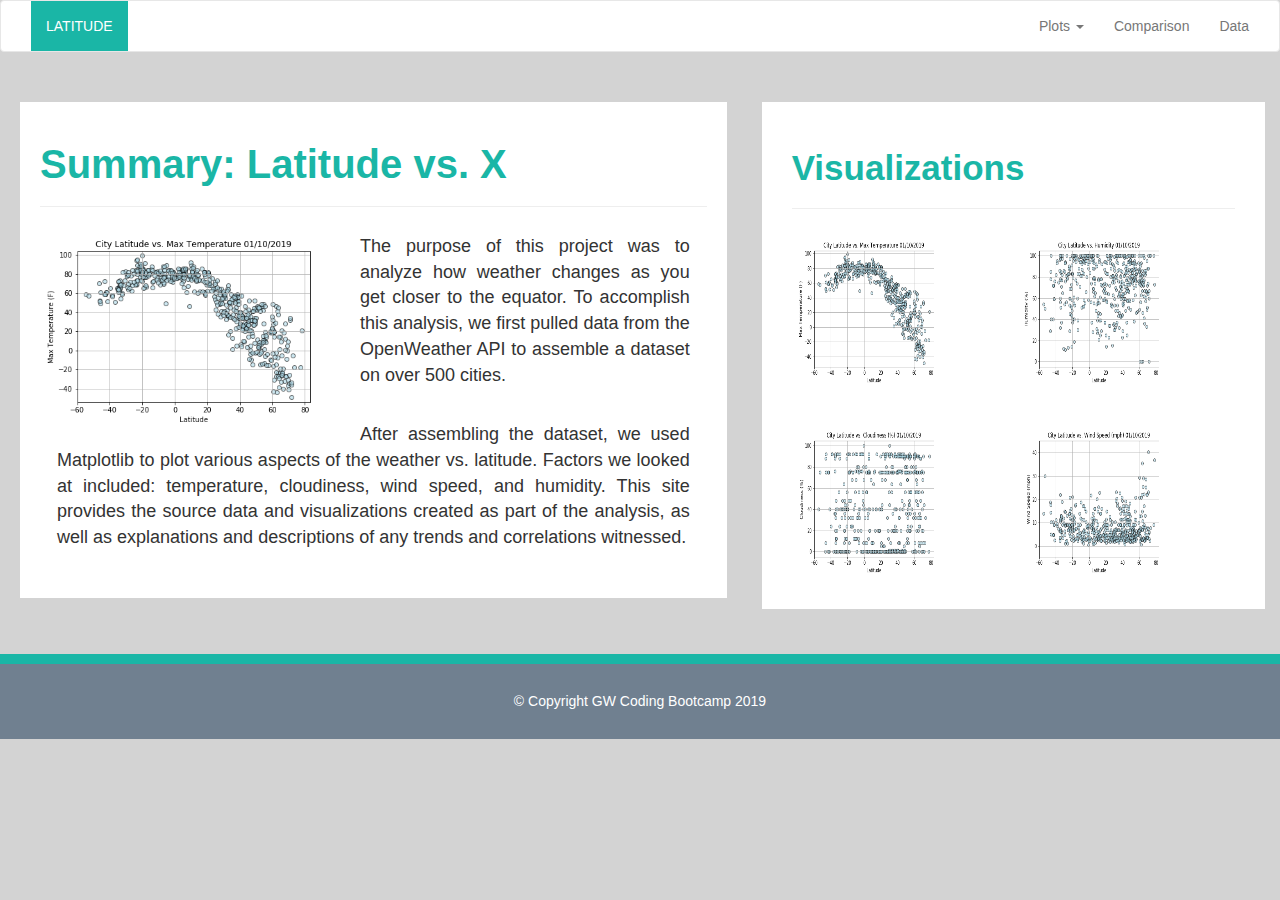
<file: Latitude/index.html>
<!DOCTYPE html>
<html>
  <head>
    <meta charset="utf-8" />
    <title>Bootstrap Visualization Dashboard</title>
    <link
      rel="stylesheet"
      href="https://maxcdn.bootstrapcdn.com/bootstrap/3.3.7/css/bootstrap.min.css"
      integrity="sha384-BVYiiSIFeK1dGmJRAkycuHAHRg32OmUcww7on3RYdg4Va+PmSTsz/K68vbdEjh4u"
      crossorigin="anonymous"
    />
    <link rel="stylesheet" href="styles.css" />
    <script src="https://code.jquery.com/jquery-3.2.1.slim.min.js"></script>
    <script src="https://maxcdn.bootstrapcdn.com/bootstrap/4.0.0/js/bootstrap.min.js"></script>
  </head>
  <body>
    <nav class="navbar navbar-default">
      <div class="container-fluid">
        <!-- Brand and toggle get grouped for better mobile display -->
        <div class="navbar-header">
          <button
            type="button"
            class="navbar-toggle collapsed"
            data-toggle="collapse"
            data-target="#bs-example-navbar-collapse-1"
            aria-expanded="false"
          >
            <span class="sr-only">Toggle navigation</span>
            <span class="icon-bar"></span>
            <span class="icon-bar"></span>
            <span class="icon-bar"></span>
          </button>
        </div>
        <!-- Collect the nav links, and other content for toggling -->
        <div class="collapse navbar-collapse" id="bs-example-navbar-collapse-1">
          <!--Left nav link-->
          <ul class="nav navbar-nav">
            <li class="active">
              <a href="index.html"
                >LATITUDE
                <span class="sr-only">(current)</span>
              </a>
            </li>
          </ul>
          <!--Right nav link-->
          <ul class="nav navbar-nav navbar-right">
            <li class="dropdown">
              <a
                class="dropdown-toggle"
                data-toggle="dropdown"
                role="button"
                aria-haspopup="true"
                aria-expanded="false"
                >Plots <span class="caret"></span
              ></a>
              <ul class="dropdown-menu">
                <li><a href="temperature.html">Max Temperature</a></li>
                <li><a href="humidity.html">Humidity</a></li>
                <li><a href="cloudiness.html">Cloudiness</a></li>
                <li><a href="windspeed.html">Wind Speed</a></li>
              </ul>
            </li>
            <li><a href="comparison.html">Comparison</a></li>
            <li><a href="data.html">Data</a></li>
          </ul>
        </div>
        <!-- /.navbar-collapse -->
      </div>
      <!-- /.container-fluid -->
    </nav>
    <div class="container-fluid">
      <div class="row">
        <div class="col-md-7">
          <div class="main-box">
            <h1 class="main-pg-header">Summary: Latitude vs. X</h1>
            <hr />
            <div class="summary txt">
              <img
                id="main-img"
                src="Images/Latitude_Temperature.png"
                ,
                alt="Latitude vs. Temperature"
              />
              <p>
                The purpose of this project was to analyze how weather changes
                as you get closer to the equator. To accomplish this analysis,
                we first pulled data from the OpenWeather API to assemble a
                dataset on over 500 cities.
              </p>
              <p>
                After assembling the dataset, we used Matplotlib to plot various
                aspects of the weather vs. latitude. Factors we looked at
                included: temperature, cloudiness, wind speed, and humidity.
                This site provides the source data and visualizations created as
                part of the analysis, as well as explanations and descriptions
                of any trends and correlations witnessed.
              </p>
            </div>
          </div>
        </div>
        <div class="col-md-5">
          <div class="side-box">
            <h2 class="main-pg-subheader">Visualizations</h2>
            <hr />
            <div class="sidebar">
              <a href="temperature.html"
                ><img
                  id="sml-img1"
                  src="Images/Latitude_Temperature.png"
                  ,
                  alt="Latitude vs. Temperature"
              /></a>
              <a href="humidity.html"
                ><img
                  id="sml-img2"
                  src="Images/Latitude_Humidity.png"
                  ,
                  alt="Latitude vs. Humidity"
              /></a>
              <a href="cloudiness.html"
                ><img
                  id="sml-img3"
                  src="Images/Latitude_Cloudiness.png"
                  ,
                  alt="Latitude vs. Cloudiness"
              /></a>
              <a href="windspeed.html"
                ><img
                  id="sml-img4"
                  src="Images/Latitude_Wind_Speed.png"
                  ,
                  alt="Latitude vs. Wind Speed"
              /></a>
            </div>
          </div>
        </div>
      </div>
    </div>
    <!--Footer-->
    <div class="container-fluid main-footer page-footer">
        <div class="row">
          <div class="col text-center" id="footer-txt">
            &copy; Copyright GW Coding Bootcamp 2019
          </div>
        </div>
      </div>
    </body>
</html>
</file>
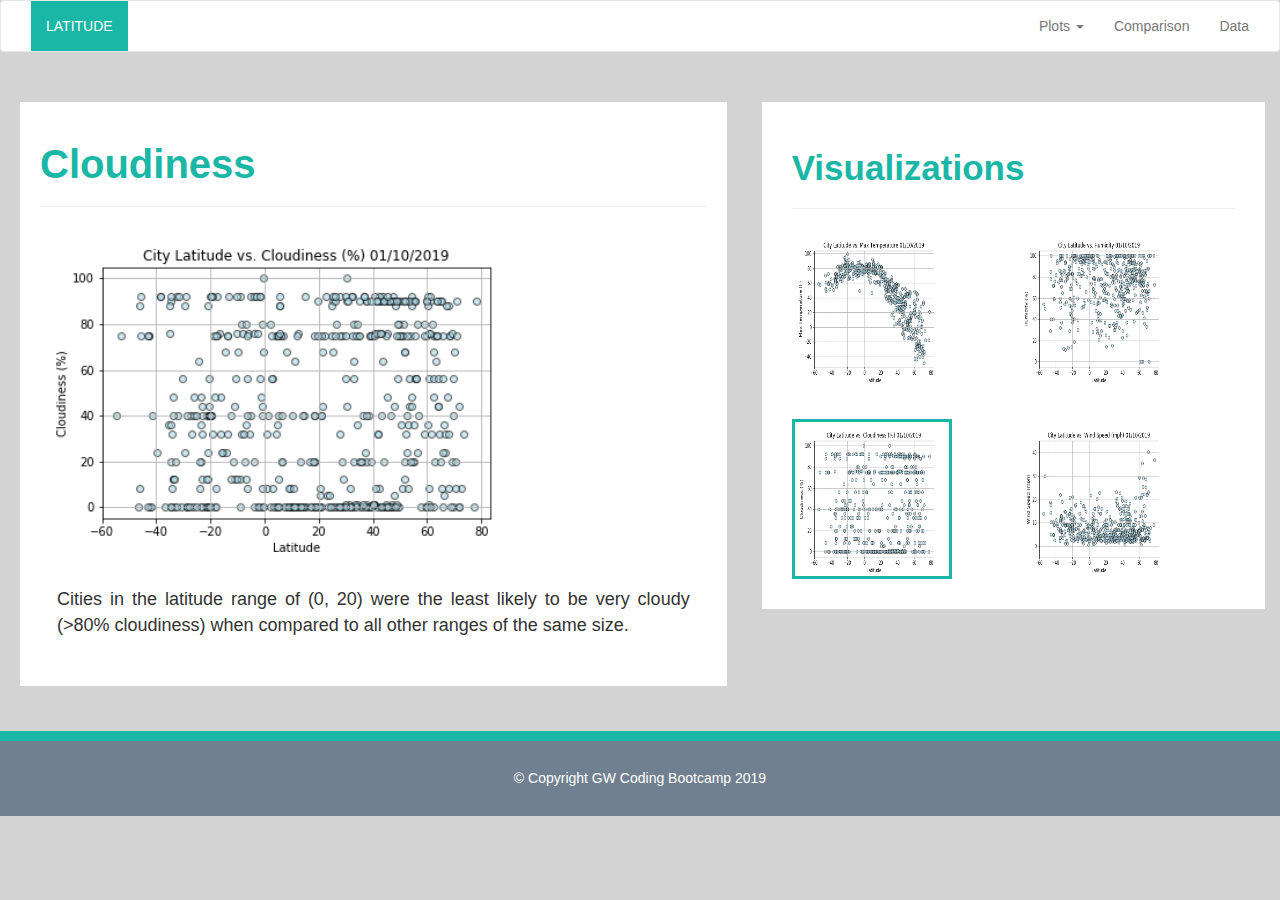
<file: Latitude/cloudiness.html>
<!DOCTYPE html>
<html>
  <head>
    <meta charset="utf-8" />
    <title>Bootstrap Visualization Dashboard</title>
    <link
      rel="stylesheet"
      href="https://maxcdn.bootstrapcdn.com/bootstrap/3.3.7/css/bootstrap.min.css"
      integrity="sha384-BVYiiSIFeK1dGmJRAkycuHAHRg32OmUcww7on3RYdg4Va+PmSTsz/K68vbdEjh4u"
      crossorigin="anonymous"
    />
    <link rel="stylesheet" href="styles.css" />
    <script src="https://code.jquery.com/jquery-3.2.1.slim.min.js"></script>
    <script src="https://maxcdn.bootstrapcdn.com/bootstrap/4.0.0/js/bootstrap.min.js"></script>
  </head>
  <body>
    <nav class="navbar navbar-default">
      <div class="container-fluid">
        <!-- Brand and toggle get grouped for better mobile display -->
        <div class="navbar-header">
          <button
            type="button"
            class="navbar-toggle collapsed"
            data-toggle="collapse"
            data-target="#bs-example-navbar-collapse-1"
            aria-expanded="false"
          >
            <span class="sr-only">Toggle navigation</span>
            <span class="icon-bar"></span>
            <span class="icon-bar"></span>
            <span class="icon-bar"></span>
          </button>
        </div>
        <!-- Collect the nav links, and other content for toggling -->
        <div class="collapse navbar-collapse" id="bs-example-navbar-collapse-1">
          <!--Left nav link-->
          <ul class="nav navbar-nav">
            <li class="active">
              <a href="index.html"
                >LATITUDE
                <span class="sr-only">(current)</span>
              </a>
            </li>
          </ul>
          <!--Right nav link-->
          <ul class="nav navbar-nav navbar-right">
            <li class="dropdown">
              <a
                class="dropdown-toggle"
                data-toggle="dropdown"
                role="button"
                aria-haspopup="true"
                aria-expanded="false"
                >Plots <span class="caret"></span
              ></a>
              <ul class="dropdown-menu">
                <li><a href="temperature.html">Max Temperature</a></li>
                <li><a href="humidity.html">Humidity</a></li>
                <li><a href="cloudiness.html">Cloudiness</a></li>
                <li><a href="windspeed.html">Wind Speed</a></li>
              </ul>
            </li>
            <li><a href="comparison.html">Comparison</a></li>
            <li><a href="data.html">Data</a></li>
          </ul>
        </div>
        <!-- /.navbar-collapse -->
      </div>
      <!-- /.container-fluid -->
    </nav>
    <div class="container-fluid">
      <div class="row">
        <div class="col-md-7">
          <div class="main-box">
            <h1 class="main-pg-header">Cloudiness</h1>
            <hr />
            <div class="summary txt">
              <img
                id="result-img"
                src="Images/Latitude_Cloudiness.png"
                ,
                alt="Latitude vs. Cloudiness"
              />
              <p>
                Cities in the latitude range of (0, 20) were the least likely to
                be very cloudy (>80% cloudiness) when compared to all other
                ranges of the same size.
              </p>
            </div>
          </div>
        </div>
        <div class="col-md-5">
          <div class="side-box">
            <h2 class="main-pg-subheader">Visualizations</h2>
            <hr />
            <div class="sidebar">
              <a href="temperature.html"
                ><img
                  id="sml-img1"
                  src="Images/Latitude_Temperature.png"
                  ,
                  alt="Latitude vs. Temperature"
              /></a>
              <a href="humidity.html"
                ><img
                  id="sml-img2"
                  src="Images/Latitude_Humidity.png"
                  ,
                  alt="Latitude vs. Humidity"
              /></a>
              <a href="cloudiness.html"
                ><img
                  id="sml-img3-on"
                  src="Images/Latitude_Cloudiness.png"
                  ,
                  alt="Latitude vs. Cloudiness"
              /></a>
              <a href="windspeed.html"
                ><img
                  id="sml-img4"
                  src="Images/Latitude_Wind_Speed.png"
                  ,
                  alt="Latitude vs. Wind Speed"
              /></a>
            </div>
          </div>
        </div>
      </div>
    </div>
    <!--Footer-->
    <div class="container-fluid main-footer page-footer">
      <div class="row">
        <div class="col text-center" id="footer-txt">
          &copy; Copyright GW Coding Bootcamp 2019
        </div>
      </div>
    </div>
  </body>
</html>
</file>
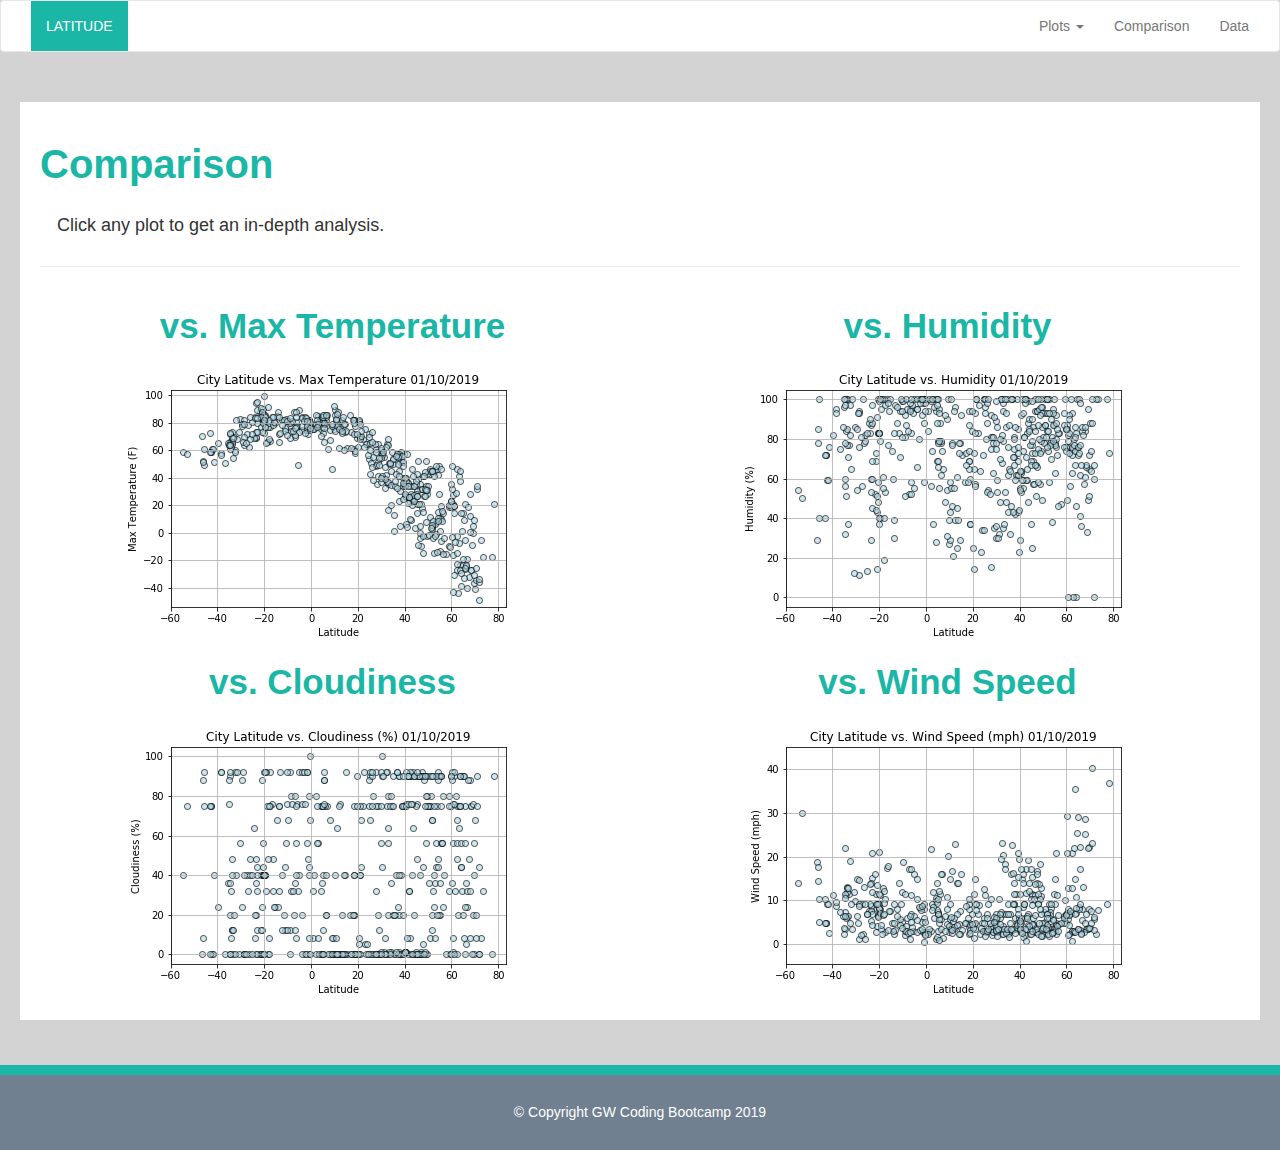
<file: Latitude/comparison.html>
<!DOCTYPE html>
<html>
  <head>
    <meta charset="utf-8" />
    <title>Bootstrap Visualization Dashboard</title>
    <link
      rel="stylesheet"
      href="https://maxcdn.bootstrapcdn.com/bootstrap/3.3.7/css/bootstrap.min.css"
      integrity="sha384-BVYiiSIFeK1dGmJRAkycuHAHRg32OmUcww7on3RYdg4Va+PmSTsz/K68vbdEjh4u"
      crossorigin="anonymous"
    />
    <link rel="stylesheet" href="styles.css" />
    <script src="https://code.jquery.com/jquery-3.2.1.slim.min.js"></script>
    <script src="https://maxcdn.bootstrapcdn.com/bootstrap/4.0.0/js/bootstrap.min.js"></script>
  </head>
  <body>
    <nav class="navbar navbar-default">
      <div class="container-fluid">
        <!-- Brand and toggle get grouped for better mobile display -->
        <div class="navbar-header">
          <button
            type="button"
            class="navbar-toggle collapsed"
            data-toggle="collapse"
            data-target="#bs-example-navbar-collapse-1"
            aria-expanded="false"
          >
            <span class="sr-only">Toggle navigation</span>
            <span class="icon-bar"></span>
            <span class="icon-bar"></span>
            <span class="icon-bar"></span>
          </button>
        </div>
        <!-- Collect the nav links, and other content for toggling -->
        <div class="collapse navbar-collapse" id="bs-example-navbar-collapse-1">
          <!--Left nav link-->
          <ul class="nav navbar-nav">
            <li class="active">
              <a href="index.html"
                >LATITUDE
                <span class="sr-only">(current)</span>
              </a>
            </li>
          </ul>
          <!--Right nav link-->
          <ul class="nav navbar-nav navbar-right">
            <li class="dropdown">
              <a
                class="dropdown-toggle"
                data-toggle="dropdown"
                role="button"
                aria-haspopup="true"
                aria-expanded="false"
                >Plots <span class="caret"></span
              ></a>
              <ul class="dropdown-menu">
                <li><a href="temperature.html">Max Temperature</a></li>
                <li><a href="humidity.html">Humidity</a></li>
                <li><a href="cloudiness.html">Cloudiness</a></li>
                <li><a href="windspeed.html">Wind Speed</a></li>
              </ul>
            </li>
            <li><a href="comparison.html">Comparison</a></li>
            <li><a href="data.html">Data</a></li>
          </ul>
        </div>
        <!-- /.navbar-collapse -->
      </div>
      <!-- /.container-fluid -->
    </nav>
    <!--Main Grid-->
    <div class="container-fluid">
      <div class="row">
        <div class="col-md-12">
          <div class="main-box">
            <h1 class="main-pg-header">Comparison</h1>
            <p>Click any plot to get an in-depth analysis.</p>
            <hr />
            <div class="summary txt">
              <div class="row">
                <div class="col-sm-5 col-md-6">
                  <h2 class="text-center">vs. Max Temperature</h2>
                  <a href="temperature.html"
                    ><img
                      src="Images/Latitude_Temperature.png"
                      ,
                      alt="Latitude vs. Temperature"
                      ,
                      class="center"
                  /></a>
                </div>
                <div class="col-sm-5 offset-sm-2 col-md-6 offset-md-0">
                  <h2 class="text-center">vs. Humidity</h2>
                  <a href="humidity.html"
                    ><img
                      src="Images/Latitude_Humidity.png"
                      ,
                      alt="Latitude vs. Humidity"
                      ,
                      class="center"
                  /></a>
                </div>
              </div>
              <div class="row">
                <div class="col-sm-6 col-md-5 col-lg-6">
                  <h2 class="text-center">vs. Cloudiness</h2>
                  <a href="cloudiness.html"
                    ><img
                      src="Images/Latitude_Cloudiness.png"
                      ,
                      alt="Latitude vs. Cloudiness"
                      ,
                      class="center"
                  /></a>
                </div>
                <div class="col-sm-6 col-md-5 offset-md-2 col-lg-6 offset-lg-0">
                  <h2 class="text-center">vs. Wind Speed</h2>
                  <a href="wind.html"
                    ><img
                      src="Images/Latitude_Wind_Speed.png"
                      ,
                      alt="Latitude vs. Wind Speed"
                      ,
                      class="center"
                  /></a>
                </div>
              </div>
            </div>
          </div>
        </div>
      </div>
    </div>
    <!--Footer-->
    <div class="container-fluid main-footer page-footer">
      <div class="row">
        <div class="col text-center" id="footer-txt">
          &copy; Copyright GW Coding Bootcamp 2019
        </div>
      </div>
    </div>
  </body>
</html>
</file>
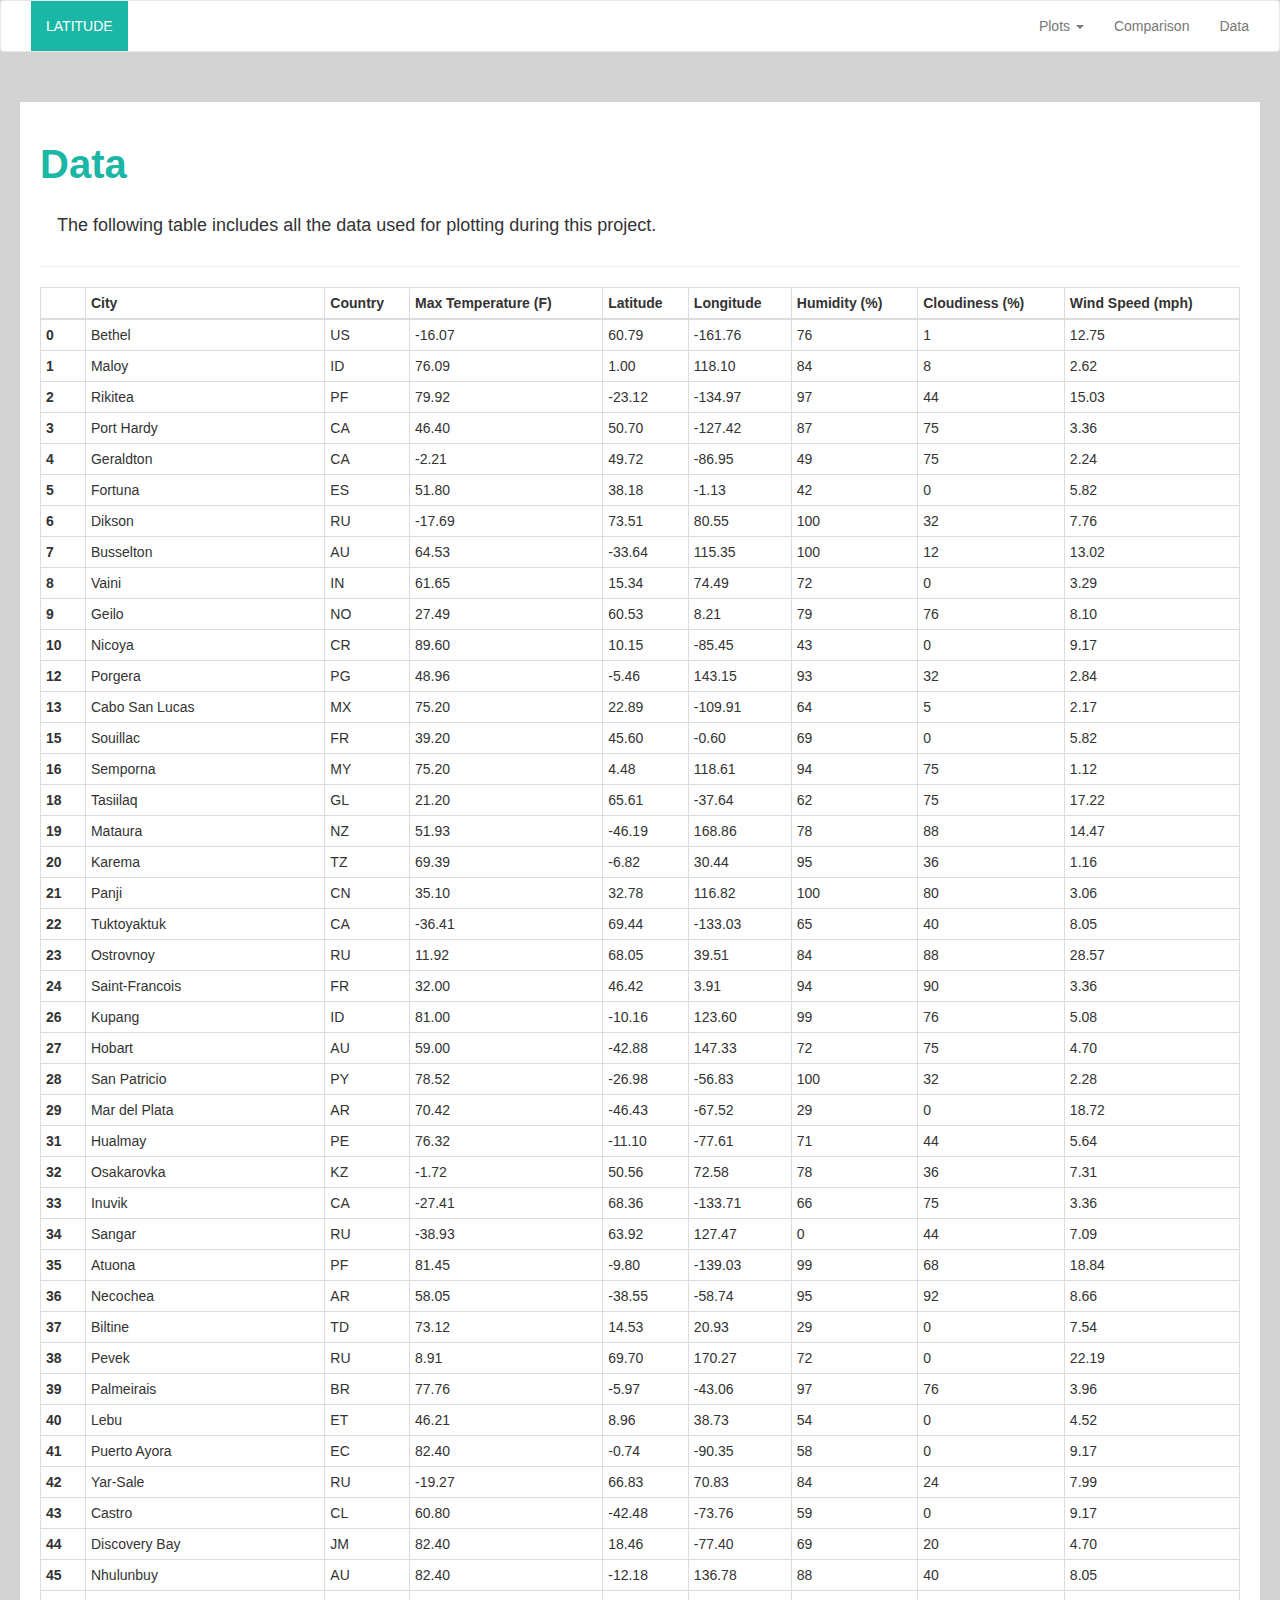
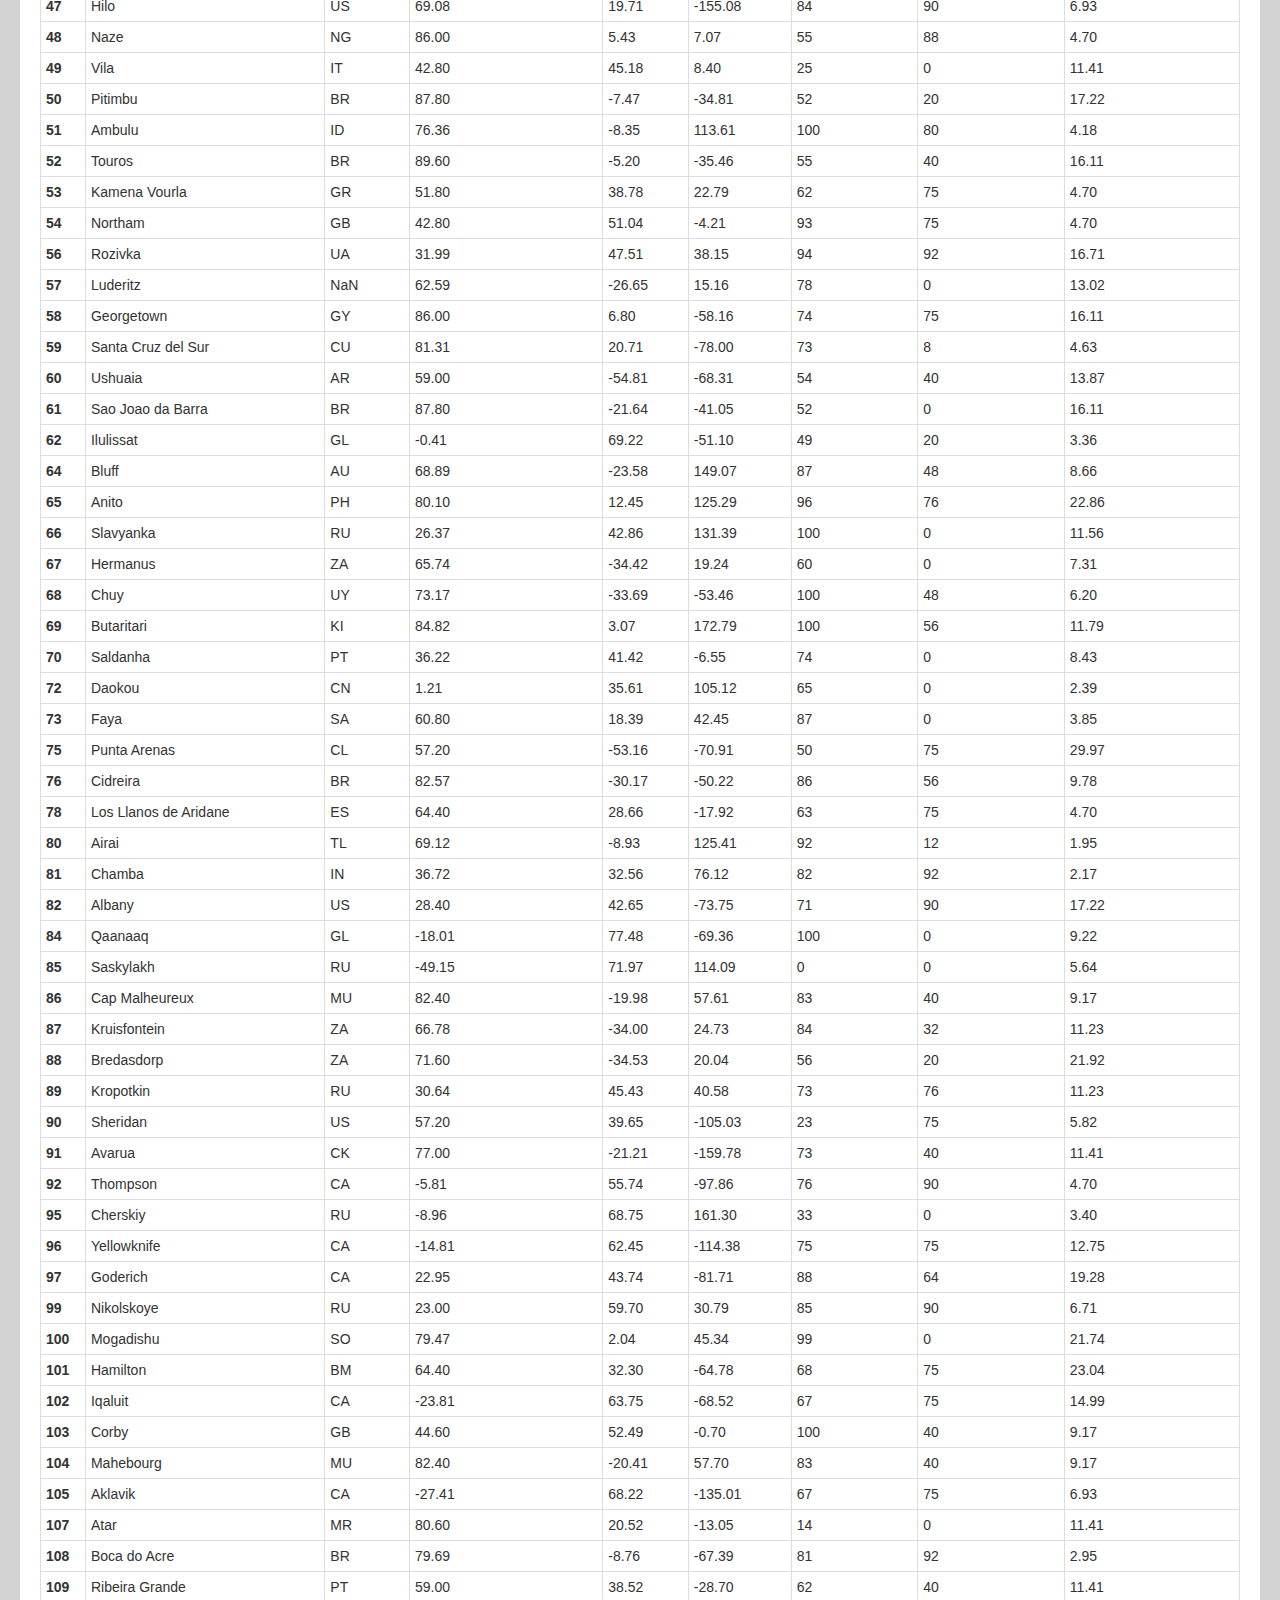
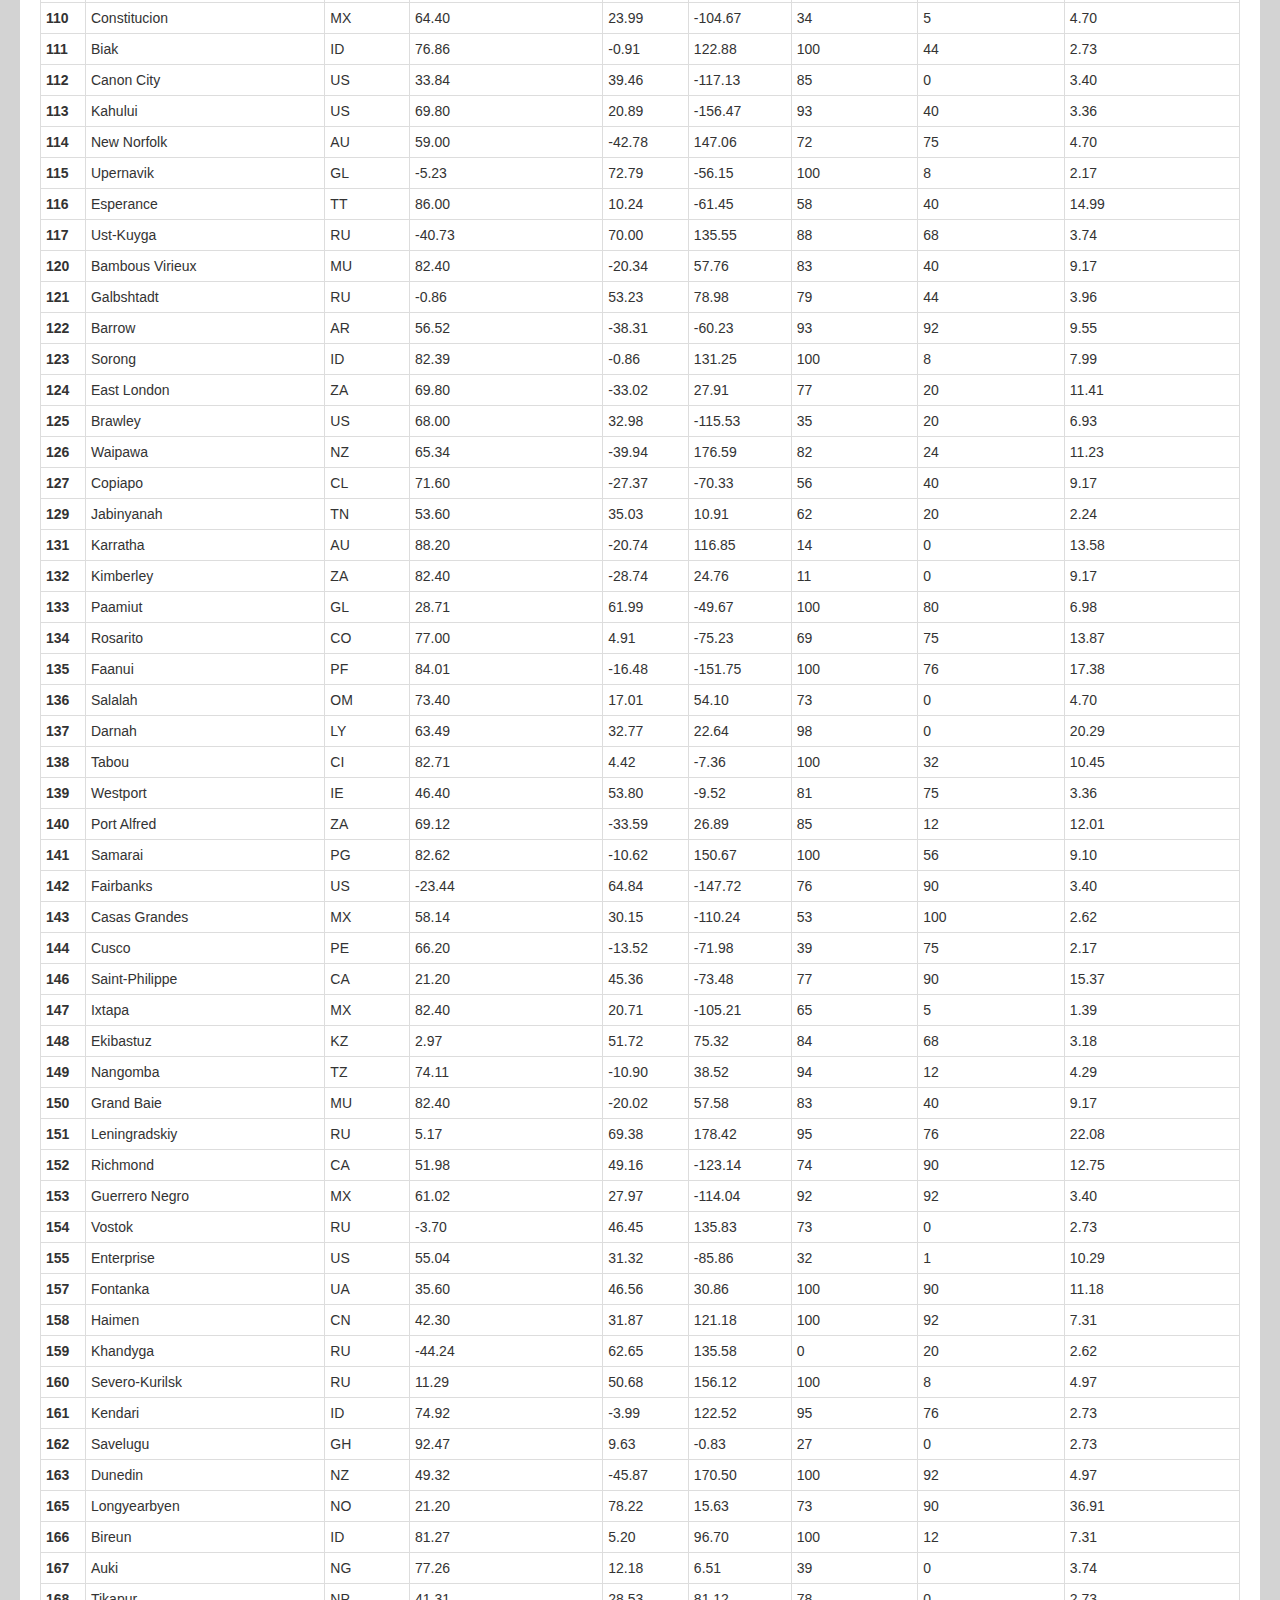
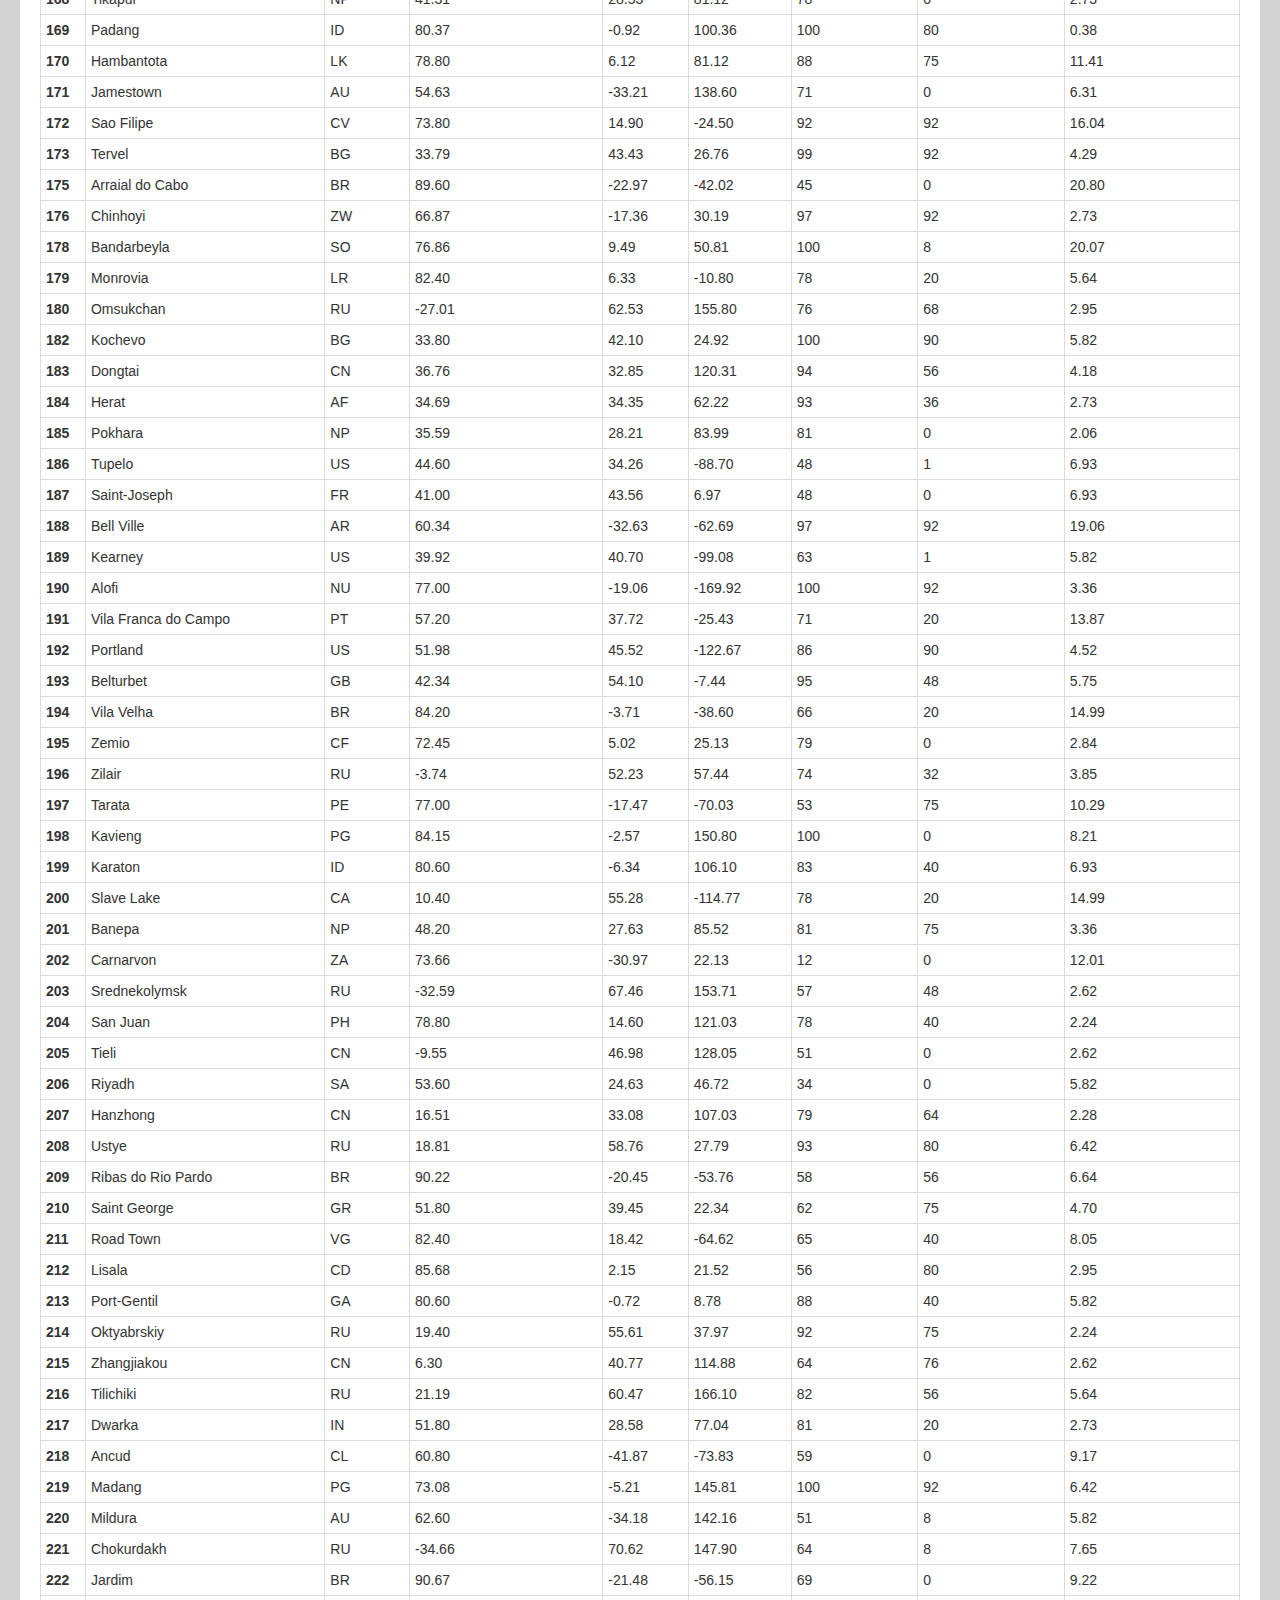
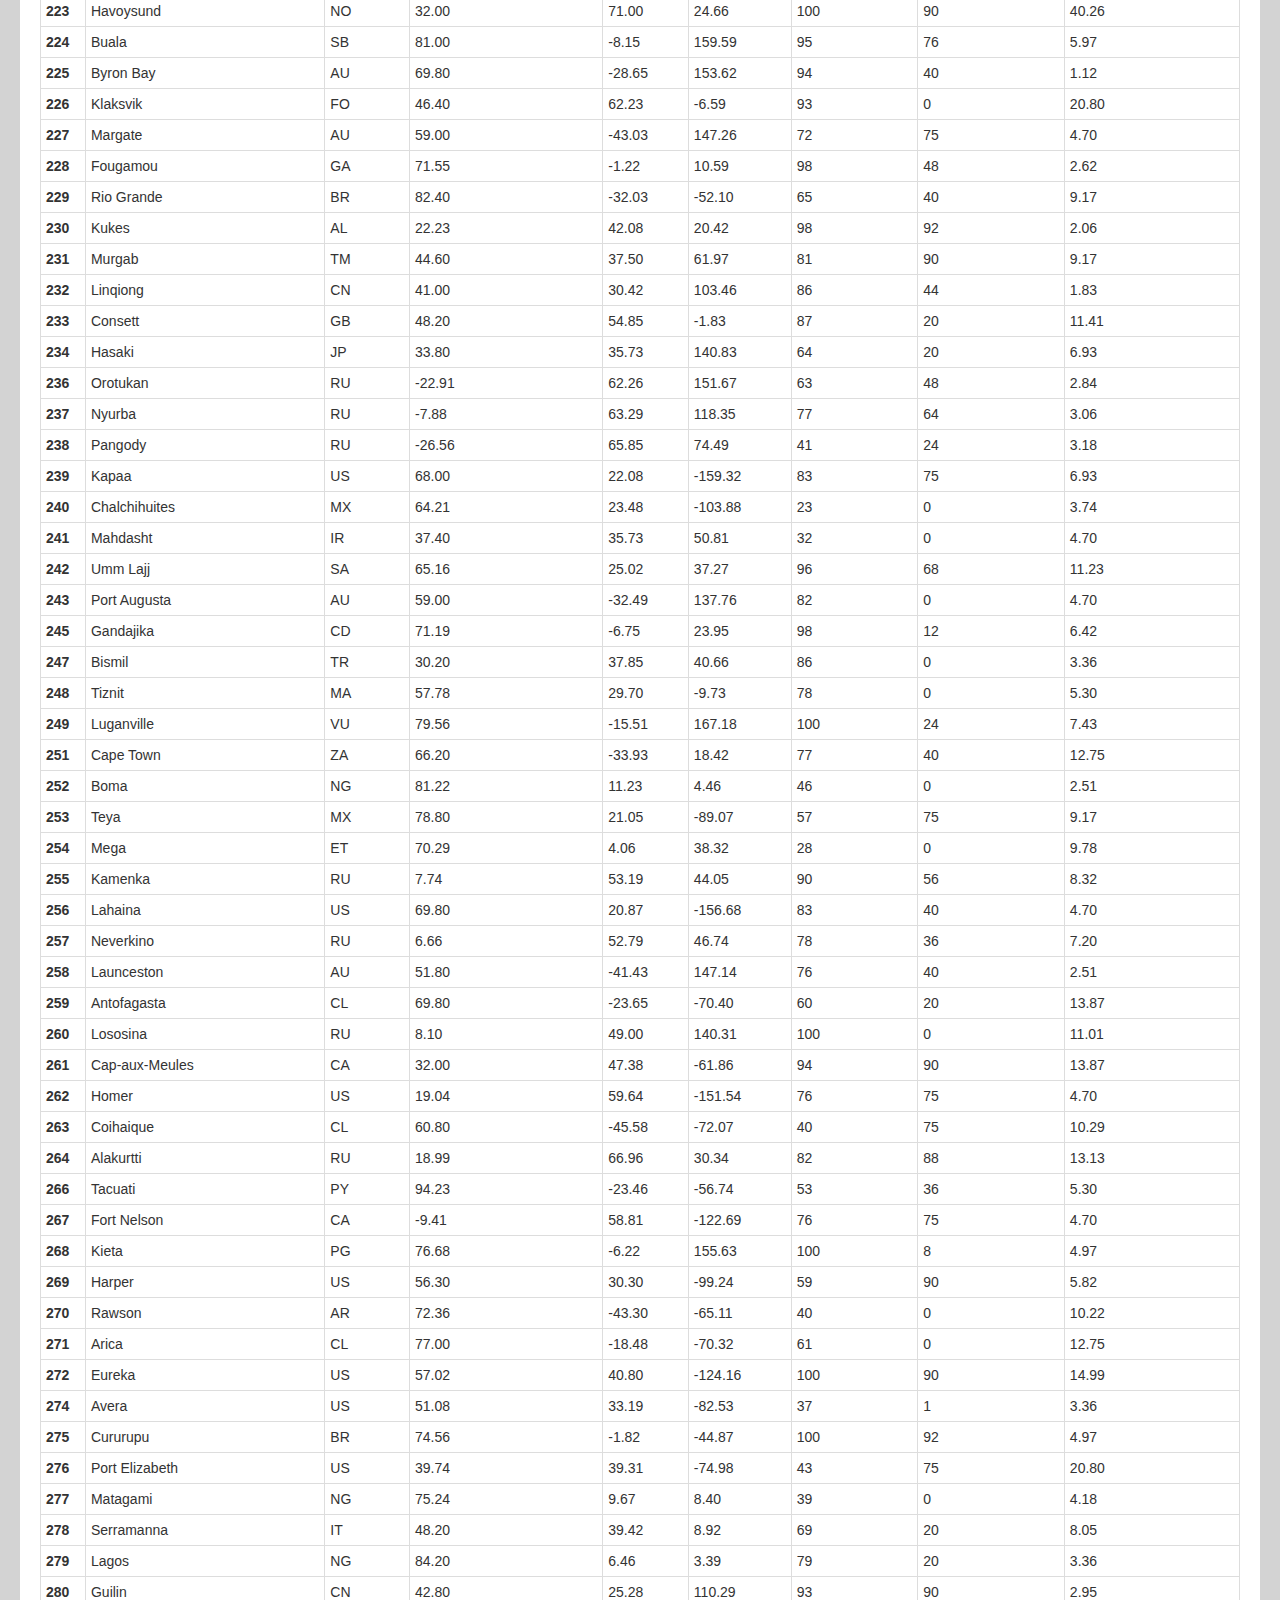
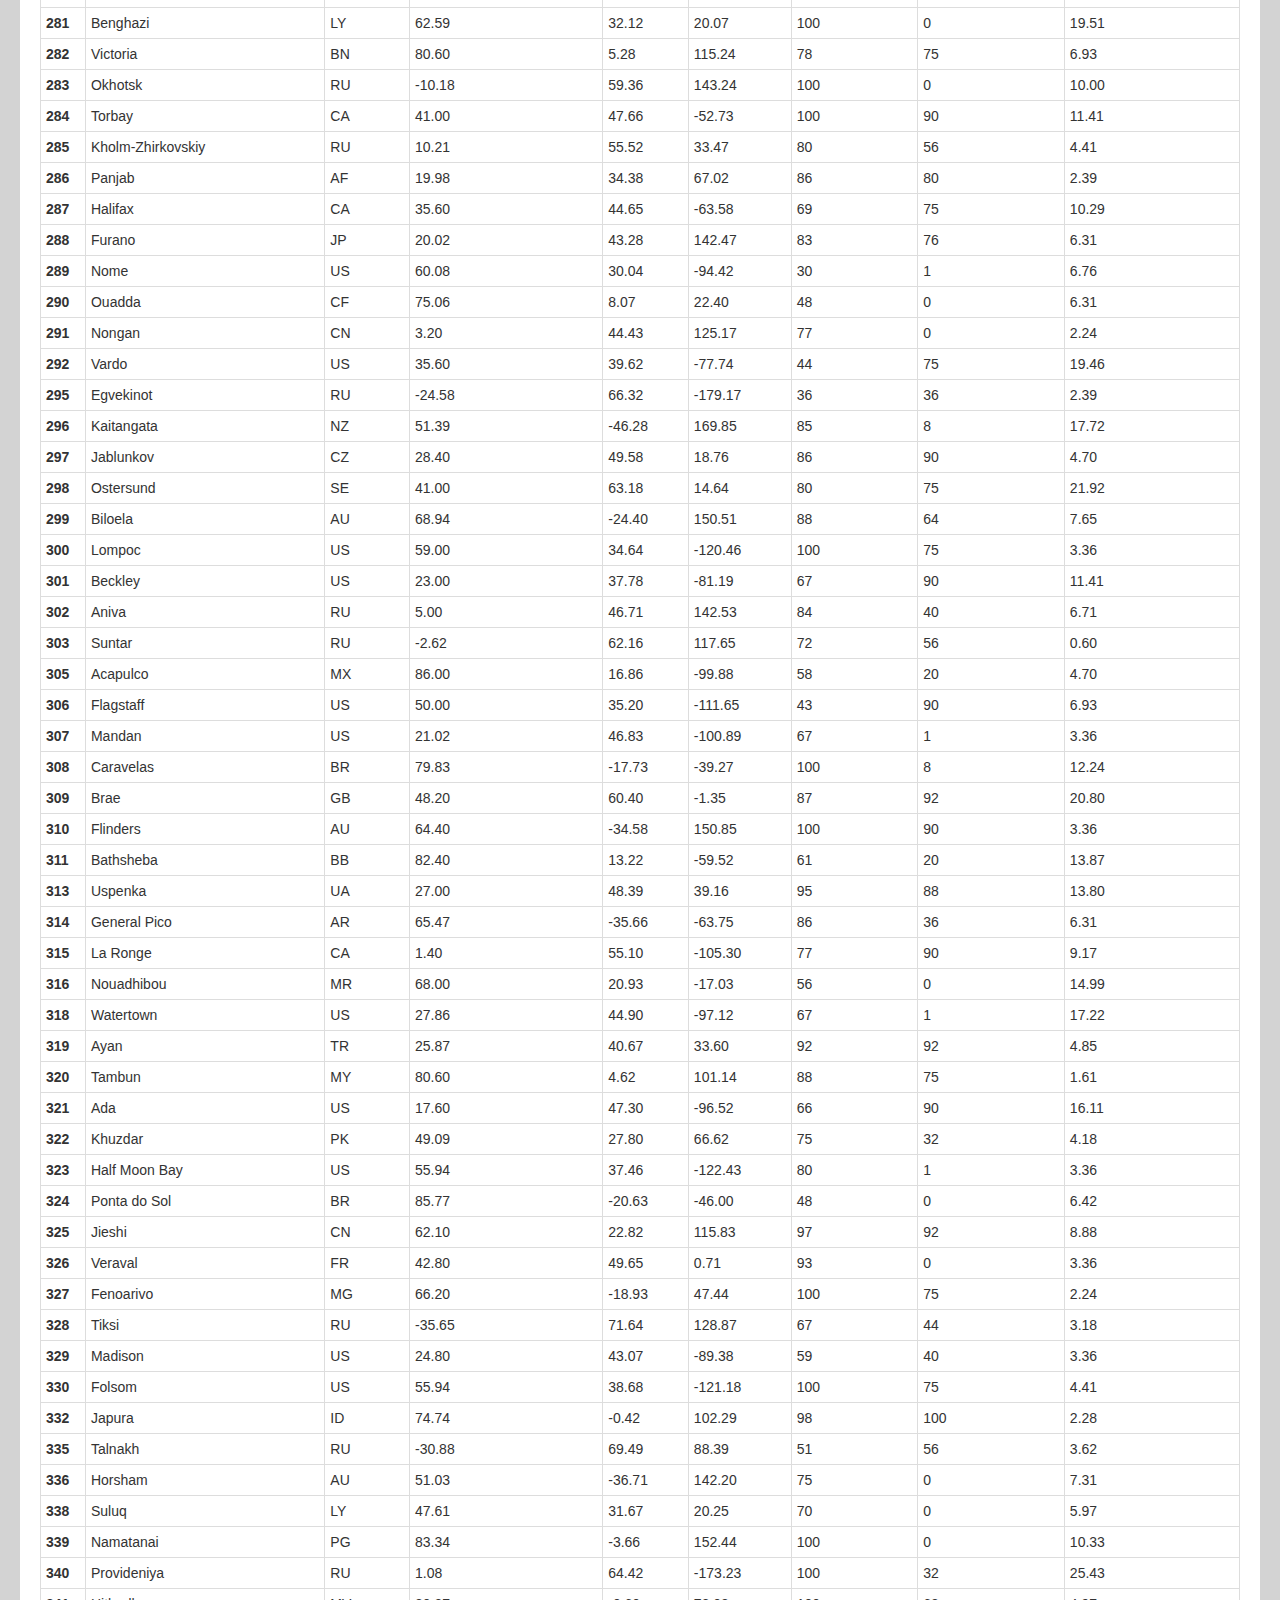
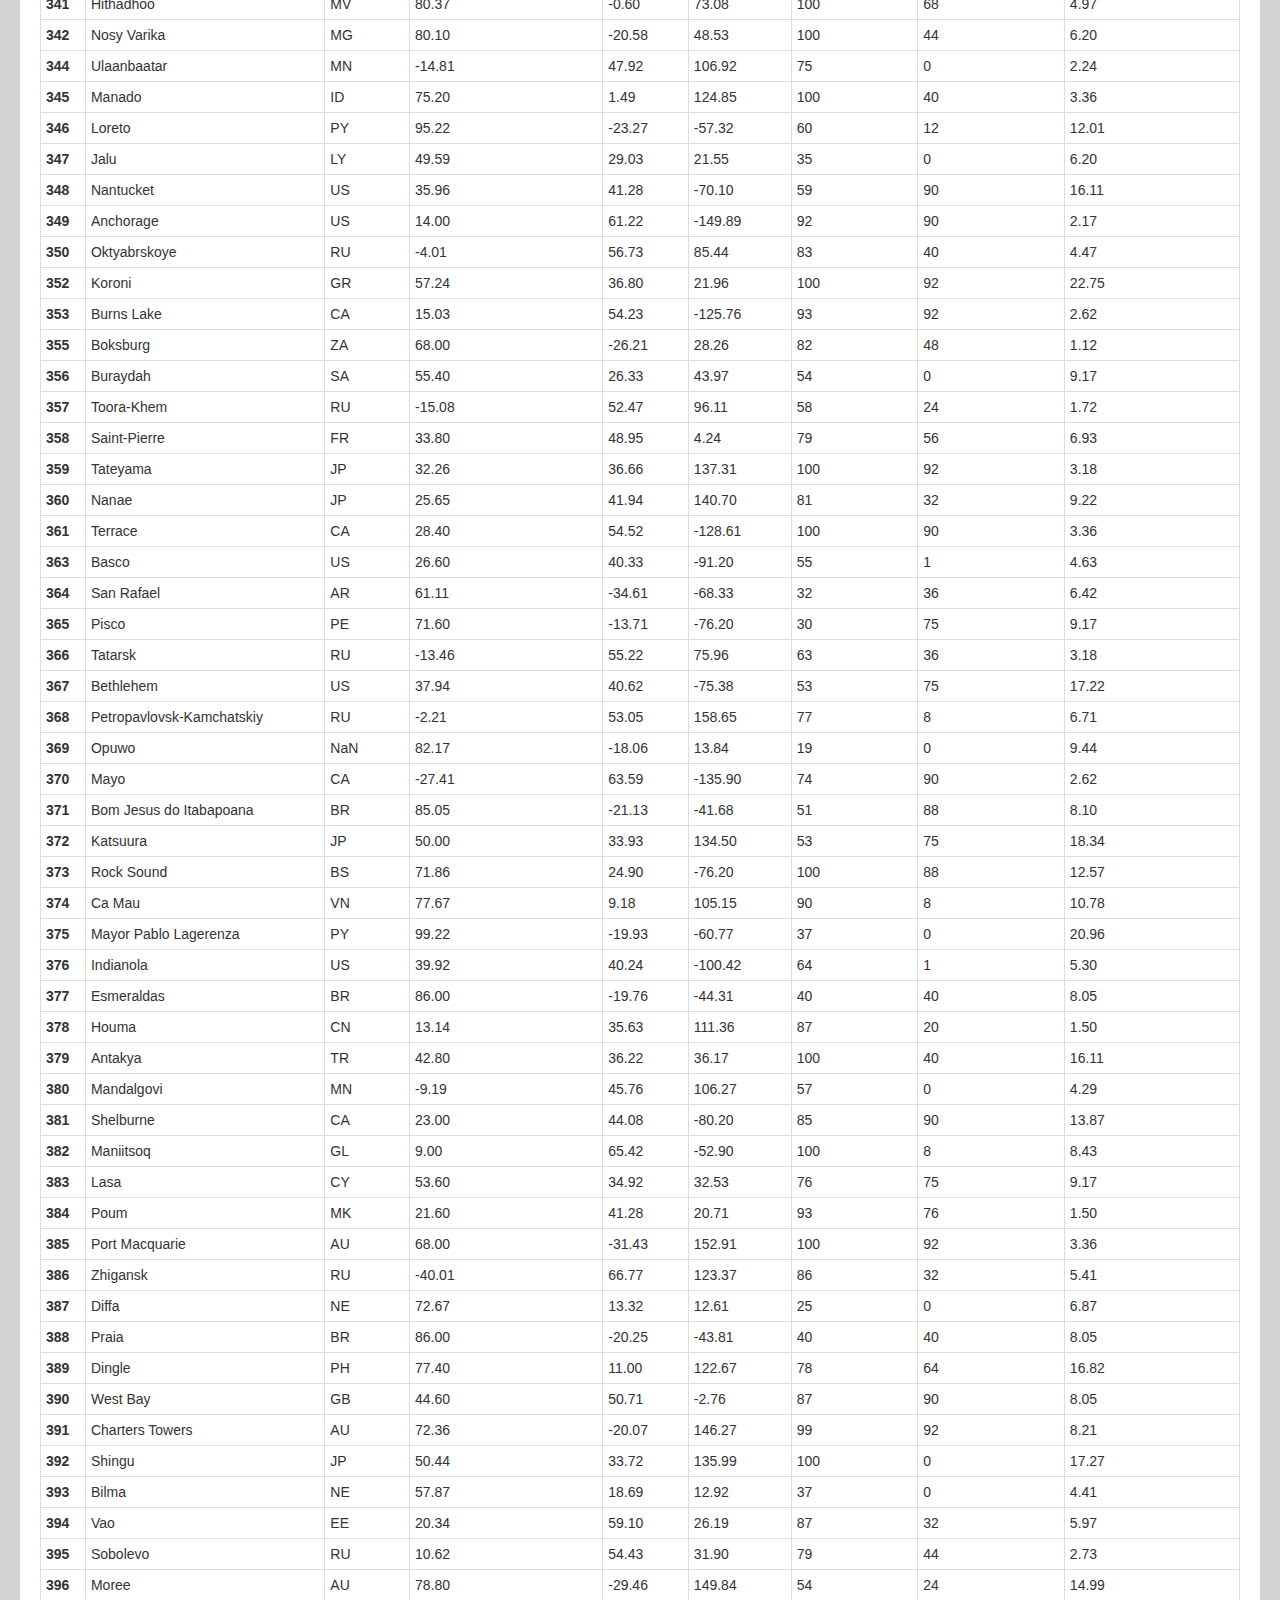
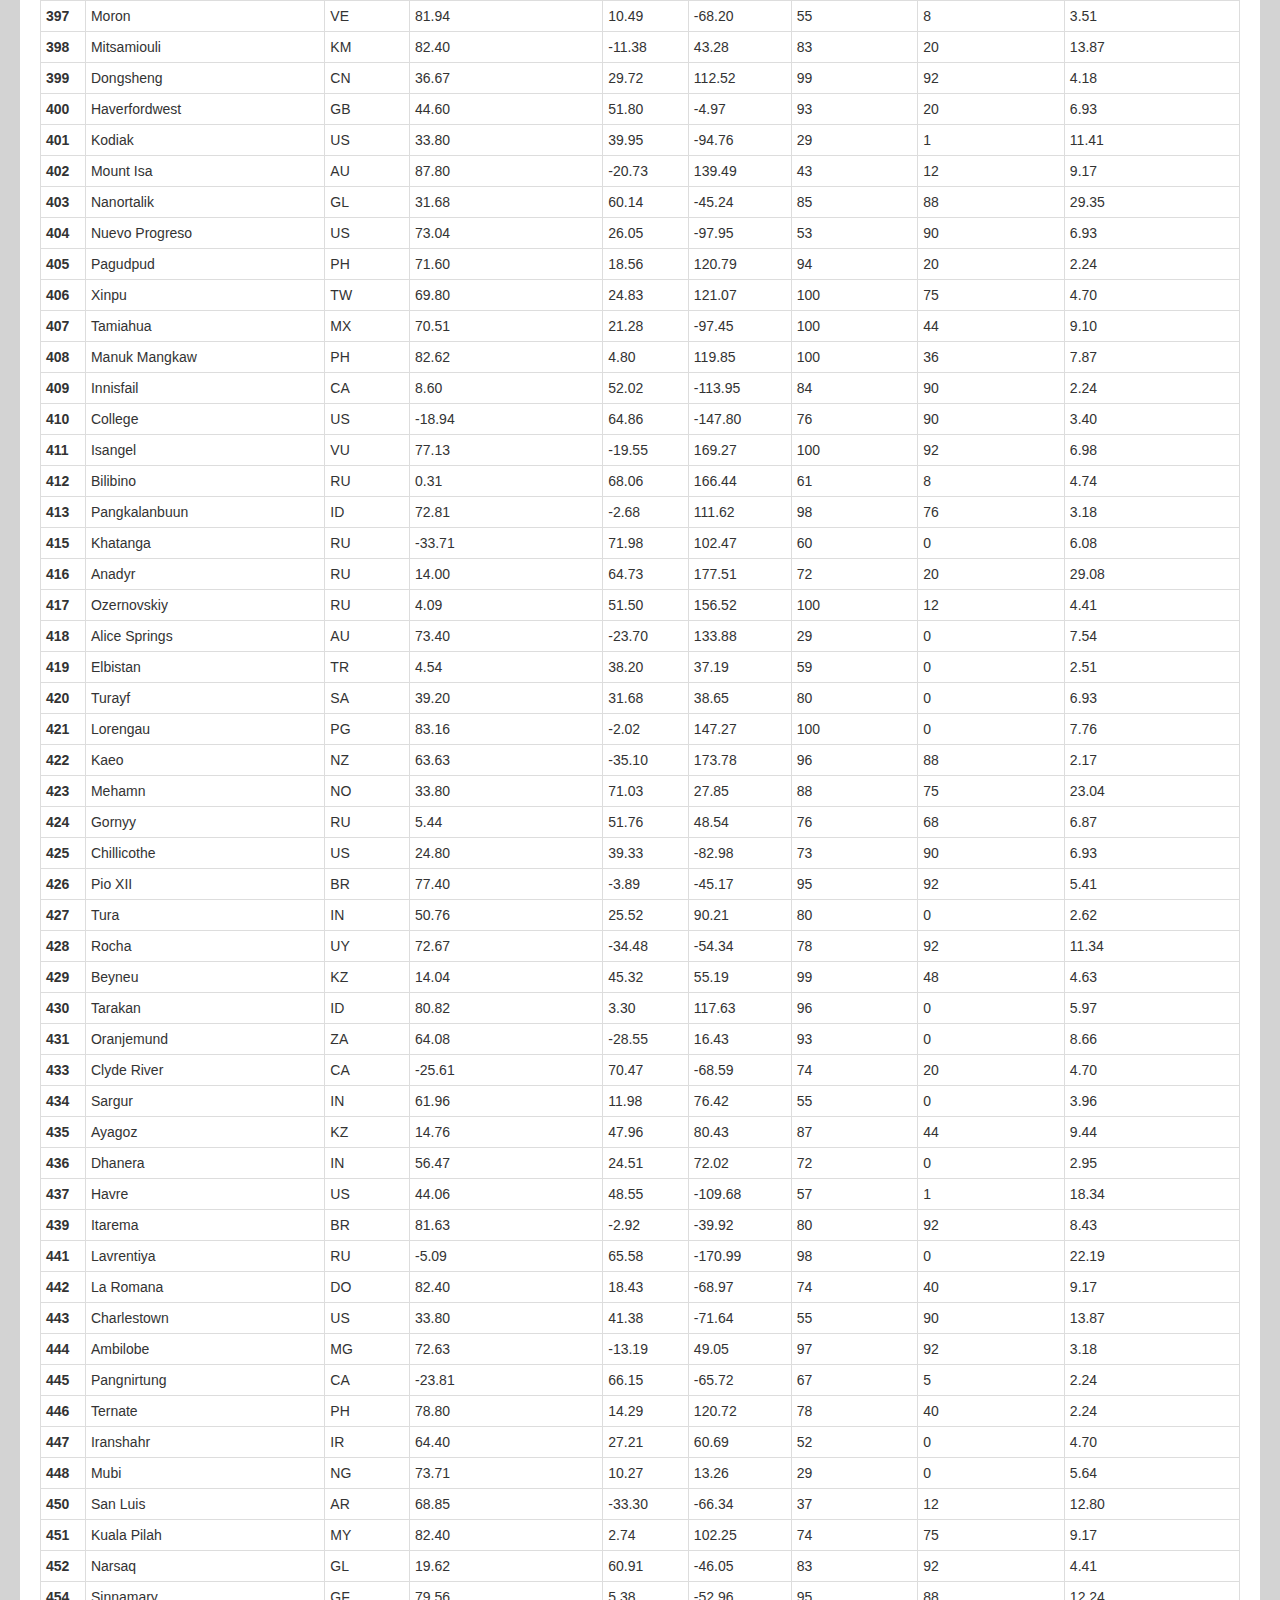
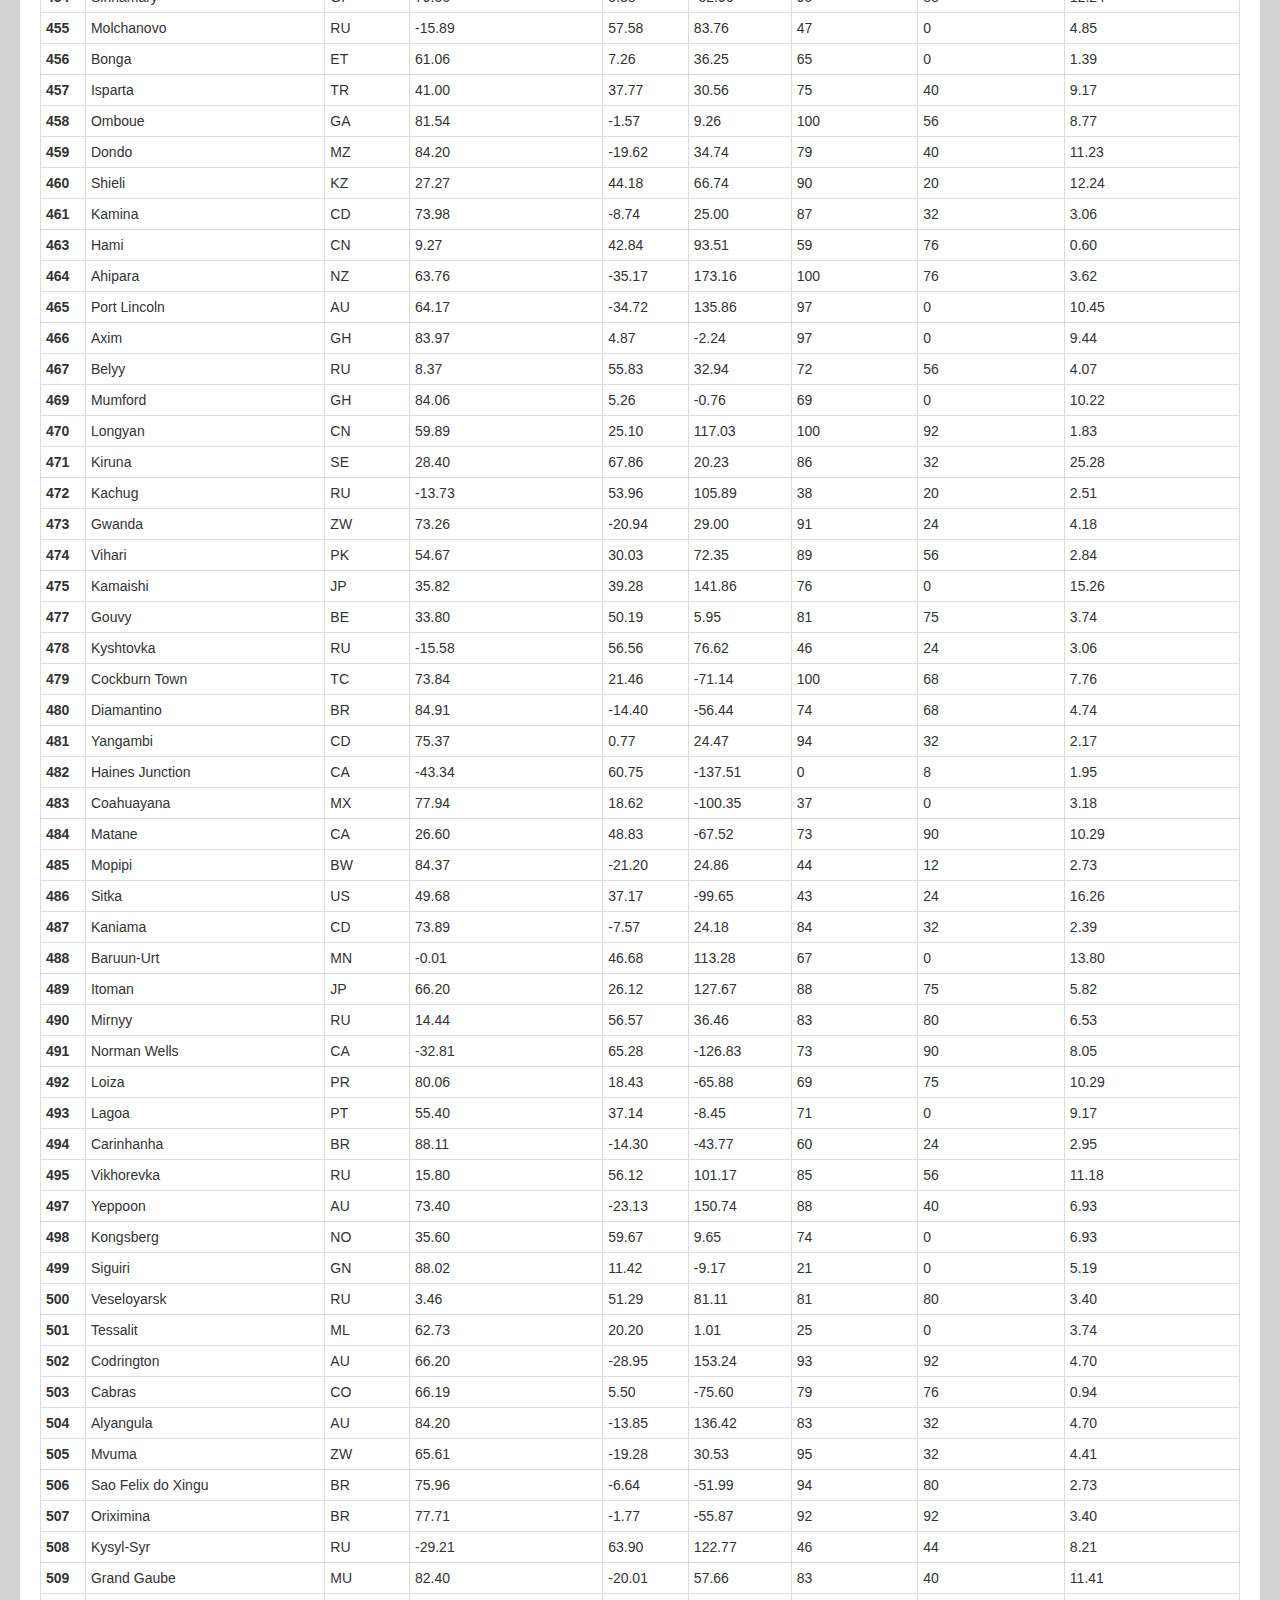
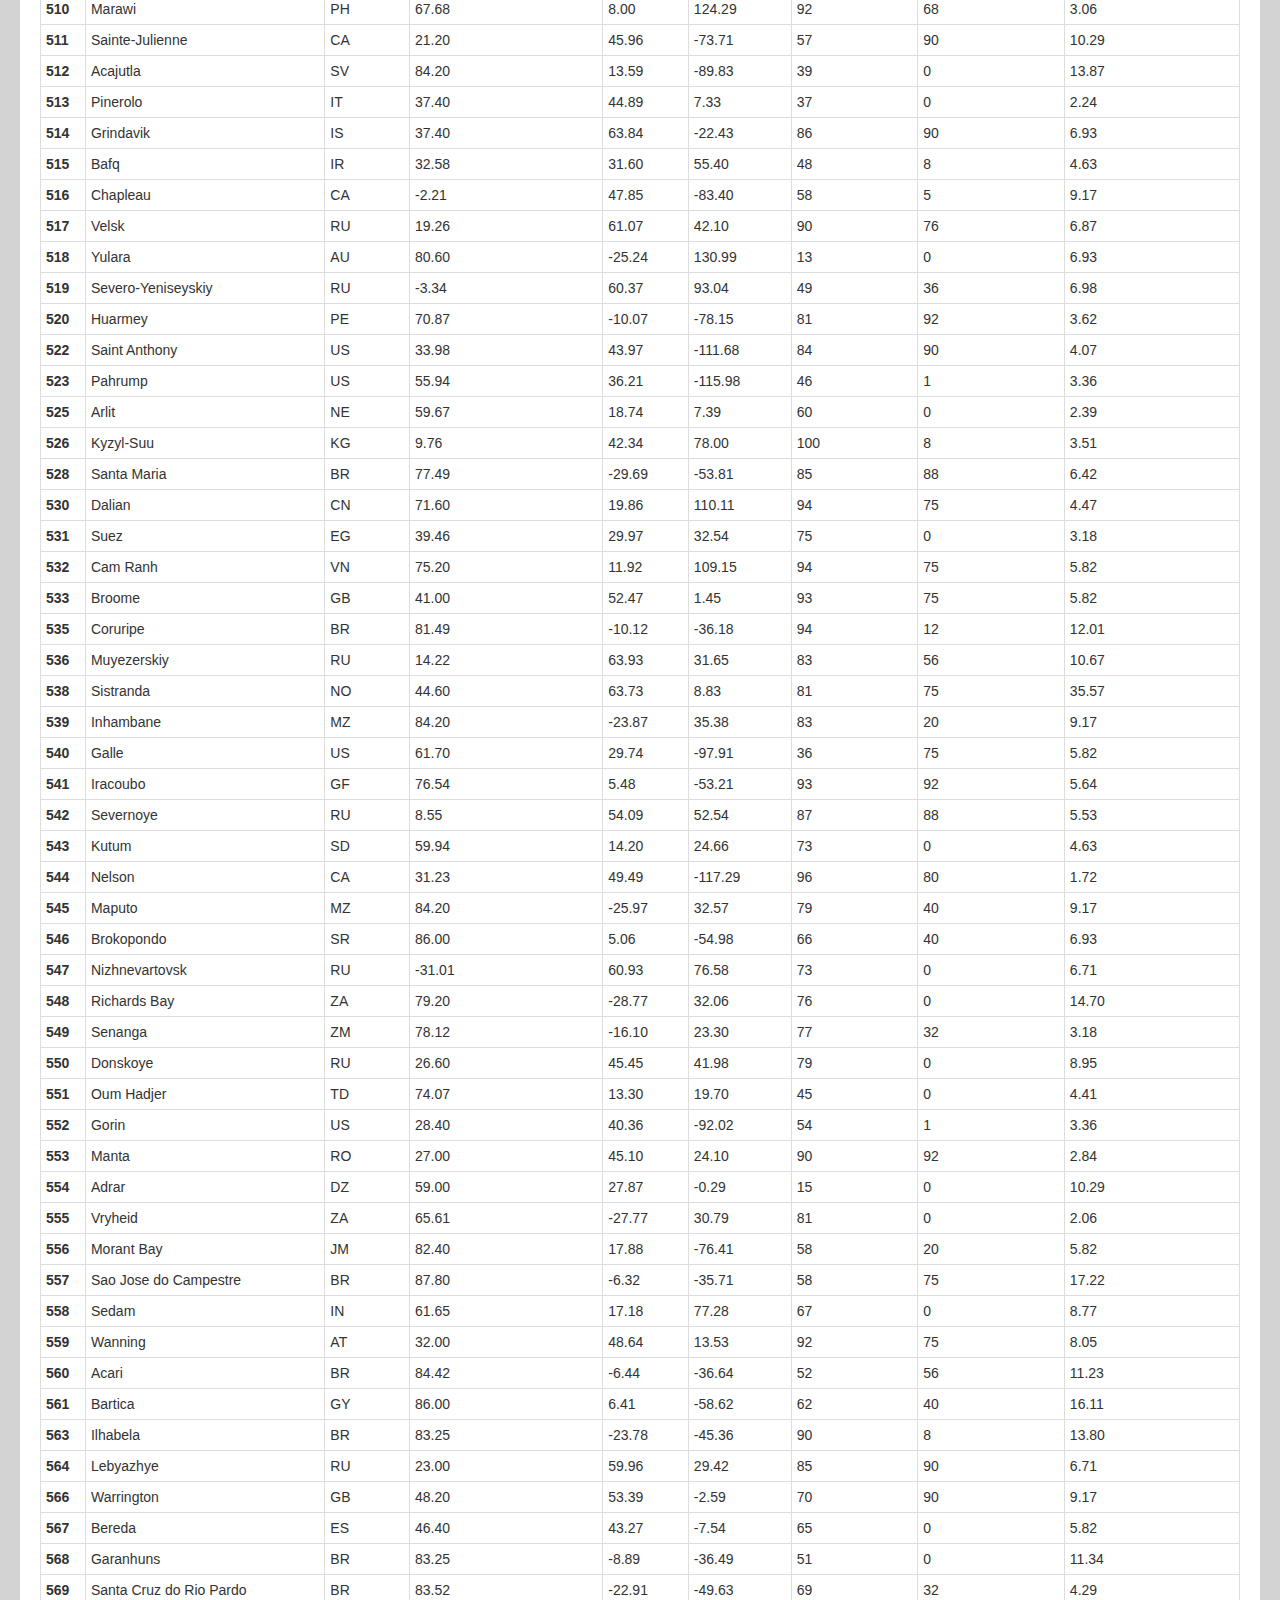
<file: Latitude/data.html>
<!DOCTYPE html>
<html>
  <head>
    <meta charset="utf-8" />
    <title>Bootstrap Visualization Dashboard</title>
    <link
      rel="stylesheet"
      href="https://maxcdn.bootstrapcdn.com/bootstrap/3.3.7/css/bootstrap.min.css"
      integrity="sha384-BVYiiSIFeK1dGmJRAkycuHAHRg32OmUcww7on3RYdg4Va+PmSTsz/K68vbdEjh4u"
      crossorigin="anonymous"
    />
    <link rel="stylesheet" href="styles.css" />
    <script src="https://code.jquery.com/jquery-3.2.1.slim.min.js"></script>
    <script src="https://maxcdn.bootstrapcdn.com/bootstrap/4.0.0/js/bootstrap.min.js"></script>
  </head>
  <body>
    <nav class="navbar navbar-default">
      <div class="container-fluid">
        <!-- Brand and toggle get grouped for better mobile display -->
        <div class="navbar-header">
          <button
            type="button"
            class="navbar-toggle collapsed"
            data-toggle="collapse"
            data-target="#bs-example-navbar-collapse-1"
            aria-expanded="false"
          >
            <span class="sr-only">Toggle navigation</span>
            <span class="icon-bar"></span>
            <span class="icon-bar"></span>
            <span class="icon-bar"></span>
          </button>
        </div>
        <!-- Collect the nav links, and other content for toggling -->
        <div class="collapse navbar-collapse" id="bs-example-navbar-collapse-1">
          <!--Left nav link-->
          <ul class="nav navbar-nav">
            <li class="active">
              <a href="index.html"
                >LATITUDE
                <span class="sr-only">(current)</span>
              </a>
            </li>
          </ul>
          <!--Right nav link-->
          <ul class="nav navbar-nav navbar-right">
            <li class="dropdown">
              <a
                class="dropdown-toggle"
                data-toggle="dropdown"
                role="button"
                aria-haspopup="true"
                aria-expanded="false"
                >Plots <span class="caret"></span
              ></a>
              <ul class="dropdown-menu">
                <li><a href="temperature.html">Max Temperature</a></li>
                <li><a href="humidity.html">Humidity</a></li>
                <li><a href="cloudiness.html">Cloudiness</a></li>
                <li><a href="windspeed.html">Wind Speed</a></li>
              </ul>
            </li>
            <li><a href="comparison.html">Comparison</a></li>
            <li><a href="data.html">Data</a></li>
          </ul>
        </div>
        <!-- /.navbar-collapse -->
      </div>
      <!-- /.container-fluid -->
    </nav>
    <div class="container-fluid">
      <div class="row">
        <div class="col-xs-12">
          <div class="main-box">
            <h1 class="main-pg-header">Data</h1>
            <p>
              The following table includes all the data used for plotting during
              this project.
            </p>
            <hr />
            <div class="summary txt">
              <table class="table table-bordered table-hover table-condensed">
                <thead>
                  <tr style="text-align: right;">
                    <th></th>
                    <th>City</th>
                    <th>Country</th>
                    <th>Max Temperature (F)</th>
                    <th>Latitude</th>
                    <th>Longitude</th>
                    <th>Humidity (%)</th>
                    <th>Cloudiness (%)</th>
                    <th>Wind Speed (mph)</th>
                  </tr>
                </thead>
                <tbody>
                  <tr>
                    <th>0</th>
                    <td>Bethel</td>
                    <td>US</td>
                    <td>-16.07</td>
                    <td>60.79</td>
                    <td>-161.76</td>
                    <td>76</td>
                    <td>1</td>
                    <td>12.75</td>
                  </tr>
                  <tr>
                    <th>1</th>
                    <td>Maloy</td>
                    <td>ID</td>
                    <td>76.09</td>
                    <td>1.00</td>
                    <td>118.10</td>
                    <td>84</td>
                    <td>8</td>
                    <td>2.62</td>
                  </tr>
                  <tr>
                    <th>2</th>
                    <td>Rikitea</td>
                    <td>PF</td>
                    <td>79.92</td>
                    <td>-23.12</td>
                    <td>-134.97</td>
                    <td>97</td>
                    <td>44</td>
                    <td>15.03</td>
                  </tr>
                  <tr>
                    <th>3</th>
                    <td>Port Hardy</td>
                    <td>CA</td>
                    <td>46.40</td>
                    <td>50.70</td>
                    <td>-127.42</td>
                    <td>87</td>
                    <td>75</td>
                    <td>3.36</td>
                  </tr>
                  <tr>
                    <th>4</th>
                    <td>Geraldton</td>
                    <td>CA</td>
                    <td>-2.21</td>
                    <td>49.72</td>
                    <td>-86.95</td>
                    <td>49</td>
                    <td>75</td>
                    <td>2.24</td>
                  </tr>
                  <tr>
                    <th>5</th>
                    <td>Fortuna</td>
                    <td>ES</td>
                    <td>51.80</td>
                    <td>38.18</td>
                    <td>-1.13</td>
                    <td>42</td>
                    <td>0</td>
                    <td>5.82</td>
                  </tr>
                  <tr>
                    <th>6</th>
                    <td>Dikson</td>
                    <td>RU</td>
                    <td>-17.69</td>
                    <td>73.51</td>
                    <td>80.55</td>
                    <td>100</td>
                    <td>32</td>
                    <td>7.76</td>
                  </tr>
                  <tr>
                    <th>7</th>
                    <td>Busselton</td>
                    <td>AU</td>
                    <td>64.53</td>
                    <td>-33.64</td>
                    <td>115.35</td>
                    <td>100</td>
                    <td>12</td>
                    <td>13.02</td>
                  </tr>
                  <tr>
                    <th>8</th>
                    <td>Vaini</td>
                    <td>IN</td>
                    <td>61.65</td>
                    <td>15.34</td>
                    <td>74.49</td>
                    <td>72</td>
                    <td>0</td>
                    <td>3.29</td>
                  </tr>
                  <tr>
                    <th>9</th>
                    <td>Geilo</td>
                    <td>NO</td>
                    <td>27.49</td>
                    <td>60.53</td>
                    <td>8.21</td>
                    <td>79</td>
                    <td>76</td>
                    <td>8.10</td>
                  </tr>
                  <tr>
                    <th>10</th>
                    <td>Nicoya</td>
                    <td>CR</td>
                    <td>89.60</td>
                    <td>10.15</td>
                    <td>-85.45</td>
                    <td>43</td>
                    <td>0</td>
                    <td>9.17</td>
                  </tr>
                  <tr>
                    <th>12</th>
                    <td>Porgera</td>
                    <td>PG</td>
                    <td>48.96</td>
                    <td>-5.46</td>
                    <td>143.15</td>
                    <td>93</td>
                    <td>32</td>
                    <td>2.84</td>
                  </tr>
                  <tr>
                    <th>13</th>
                    <td>Cabo San Lucas</td>
                    <td>MX</td>
                    <td>75.20</td>
                    <td>22.89</td>
                    <td>-109.91</td>
                    <td>64</td>
                    <td>5</td>
                    <td>2.17</td>
                  </tr>
                  <tr>
                    <th>15</th>
                    <td>Souillac</td>
                    <td>FR</td>
                    <td>39.20</td>
                    <td>45.60</td>
                    <td>-0.60</td>
                    <td>69</td>
                    <td>0</td>
                    <td>5.82</td>
                  </tr>
                  <tr>
                    <th>16</th>
                    <td>Semporna</td>
                    <td>MY</td>
                    <td>75.20</td>
                    <td>4.48</td>
                    <td>118.61</td>
                    <td>94</td>
                    <td>75</td>
                    <td>1.12</td>
                  </tr>
                  <tr>
                    <th>18</th>
                    <td>Tasiilaq</td>
                    <td>GL</td>
                    <td>21.20</td>
                    <td>65.61</td>
                    <td>-37.64</td>
                    <td>62</td>
                    <td>75</td>
                    <td>17.22</td>
                  </tr>
                  <tr>
                    <th>19</th>
                    <td>Mataura</td>
                    <td>NZ</td>
                    <td>51.93</td>
                    <td>-46.19</td>
                    <td>168.86</td>
                    <td>78</td>
                    <td>88</td>
                    <td>14.47</td>
                  </tr>
                  <tr>
                    <th>20</th>
                    <td>Karema</td>
                    <td>TZ</td>
                    <td>69.39</td>
                    <td>-6.82</td>
                    <td>30.44</td>
                    <td>95</td>
                    <td>36</td>
                    <td>1.16</td>
                  </tr>
                  <tr>
                    <th>21</th>
                    <td>Panji</td>
                    <td>CN</td>
                    <td>35.10</td>
                    <td>32.78</td>
                    <td>116.82</td>
                    <td>100</td>
                    <td>80</td>
                    <td>3.06</td>
                  </tr>
                  <tr>
                    <th>22</th>
                    <td>Tuktoyaktuk</td>
                    <td>CA</td>
                    <td>-36.41</td>
                    <td>69.44</td>
                    <td>-133.03</td>
                    <td>65</td>
                    <td>40</td>
                    <td>8.05</td>
                  </tr>
                  <tr>
                    <th>23</th>
                    <td>Ostrovnoy</td>
                    <td>RU</td>
                    <td>11.92</td>
                    <td>68.05</td>
                    <td>39.51</td>
                    <td>84</td>
                    <td>88</td>
                    <td>28.57</td>
                  </tr>
                  <tr>
                    <th>24</th>
                    <td>Saint-Francois</td>
                    <td>FR</td>
                    <td>32.00</td>
                    <td>46.42</td>
                    <td>3.91</td>
                    <td>94</td>
                    <td>90</td>
                    <td>3.36</td>
                  </tr>
                  <tr>
                    <th>26</th>
                    <td>Kupang</td>
                    <td>ID</td>
                    <td>81.00</td>
                    <td>-10.16</td>
                    <td>123.60</td>
                    <td>99</td>
                    <td>76</td>
                    <td>5.08</td>
                  </tr>
                  <tr>
                    <th>27</th>
                    <td>Hobart</td>
                    <td>AU</td>
                    <td>59.00</td>
                    <td>-42.88</td>
                    <td>147.33</td>
                    <td>72</td>
                    <td>75</td>
                    <td>4.70</td>
                  </tr>
                  <tr>
                    <th>28</th>
                    <td>San Patricio</td>
                    <td>PY</td>
                    <td>78.52</td>
                    <td>-26.98</td>
                    <td>-56.83</td>
                    <td>100</td>
                    <td>32</td>
                    <td>2.28</td>
                  </tr>
                  <tr>
                    <th>29</th>
                    <td>Mar del Plata</td>
                    <td>AR</td>
                    <td>70.42</td>
                    <td>-46.43</td>
                    <td>-67.52</td>
                    <td>29</td>
                    <td>0</td>
                    <td>18.72</td>
                  </tr>
                  <tr>
                    <th>31</th>
                    <td>Hualmay</td>
                    <td>PE</td>
                    <td>76.32</td>
                    <td>-11.10</td>
                    <td>-77.61</td>
                    <td>71</td>
                    <td>44</td>
                    <td>5.64</td>
                  </tr>
                  <tr>
                    <th>32</th>
                    <td>Osakarovka</td>
                    <td>KZ</td>
                    <td>-1.72</td>
                    <td>50.56</td>
                    <td>72.58</td>
                    <td>78</td>
                    <td>36</td>
                    <td>7.31</td>
                  </tr>
                  <tr>
                    <th>33</th>
                    <td>Inuvik</td>
                    <td>CA</td>
                    <td>-27.41</td>
                    <td>68.36</td>
                    <td>-133.71</td>
                    <td>66</td>
                    <td>75</td>
                    <td>3.36</td>
                  </tr>
                  <tr>
                    <th>34</th>
                    <td>Sangar</td>
                    <td>RU</td>
                    <td>-38.93</td>
                    <td>63.92</td>
                    <td>127.47</td>
                    <td>0</td>
                    <td>44</td>
                    <td>7.09</td>
                  </tr>
                  <tr>
                    <th>35</th>
                    <td>Atuona</td>
                    <td>PF</td>
                    <td>81.45</td>
                    <td>-9.80</td>
                    <td>-139.03</td>
                    <td>99</td>
                    <td>68</td>
                    <td>18.84</td>
                  </tr>
                  <tr>
                    <th>36</th>
                    <td>Necochea</td>
                    <td>AR</td>
                    <td>58.05</td>
                    <td>-38.55</td>
                    <td>-58.74</td>
                    <td>95</td>
                    <td>92</td>
                    <td>8.66</td>
                  </tr>
                  <tr>
                    <th>37</th>
                    <td>Biltine</td>
                    <td>TD</td>
                    <td>73.12</td>
                    <td>14.53</td>
                    <td>20.93</td>
                    <td>29</td>
                    <td>0</td>
                    <td>7.54</td>
                  </tr>
                  <tr>
                    <th>38</th>
                    <td>Pevek</td>
                    <td>RU</td>
                    <td>8.91</td>
                    <td>69.70</td>
                    <td>170.27</td>
                    <td>72</td>
                    <td>0</td>
                    <td>22.19</td>
                  </tr>
                  <tr>
                    <th>39</th>
                    <td>Palmeirais</td>
                    <td>BR</td>
                    <td>77.76</td>
                    <td>-5.97</td>
                    <td>-43.06</td>
                    <td>97</td>
                    <td>76</td>
                    <td>3.96</td>
                  </tr>
                  <tr>
                    <th>40</th>
                    <td>Lebu</td>
                    <td>ET</td>
                    <td>46.21</td>
                    <td>8.96</td>
                    <td>38.73</td>
                    <td>54</td>
                    <td>0</td>
                    <td>4.52</td>
                  </tr>
                  <tr>
                    <th>41</th>
                    <td>Puerto Ayora</td>
                    <td>EC</td>
                    <td>82.40</td>
                    <td>-0.74</td>
                    <td>-90.35</td>
                    <td>58</td>
                    <td>0</td>
                    <td>9.17</td>
                  </tr>
                  <tr>
                    <th>42</th>
                    <td>Yar-Sale</td>
                    <td>RU</td>
                    <td>-19.27</td>
                    <td>66.83</td>
                    <td>70.83</td>
                    <td>84</td>
                    <td>24</td>
                    <td>7.99</td>
                  </tr>
                  <tr>
                    <th>43</th>
                    <td>Castro</td>
                    <td>CL</td>
                    <td>60.80</td>
                    <td>-42.48</td>
                    <td>-73.76</td>
                    <td>59</td>
                    <td>0</td>
                    <td>9.17</td>
                  </tr>
                  <tr>
                    <th>44</th>
                    <td>Discovery Bay</td>
                    <td>JM</td>
                    <td>82.40</td>
                    <td>18.46</td>
                    <td>-77.40</td>
                    <td>69</td>
                    <td>20</td>
                    <td>4.70</td>
                  </tr>
                  <tr>
                    <th>45</th>
                    <td>Nhulunbuy</td>
                    <td>AU</td>
                    <td>82.40</td>
                    <td>-12.18</td>
                    <td>136.78</td>
                    <td>88</td>
                    <td>40</td>
                    <td>8.05</td>
                  </tr>
                  <tr>
                    <th>47</th>
                    <td>Hilo</td>
                    <td>US</td>
                    <td>69.08</td>
                    <td>19.71</td>
                    <td>-155.08</td>
                    <td>84</td>
                    <td>90</td>
                    <td>6.93</td>
                  </tr>
                  <tr>
                    <th>48</th>
                    <td>Naze</td>
                    <td>NG</td>
                    <td>86.00</td>
                    <td>5.43</td>
                    <td>7.07</td>
                    <td>55</td>
                    <td>88</td>
                    <td>4.70</td>
                  </tr>
                  <tr>
                    <th>49</th>
                    <td>Vila</td>
                    <td>IT</td>
                    <td>42.80</td>
                    <td>45.18</td>
                    <td>8.40</td>
                    <td>25</td>
                    <td>0</td>
                    <td>11.41</td>
                  </tr>
                  <tr>
                    <th>50</th>
                    <td>Pitimbu</td>
                    <td>BR</td>
                    <td>87.80</td>
                    <td>-7.47</td>
                    <td>-34.81</td>
                    <td>52</td>
                    <td>20</td>
                    <td>17.22</td>
                  </tr>
                  <tr>
                    <th>51</th>
                    <td>Ambulu</td>
                    <td>ID</td>
                    <td>76.36</td>
                    <td>-8.35</td>
                    <td>113.61</td>
                    <td>100</td>
                    <td>80</td>
                    <td>4.18</td>
                  </tr>
                  <tr>
                    <th>52</th>
                    <td>Touros</td>
                    <td>BR</td>
                    <td>89.60</td>
                    <td>-5.20</td>
                    <td>-35.46</td>
                    <td>55</td>
                    <td>40</td>
                    <td>16.11</td>
                  </tr>
                  <tr>
                    <th>53</th>
                    <td>Kamena Vourla</td>
                    <td>GR</td>
                    <td>51.80</td>
                    <td>38.78</td>
                    <td>22.79</td>
                    <td>62</td>
                    <td>75</td>
                    <td>4.70</td>
                  </tr>
                  <tr>
                    <th>54</th>
                    <td>Northam</td>
                    <td>GB</td>
                    <td>42.80</td>
                    <td>51.04</td>
                    <td>-4.21</td>
                    <td>93</td>
                    <td>75</td>
                    <td>4.70</td>
                  </tr>
                  <tr>
                    <th>56</th>
                    <td>Rozivka</td>
                    <td>UA</td>
                    <td>31.99</td>
                    <td>47.51</td>
                    <td>38.15</td>
                    <td>94</td>
                    <td>92</td>
                    <td>16.71</td>
                  </tr>
                  <tr>
                    <th>57</th>
                    <td>Luderitz</td>
                    <td>NaN</td>
                    <td>62.59</td>
                    <td>-26.65</td>
                    <td>15.16</td>
                    <td>78</td>
                    <td>0</td>
                    <td>13.02</td>
                  </tr>
                  <tr>
                    <th>58</th>
                    <td>Georgetown</td>
                    <td>GY</td>
                    <td>86.00</td>
                    <td>6.80</td>
                    <td>-58.16</td>
                    <td>74</td>
                    <td>75</td>
                    <td>16.11</td>
                  </tr>
                  <tr>
                    <th>59</th>
                    <td>Santa Cruz del Sur</td>
                    <td>CU</td>
                    <td>81.31</td>
                    <td>20.71</td>
                    <td>-78.00</td>
                    <td>73</td>
                    <td>8</td>
                    <td>4.63</td>
                  </tr>
                  <tr>
                    <th>60</th>
                    <td>Ushuaia</td>
                    <td>AR</td>
                    <td>59.00</td>
                    <td>-54.81</td>
                    <td>-68.31</td>
                    <td>54</td>
                    <td>40</td>
                    <td>13.87</td>
                  </tr>
                  <tr>
                    <th>61</th>
                    <td>Sao Joao da Barra</td>
                    <td>BR</td>
                    <td>87.80</td>
                    <td>-21.64</td>
                    <td>-41.05</td>
                    <td>52</td>
                    <td>0</td>
                    <td>16.11</td>
                  </tr>
                  <tr>
                    <th>62</th>
                    <td>Ilulissat</td>
                    <td>GL</td>
                    <td>-0.41</td>
                    <td>69.22</td>
                    <td>-51.10</td>
                    <td>49</td>
                    <td>20</td>
                    <td>3.36</td>
                  </tr>
                  <tr>
                    <th>64</th>
                    <td>Bluff</td>
                    <td>AU</td>
                    <td>68.89</td>
                    <td>-23.58</td>
                    <td>149.07</td>
                    <td>87</td>
                    <td>48</td>
                    <td>8.66</td>
                  </tr>
                  <tr>
                    <th>65</th>
                    <td>Anito</td>
                    <td>PH</td>
                    <td>80.10</td>
                    <td>12.45</td>
                    <td>125.29</td>
                    <td>96</td>
                    <td>76</td>
                    <td>22.86</td>
                  </tr>
                  <tr>
                    <th>66</th>
                    <td>Slavyanka</td>
                    <td>RU</td>
                    <td>26.37</td>
                    <td>42.86</td>
                    <td>131.39</td>
                    <td>100</td>
                    <td>0</td>
                    <td>11.56</td>
                  </tr>
                  <tr>
                    <th>67</th>
                    <td>Hermanus</td>
                    <td>ZA</td>
                    <td>65.74</td>
                    <td>-34.42</td>
                    <td>19.24</td>
                    <td>60</td>
                    <td>0</td>
                    <td>7.31</td>
                  </tr>
                  <tr>
                    <th>68</th>
                    <td>Chuy</td>
                    <td>UY</td>
                    <td>73.17</td>
                    <td>-33.69</td>
                    <td>-53.46</td>
                    <td>100</td>
                    <td>48</td>
                    <td>6.20</td>
                  </tr>
                  <tr>
                    <th>69</th>
                    <td>Butaritari</td>
                    <td>KI</td>
                    <td>84.82</td>
                    <td>3.07</td>
                    <td>172.79</td>
                    <td>100</td>
                    <td>56</td>
                    <td>11.79</td>
                  </tr>
                  <tr>
                    <th>70</th>
                    <td>Saldanha</td>
                    <td>PT</td>
                    <td>36.22</td>
                    <td>41.42</td>
                    <td>-6.55</td>
                    <td>74</td>
                    <td>0</td>
                    <td>8.43</td>
                  </tr>
                  <tr>
                    <th>72</th>
                    <td>Daokou</td>
                    <td>CN</td>
                    <td>1.21</td>
                    <td>35.61</td>
                    <td>105.12</td>
                    <td>65</td>
                    <td>0</td>
                    <td>2.39</td>
                  </tr>
                  <tr>
                    <th>73</th>
                    <td>Faya</td>
                    <td>SA</td>
                    <td>60.80</td>
                    <td>18.39</td>
                    <td>42.45</td>
                    <td>87</td>
                    <td>0</td>
                    <td>3.85</td>
                  </tr>
                  <tr>
                    <th>75</th>
                    <td>Punta Arenas</td>
                    <td>CL</td>
                    <td>57.20</td>
                    <td>-53.16</td>
                    <td>-70.91</td>
                    <td>50</td>
                    <td>75</td>
                    <td>29.97</td>
                  </tr>
                  <tr>
                    <th>76</th>
                    <td>Cidreira</td>
                    <td>BR</td>
                    <td>82.57</td>
                    <td>-30.17</td>
                    <td>-50.22</td>
                    <td>86</td>
                    <td>56</td>
                    <td>9.78</td>
                  </tr>
                  <tr>
                    <th>78</th>
                    <td>Los Llanos de Aridane</td>
                    <td>ES</td>
                    <td>64.40</td>
                    <td>28.66</td>
                    <td>-17.92</td>
                    <td>63</td>
                    <td>75</td>
                    <td>4.70</td>
                  </tr>
                  <tr>
                    <th>80</th>
                    <td>Airai</td>
                    <td>TL</td>
                    <td>69.12</td>
                    <td>-8.93</td>
                    <td>125.41</td>
                    <td>92</td>
                    <td>12</td>
                    <td>1.95</td>
                  </tr>
                  <tr>
                    <th>81</th>
                    <td>Chamba</td>
                    <td>IN</td>
                    <td>36.72</td>
                    <td>32.56</td>
                    <td>76.12</td>
                    <td>82</td>
                    <td>92</td>
                    <td>2.17</td>
                  </tr>
                  <tr>
                    <th>82</th>
                    <td>Albany</td>
                    <td>US</td>
                    <td>28.40</td>
                    <td>42.65</td>
                    <td>-73.75</td>
                    <td>71</td>
                    <td>90</td>
                    <td>17.22</td>
                  </tr>
                  <tr>
                    <th>84</th>
                    <td>Qaanaaq</td>
                    <td>GL</td>
                    <td>-18.01</td>
                    <td>77.48</td>
                    <td>-69.36</td>
                    <td>100</td>
                    <td>0</td>
                    <td>9.22</td>
                  </tr>
                  <tr>
                    <th>85</th>
                    <td>Saskylakh</td>
                    <td>RU</td>
                    <td>-49.15</td>
                    <td>71.97</td>
                    <td>114.09</td>
                    <td>0</td>
                    <td>0</td>
                    <td>5.64</td>
                  </tr>
                  <tr>
                    <th>86</th>
                    <td>Cap Malheureux</td>
                    <td>MU</td>
                    <td>82.40</td>
                    <td>-19.98</td>
                    <td>57.61</td>
                    <td>83</td>
                    <td>40</td>
                    <td>9.17</td>
                  </tr>
                  <tr>
                    <th>87</th>
                    <td>Kruisfontein</td>
                    <td>ZA</td>
                    <td>66.78</td>
                    <td>-34.00</td>
                    <td>24.73</td>
                    <td>84</td>
                    <td>32</td>
                    <td>11.23</td>
                  </tr>
                  <tr>
                    <th>88</th>
                    <td>Bredasdorp</td>
                    <td>ZA</td>
                    <td>71.60</td>
                    <td>-34.53</td>
                    <td>20.04</td>
                    <td>56</td>
                    <td>20</td>
                    <td>21.92</td>
                  </tr>
                  <tr>
                    <th>89</th>
                    <td>Kropotkin</td>
                    <td>RU</td>
                    <td>30.64</td>
                    <td>45.43</td>
                    <td>40.58</td>
                    <td>73</td>
                    <td>76</td>
                    <td>11.23</td>
                  </tr>
                  <tr>
                    <th>90</th>
                    <td>Sheridan</td>
                    <td>US</td>
                    <td>57.20</td>
                    <td>39.65</td>
                    <td>-105.03</td>
                    <td>23</td>
                    <td>75</td>
                    <td>5.82</td>
                  </tr>
                  <tr>
                    <th>91</th>
                    <td>Avarua</td>
                    <td>CK</td>
                    <td>77.00</td>
                    <td>-21.21</td>
                    <td>-159.78</td>
                    <td>73</td>
                    <td>40</td>
                    <td>11.41</td>
                  </tr>
                  <tr>
                    <th>92</th>
                    <td>Thompson</td>
                    <td>CA</td>
                    <td>-5.81</td>
                    <td>55.74</td>
                    <td>-97.86</td>
                    <td>76</td>
                    <td>90</td>
                    <td>4.70</td>
                  </tr>
                  <tr>
                    <th>95</th>
                    <td>Cherskiy</td>
                    <td>RU</td>
                    <td>-8.96</td>
                    <td>68.75</td>
                    <td>161.30</td>
                    <td>33</td>
                    <td>0</td>
                    <td>3.40</td>
                  </tr>
                  <tr>
                    <th>96</th>
                    <td>Yellowknife</td>
                    <td>CA</td>
                    <td>-14.81</td>
                    <td>62.45</td>
                    <td>-114.38</td>
                    <td>75</td>
                    <td>75</td>
                    <td>12.75</td>
                  </tr>
                  <tr>
                    <th>97</th>
                    <td>Goderich</td>
                    <td>CA</td>
                    <td>22.95</td>
                    <td>43.74</td>
                    <td>-81.71</td>
                    <td>88</td>
                    <td>64</td>
                    <td>19.28</td>
                  </tr>
                  <tr>
                    <th>99</th>
                    <td>Nikolskoye</td>
                    <td>RU</td>
                    <td>23.00</td>
                    <td>59.70</td>
                    <td>30.79</td>
                    <td>85</td>
                    <td>90</td>
                    <td>6.71</td>
                  </tr>
                  <tr>
                    <th>100</th>
                    <td>Mogadishu</td>
                    <td>SO</td>
                    <td>79.47</td>
                    <td>2.04</td>
                    <td>45.34</td>
                    <td>99</td>
                    <td>0</td>
                    <td>21.74</td>
                  </tr>
                  <tr>
                    <th>101</th>
                    <td>Hamilton</td>
                    <td>BM</td>
                    <td>64.40</td>
                    <td>32.30</td>
                    <td>-64.78</td>
                    <td>68</td>
                    <td>75</td>
                    <td>23.04</td>
                  </tr>
                  <tr>
                    <th>102</th>
                    <td>Iqaluit</td>
                    <td>CA</td>
                    <td>-23.81</td>
                    <td>63.75</td>
                    <td>-68.52</td>
                    <td>67</td>
                    <td>75</td>
                    <td>14.99</td>
                  </tr>
                  <tr>
                    <th>103</th>
                    <td>Corby</td>
                    <td>GB</td>
                    <td>44.60</td>
                    <td>52.49</td>
                    <td>-0.70</td>
                    <td>100</td>
                    <td>40</td>
                    <td>9.17</td>
                  </tr>
                  <tr>
                    <th>104</th>
                    <td>Mahebourg</td>
                    <td>MU</td>
                    <td>82.40</td>
                    <td>-20.41</td>
                    <td>57.70</td>
                    <td>83</td>
                    <td>40</td>
                    <td>9.17</td>
                  </tr>
                  <tr>
                    <th>105</th>
                    <td>Aklavik</td>
                    <td>CA</td>
                    <td>-27.41</td>
                    <td>68.22</td>
                    <td>-135.01</td>
                    <td>67</td>
                    <td>75</td>
                    <td>6.93</td>
                  </tr>
                  <tr>
                    <th>107</th>
                    <td>Atar</td>
                    <td>MR</td>
                    <td>80.60</td>
                    <td>20.52</td>
                    <td>-13.05</td>
                    <td>14</td>
                    <td>0</td>
                    <td>11.41</td>
                  </tr>
                  <tr>
                    <th>108</th>
                    <td>Boca do Acre</td>
                    <td>BR</td>
                    <td>79.69</td>
                    <td>-8.76</td>
                    <td>-67.39</td>
                    <td>81</td>
                    <td>92</td>
                    <td>2.95</td>
                  </tr>
                  <tr>
                    <th>109</th>
                    <td>Ribeira Grande</td>
                    <td>PT</td>
                    <td>59.00</td>
                    <td>38.52</td>
                    <td>-28.70</td>
                    <td>62</td>
                    <td>40</td>
                    <td>11.41</td>
                  </tr>
                  <tr>
                    <th>110</th>
                    <td>Constitucion</td>
                    <td>MX</td>
                    <td>64.40</td>
                    <td>23.99</td>
                    <td>-104.67</td>
                    <td>34</td>
                    <td>5</td>
                    <td>4.70</td>
                  </tr>
                  <tr>
                    <th>111</th>
                    <td>Biak</td>
                    <td>ID</td>
                    <td>76.86</td>
                    <td>-0.91</td>
                    <td>122.88</td>
                    <td>100</td>
                    <td>44</td>
                    <td>2.73</td>
                  </tr>
                  <tr>
                    <th>112</th>
                    <td>Canon City</td>
                    <td>US</td>
                    <td>33.84</td>
                    <td>39.46</td>
                    <td>-117.13</td>
                    <td>85</td>
                    <td>0</td>
                    <td>3.40</td>
                  </tr>
                  <tr>
                    <th>113</th>
                    <td>Kahului</td>
                    <td>US</td>
                    <td>69.80</td>
                    <td>20.89</td>
                    <td>-156.47</td>
                    <td>93</td>
                    <td>40</td>
                    <td>3.36</td>
                  </tr>
                  <tr>
                    <th>114</th>
                    <td>New Norfolk</td>
                    <td>AU</td>
                    <td>59.00</td>
                    <td>-42.78</td>
                    <td>147.06</td>
                    <td>72</td>
                    <td>75</td>
                    <td>4.70</td>
                  </tr>
                  <tr>
                    <th>115</th>
                    <td>Upernavik</td>
                    <td>GL</td>
                    <td>-5.23</td>
                    <td>72.79</td>
                    <td>-56.15</td>
                    <td>100</td>
                    <td>8</td>
                    <td>2.17</td>
                  </tr>
                  <tr>
                    <th>116</th>
                    <td>Esperance</td>
                    <td>TT</td>
                    <td>86.00</td>
                    <td>10.24</td>
                    <td>-61.45</td>
                    <td>58</td>
                    <td>40</td>
                    <td>14.99</td>
                  </tr>
                  <tr>
                    <th>117</th>
                    <td>Ust-Kuyga</td>
                    <td>RU</td>
                    <td>-40.73</td>
                    <td>70.00</td>
                    <td>135.55</td>
                    <td>88</td>
                    <td>68</td>
                    <td>3.74</td>
                  </tr>
                  <tr>
                    <th>120</th>
                    <td>Bambous Virieux</td>
                    <td>MU</td>
                    <td>82.40</td>
                    <td>-20.34</td>
                    <td>57.76</td>
                    <td>83</td>
                    <td>40</td>
                    <td>9.17</td>
                  </tr>
                  <tr>
                    <th>121</th>
                    <td>Galbshtadt</td>
                    <td>RU</td>
                    <td>-0.86</td>
                    <td>53.23</td>
                    <td>78.98</td>
                    <td>79</td>
                    <td>44</td>
                    <td>3.96</td>
                  </tr>
                  <tr>
                    <th>122</th>
                    <td>Barrow</td>
                    <td>AR</td>
                    <td>56.52</td>
                    <td>-38.31</td>
                    <td>-60.23</td>
                    <td>93</td>
                    <td>92</td>
                    <td>9.55</td>
                  </tr>
                  <tr>
                    <th>123</th>
                    <td>Sorong</td>
                    <td>ID</td>
                    <td>82.39</td>
                    <td>-0.86</td>
                    <td>131.25</td>
                    <td>100</td>
                    <td>8</td>
                    <td>7.99</td>
                  </tr>
                  <tr>
                    <th>124</th>
                    <td>East London</td>
                    <td>ZA</td>
                    <td>69.80</td>
                    <td>-33.02</td>
                    <td>27.91</td>
                    <td>77</td>
                    <td>20</td>
                    <td>11.41</td>
                  </tr>
                  <tr>
                    <th>125</th>
                    <td>Brawley</td>
                    <td>US</td>
                    <td>68.00</td>
                    <td>32.98</td>
                    <td>-115.53</td>
                    <td>35</td>
                    <td>20</td>
                    <td>6.93</td>
                  </tr>
                  <tr>
                    <th>126</th>
                    <td>Waipawa</td>
                    <td>NZ</td>
                    <td>65.34</td>
                    <td>-39.94</td>
                    <td>176.59</td>
                    <td>82</td>
                    <td>24</td>
                    <td>11.23</td>
                  </tr>
                  <tr>
                    <th>127</th>
                    <td>Copiapo</td>
                    <td>CL</td>
                    <td>71.60</td>
                    <td>-27.37</td>
                    <td>-70.33</td>
                    <td>56</td>
                    <td>40</td>
                    <td>9.17</td>
                  </tr>
                  <tr>
                    <th>129</th>
                    <td>Jabinyanah</td>
                    <td>TN</td>
                    <td>53.60</td>
                    <td>35.03</td>
                    <td>10.91</td>
                    <td>62</td>
                    <td>20</td>
                    <td>2.24</td>
                  </tr>
                  <tr>
                    <th>131</th>
                    <td>Karratha</td>
                    <td>AU</td>
                    <td>88.20</td>
                    <td>-20.74</td>
                    <td>116.85</td>
                    <td>14</td>
                    <td>0</td>
                    <td>13.58</td>
                  </tr>
                  <tr>
                    <th>132</th>
                    <td>Kimberley</td>
                    <td>ZA</td>
                    <td>82.40</td>
                    <td>-28.74</td>
                    <td>24.76</td>
                    <td>11</td>
                    <td>0</td>
                    <td>9.17</td>
                  </tr>
                  <tr>
                    <th>133</th>
                    <td>Paamiut</td>
                    <td>GL</td>
                    <td>28.71</td>
                    <td>61.99</td>
                    <td>-49.67</td>
                    <td>100</td>
                    <td>80</td>
                    <td>6.98</td>
                  </tr>
                  <tr>
                    <th>134</th>
                    <td>Rosarito</td>
                    <td>CO</td>
                    <td>77.00</td>
                    <td>4.91</td>
                    <td>-75.23</td>
                    <td>69</td>
                    <td>75</td>
                    <td>13.87</td>
                  </tr>
                  <tr>
                    <th>135</th>
                    <td>Faanui</td>
                    <td>PF</td>
                    <td>84.01</td>
                    <td>-16.48</td>
                    <td>-151.75</td>
                    <td>100</td>
                    <td>76</td>
                    <td>17.38</td>
                  </tr>
                  <tr>
                    <th>136</th>
                    <td>Salalah</td>
                    <td>OM</td>
                    <td>73.40</td>
                    <td>17.01</td>
                    <td>54.10</td>
                    <td>73</td>
                    <td>0</td>
                    <td>4.70</td>
                  </tr>
                  <tr>
                    <th>137</th>
                    <td>Darnah</td>
                    <td>LY</td>
                    <td>63.49</td>
                    <td>32.77</td>
                    <td>22.64</td>
                    <td>98</td>
                    <td>0</td>
                    <td>20.29</td>
                  </tr>
                  <tr>
                    <th>138</th>
                    <td>Tabou</td>
                    <td>CI</td>
                    <td>82.71</td>
                    <td>4.42</td>
                    <td>-7.36</td>
                    <td>100</td>
                    <td>32</td>
                    <td>10.45</td>
                  </tr>
                  <tr>
                    <th>139</th>
                    <td>Westport</td>
                    <td>IE</td>
                    <td>46.40</td>
                    <td>53.80</td>
                    <td>-9.52</td>
                    <td>81</td>
                    <td>75</td>
                    <td>3.36</td>
                  </tr>
                  <tr>
                    <th>140</th>
                    <td>Port Alfred</td>
                    <td>ZA</td>
                    <td>69.12</td>
                    <td>-33.59</td>
                    <td>26.89</td>
                    <td>85</td>
                    <td>12</td>
                    <td>12.01</td>
                  </tr>
                  <tr>
                    <th>141</th>
                    <td>Samarai</td>
                    <td>PG</td>
                    <td>82.62</td>
                    <td>-10.62</td>
                    <td>150.67</td>
                    <td>100</td>
                    <td>56</td>
                    <td>9.10</td>
                  </tr>
                  <tr>
                    <th>142</th>
                    <td>Fairbanks</td>
                    <td>US</td>
                    <td>-23.44</td>
                    <td>64.84</td>
                    <td>-147.72</td>
                    <td>76</td>
                    <td>90</td>
                    <td>3.40</td>
                  </tr>
                  <tr>
                    <th>143</th>
                    <td>Casas Grandes</td>
                    <td>MX</td>
                    <td>58.14</td>
                    <td>30.15</td>
                    <td>-110.24</td>
                    <td>53</td>
                    <td>100</td>
                    <td>2.62</td>
                  </tr>
                  <tr>
                    <th>144</th>
                    <td>Cusco</td>
                    <td>PE</td>
                    <td>66.20</td>
                    <td>-13.52</td>
                    <td>-71.98</td>
                    <td>39</td>
                    <td>75</td>
                    <td>2.17</td>
                  </tr>
                  <tr>
                    <th>146</th>
                    <td>Saint-Philippe</td>
                    <td>CA</td>
                    <td>21.20</td>
                    <td>45.36</td>
                    <td>-73.48</td>
                    <td>77</td>
                    <td>90</td>
                    <td>15.37</td>
                  </tr>
                  <tr>
                    <th>147</th>
                    <td>Ixtapa</td>
                    <td>MX</td>
                    <td>82.40</td>
                    <td>20.71</td>
                    <td>-105.21</td>
                    <td>65</td>
                    <td>5</td>
                    <td>1.39</td>
                  </tr>
                  <tr>
                    <th>148</th>
                    <td>Ekibastuz</td>
                    <td>KZ</td>
                    <td>2.97</td>
                    <td>51.72</td>
                    <td>75.32</td>
                    <td>84</td>
                    <td>68</td>
                    <td>3.18</td>
                  </tr>
                  <tr>
                    <th>149</th>
                    <td>Nangomba</td>
                    <td>TZ</td>
                    <td>74.11</td>
                    <td>-10.90</td>
                    <td>38.52</td>
                    <td>94</td>
                    <td>12</td>
                    <td>4.29</td>
                  </tr>
                  <tr>
                    <th>150</th>
                    <td>Grand Baie</td>
                    <td>MU</td>
                    <td>82.40</td>
                    <td>-20.02</td>
                    <td>57.58</td>
                    <td>83</td>
                    <td>40</td>
                    <td>9.17</td>
                  </tr>
                  <tr>
                    <th>151</th>
                    <td>Leningradskiy</td>
                    <td>RU</td>
                    <td>5.17</td>
                    <td>69.38</td>
                    <td>178.42</td>
                    <td>95</td>
                    <td>76</td>
                    <td>22.08</td>
                  </tr>
                  <tr>
                    <th>152</th>
                    <td>Richmond</td>
                    <td>CA</td>
                    <td>51.98</td>
                    <td>49.16</td>
                    <td>-123.14</td>
                    <td>74</td>
                    <td>90</td>
                    <td>12.75</td>
                  </tr>
                  <tr>
                    <th>153</th>
                    <td>Guerrero Negro</td>
                    <td>MX</td>
                    <td>61.02</td>
                    <td>27.97</td>
                    <td>-114.04</td>
                    <td>92</td>
                    <td>92</td>
                    <td>3.40</td>
                  </tr>
                  <tr>
                    <th>154</th>
                    <td>Vostok</td>
                    <td>RU</td>
                    <td>-3.70</td>
                    <td>46.45</td>
                    <td>135.83</td>
                    <td>73</td>
                    <td>0</td>
                    <td>2.73</td>
                  </tr>
                  <tr>
                    <th>155</th>
                    <td>Enterprise</td>
                    <td>US</td>
                    <td>55.04</td>
                    <td>31.32</td>
                    <td>-85.86</td>
                    <td>32</td>
                    <td>1</td>
                    <td>10.29</td>
                  </tr>
                  <tr>
                    <th>157</th>
                    <td>Fontanka</td>
                    <td>UA</td>
                    <td>35.60</td>
                    <td>46.56</td>
                    <td>30.86</td>
                    <td>100</td>
                    <td>90</td>
                    <td>11.18</td>
                  </tr>
                  <tr>
                    <th>158</th>
                    <td>Haimen</td>
                    <td>CN</td>
                    <td>42.30</td>
                    <td>31.87</td>
                    <td>121.18</td>
                    <td>100</td>
                    <td>92</td>
                    <td>7.31</td>
                  </tr>
                  <tr>
                    <th>159</th>
                    <td>Khandyga</td>
                    <td>RU</td>
                    <td>-44.24</td>
                    <td>62.65</td>
                    <td>135.58</td>
                    <td>0</td>
                    <td>20</td>
                    <td>2.62</td>
                  </tr>
                  <tr>
                    <th>160</th>
                    <td>Severo-Kurilsk</td>
                    <td>RU</td>
                    <td>11.29</td>
                    <td>50.68</td>
                    <td>156.12</td>
                    <td>100</td>
                    <td>8</td>
                    <td>4.97</td>
                  </tr>
                  <tr>
                    <th>161</th>
                    <td>Kendari</td>
                    <td>ID</td>
                    <td>74.92</td>
                    <td>-3.99</td>
                    <td>122.52</td>
                    <td>95</td>
                    <td>76</td>
                    <td>2.73</td>
                  </tr>
                  <tr>
                    <th>162</th>
                    <td>Savelugu</td>
                    <td>GH</td>
                    <td>92.47</td>
                    <td>9.63</td>
                    <td>-0.83</td>
                    <td>27</td>
                    <td>0</td>
                    <td>2.73</td>
                  </tr>
                  <tr>
                    <th>163</th>
                    <td>Dunedin</td>
                    <td>NZ</td>
                    <td>49.32</td>
                    <td>-45.87</td>
                    <td>170.50</td>
                    <td>100</td>
                    <td>92</td>
                    <td>4.97</td>
                  </tr>
                  <tr>
                    <th>165</th>
                    <td>Longyearbyen</td>
                    <td>NO</td>
                    <td>21.20</td>
                    <td>78.22</td>
                    <td>15.63</td>
                    <td>73</td>
                    <td>90</td>
                    <td>36.91</td>
                  </tr>
                  <tr>
                    <th>166</th>
                    <td>Bireun</td>
                    <td>ID</td>
                    <td>81.27</td>
                    <td>5.20</td>
                    <td>96.70</td>
                    <td>100</td>
                    <td>12</td>
                    <td>7.31</td>
                  </tr>
                  <tr>
                    <th>167</th>
                    <td>Auki</td>
                    <td>NG</td>
                    <td>77.26</td>
                    <td>12.18</td>
                    <td>6.51</td>
                    <td>39</td>
                    <td>0</td>
                    <td>3.74</td>
                  </tr>
                  <tr>
                    <th>168</th>
                    <td>Tikapur</td>
                    <td>NP</td>
                    <td>41.31</td>
                    <td>28.53</td>
                    <td>81.12</td>
                    <td>78</td>
                    <td>0</td>
                    <td>2.73</td>
                  </tr>
                  <tr>
                    <th>169</th>
                    <td>Padang</td>
                    <td>ID</td>
                    <td>80.37</td>
                    <td>-0.92</td>
                    <td>100.36</td>
                    <td>100</td>
                    <td>80</td>
                    <td>0.38</td>
                  </tr>
                  <tr>
                    <th>170</th>
                    <td>Hambantota</td>
                    <td>LK</td>
                    <td>78.80</td>
                    <td>6.12</td>
                    <td>81.12</td>
                    <td>88</td>
                    <td>75</td>
                    <td>11.41</td>
                  </tr>
                  <tr>
                    <th>171</th>
                    <td>Jamestown</td>
                    <td>AU</td>
                    <td>54.63</td>
                    <td>-33.21</td>
                    <td>138.60</td>
                    <td>71</td>
                    <td>0</td>
                    <td>6.31</td>
                  </tr>
                  <tr>
                    <th>172</th>
                    <td>Sao Filipe</td>
                    <td>CV</td>
                    <td>73.80</td>
                    <td>14.90</td>
                    <td>-24.50</td>
                    <td>92</td>
                    <td>92</td>
                    <td>16.04</td>
                  </tr>
                  <tr>
                    <th>173</th>
                    <td>Tervel</td>
                    <td>BG</td>
                    <td>33.79</td>
                    <td>43.43</td>
                    <td>26.76</td>
                    <td>99</td>
                    <td>92</td>
                    <td>4.29</td>
                  </tr>
                  <tr>
                    <th>175</th>
                    <td>Arraial do Cabo</td>
                    <td>BR</td>
                    <td>89.60</td>
                    <td>-22.97</td>
                    <td>-42.02</td>
                    <td>45</td>
                    <td>0</td>
                    <td>20.80</td>
                  </tr>
                  <tr>
                    <th>176</th>
                    <td>Chinhoyi</td>
                    <td>ZW</td>
                    <td>66.87</td>
                    <td>-17.36</td>
                    <td>30.19</td>
                    <td>97</td>
                    <td>92</td>
                    <td>2.73</td>
                  </tr>
                  <tr>
                    <th>178</th>
                    <td>Bandarbeyla</td>
                    <td>SO</td>
                    <td>76.86</td>
                    <td>9.49</td>
                    <td>50.81</td>
                    <td>100</td>
                    <td>8</td>
                    <td>20.07</td>
                  </tr>
                  <tr>
                    <th>179</th>
                    <td>Monrovia</td>
                    <td>LR</td>
                    <td>82.40</td>
                    <td>6.33</td>
                    <td>-10.80</td>
                    <td>78</td>
                    <td>20</td>
                    <td>5.64</td>
                  </tr>
                  <tr>
                    <th>180</th>
                    <td>Omsukchan</td>
                    <td>RU</td>
                    <td>-27.01</td>
                    <td>62.53</td>
                    <td>155.80</td>
                    <td>76</td>
                    <td>68</td>
                    <td>2.95</td>
                  </tr>
                  <tr>
                    <th>182</th>
                    <td>Kochevo</td>
                    <td>BG</td>
                    <td>33.80</td>
                    <td>42.10</td>
                    <td>24.92</td>
                    <td>100</td>
                    <td>90</td>
                    <td>5.82</td>
                  </tr>
                  <tr>
                    <th>183</th>
                    <td>Dongtai</td>
                    <td>CN</td>
                    <td>36.76</td>
                    <td>32.85</td>
                    <td>120.31</td>
                    <td>94</td>
                    <td>56</td>
                    <td>4.18</td>
                  </tr>
                  <tr>
                    <th>184</th>
                    <td>Herat</td>
                    <td>AF</td>
                    <td>34.69</td>
                    <td>34.35</td>
                    <td>62.22</td>
                    <td>93</td>
                    <td>36</td>
                    <td>2.73</td>
                  </tr>
                  <tr>
                    <th>185</th>
                    <td>Pokhara</td>
                    <td>NP</td>
                    <td>35.59</td>
                    <td>28.21</td>
                    <td>83.99</td>
                    <td>81</td>
                    <td>0</td>
                    <td>2.06</td>
                  </tr>
                  <tr>
                    <th>186</th>
                    <td>Tupelo</td>
                    <td>US</td>
                    <td>44.60</td>
                    <td>34.26</td>
                    <td>-88.70</td>
                    <td>48</td>
                    <td>1</td>
                    <td>6.93</td>
                  </tr>
                  <tr>
                    <th>187</th>
                    <td>Saint-Joseph</td>
                    <td>FR</td>
                    <td>41.00</td>
                    <td>43.56</td>
                    <td>6.97</td>
                    <td>48</td>
                    <td>0</td>
                    <td>6.93</td>
                  </tr>
                  <tr>
                    <th>188</th>
                    <td>Bell Ville</td>
                    <td>AR</td>
                    <td>60.34</td>
                    <td>-32.63</td>
                    <td>-62.69</td>
                    <td>97</td>
                    <td>92</td>
                    <td>19.06</td>
                  </tr>
                  <tr>
                    <th>189</th>
                    <td>Kearney</td>
                    <td>US</td>
                    <td>39.92</td>
                    <td>40.70</td>
                    <td>-99.08</td>
                    <td>63</td>
                    <td>1</td>
                    <td>5.82</td>
                  </tr>
                  <tr>
                    <th>190</th>
                    <td>Alofi</td>
                    <td>NU</td>
                    <td>77.00</td>
                    <td>-19.06</td>
                    <td>-169.92</td>
                    <td>100</td>
                    <td>92</td>
                    <td>3.36</td>
                  </tr>
                  <tr>
                    <th>191</th>
                    <td>Vila Franca do Campo</td>
                    <td>PT</td>
                    <td>57.20</td>
                    <td>37.72</td>
                    <td>-25.43</td>
                    <td>71</td>
                    <td>20</td>
                    <td>13.87</td>
                  </tr>
                  <tr>
                    <th>192</th>
                    <td>Portland</td>
                    <td>US</td>
                    <td>51.98</td>
                    <td>45.52</td>
                    <td>-122.67</td>
                    <td>86</td>
                    <td>90</td>
                    <td>4.52</td>
                  </tr>
                  <tr>
                    <th>193</th>
                    <td>Belturbet</td>
                    <td>GB</td>
                    <td>42.34</td>
                    <td>54.10</td>
                    <td>-7.44</td>
                    <td>95</td>
                    <td>48</td>
                    <td>5.75</td>
                  </tr>
                  <tr>
                    <th>194</th>
                    <td>Vila Velha</td>
                    <td>BR</td>
                    <td>84.20</td>
                    <td>-3.71</td>
                    <td>-38.60</td>
                    <td>66</td>
                    <td>20</td>
                    <td>14.99</td>
                  </tr>
                  <tr>
                    <th>195</th>
                    <td>Zemio</td>
                    <td>CF</td>
                    <td>72.45</td>
                    <td>5.02</td>
                    <td>25.13</td>
                    <td>79</td>
                    <td>0</td>
                    <td>2.84</td>
                  </tr>
                  <tr>
                    <th>196</th>
                    <td>Zilair</td>
                    <td>RU</td>
                    <td>-3.74</td>
                    <td>52.23</td>
                    <td>57.44</td>
                    <td>74</td>
                    <td>32</td>
                    <td>3.85</td>
                  </tr>
                  <tr>
                    <th>197</th>
                    <td>Tarata</td>
                    <td>PE</td>
                    <td>77.00</td>
                    <td>-17.47</td>
                    <td>-70.03</td>
                    <td>53</td>
                    <td>75</td>
                    <td>10.29</td>
                  </tr>
                  <tr>
                    <th>198</th>
                    <td>Kavieng</td>
                    <td>PG</td>
                    <td>84.15</td>
                    <td>-2.57</td>
                    <td>150.80</td>
                    <td>100</td>
                    <td>0</td>
                    <td>8.21</td>
                  </tr>
                  <tr>
                    <th>199</th>
                    <td>Karaton</td>
                    <td>ID</td>
                    <td>80.60</td>
                    <td>-6.34</td>
                    <td>106.10</td>
                    <td>83</td>
                    <td>40</td>
                    <td>6.93</td>
                  </tr>
                  <tr>
                    <th>200</th>
                    <td>Slave Lake</td>
                    <td>CA</td>
                    <td>10.40</td>
                    <td>55.28</td>
                    <td>-114.77</td>
                    <td>78</td>
                    <td>20</td>
                    <td>14.99</td>
                  </tr>
                  <tr>
                    <th>201</th>
                    <td>Banepa</td>
                    <td>NP</td>
                    <td>48.20</td>
                    <td>27.63</td>
                    <td>85.52</td>
                    <td>81</td>
                    <td>75</td>
                    <td>3.36</td>
                  </tr>
                  <tr>
                    <th>202</th>
                    <td>Carnarvon</td>
                    <td>ZA</td>
                    <td>73.66</td>
                    <td>-30.97</td>
                    <td>22.13</td>
                    <td>12</td>
                    <td>0</td>
                    <td>12.01</td>
                  </tr>
                  <tr>
                    <th>203</th>
                    <td>Srednekolymsk</td>
                    <td>RU</td>
                    <td>-32.59</td>
                    <td>67.46</td>
                    <td>153.71</td>
                    <td>57</td>
                    <td>48</td>
                    <td>2.62</td>
                  </tr>
                  <tr>
                    <th>204</th>
                    <td>San Juan</td>
                    <td>PH</td>
                    <td>78.80</td>
                    <td>14.60</td>
                    <td>121.03</td>
                    <td>78</td>
                    <td>40</td>
                    <td>2.24</td>
                  </tr>
                  <tr>
                    <th>205</th>
                    <td>Tieli</td>
                    <td>CN</td>
                    <td>-9.55</td>
                    <td>46.98</td>
                    <td>128.05</td>
                    <td>51</td>
                    <td>0</td>
                    <td>2.62</td>
                  </tr>
                  <tr>
                    <th>206</th>
                    <td>Riyadh</td>
                    <td>SA</td>
                    <td>53.60</td>
                    <td>24.63</td>
                    <td>46.72</td>
                    <td>34</td>
                    <td>0</td>
                    <td>5.82</td>
                  </tr>
                  <tr>
                    <th>207</th>
                    <td>Hanzhong</td>
                    <td>CN</td>
                    <td>16.51</td>
                    <td>33.08</td>
                    <td>107.03</td>
                    <td>79</td>
                    <td>64</td>
                    <td>2.28</td>
                  </tr>
                  <tr>
                    <th>208</th>
                    <td>Ustye</td>
                    <td>RU</td>
                    <td>18.81</td>
                    <td>58.76</td>
                    <td>27.79</td>
                    <td>93</td>
                    <td>80</td>
                    <td>6.42</td>
                  </tr>
                  <tr>
                    <th>209</th>
                    <td>Ribas do Rio Pardo</td>
                    <td>BR</td>
                    <td>90.22</td>
                    <td>-20.45</td>
                    <td>-53.76</td>
                    <td>58</td>
                    <td>56</td>
                    <td>6.64</td>
                  </tr>
                  <tr>
                    <th>210</th>
                    <td>Saint George</td>
                    <td>GR</td>
                    <td>51.80</td>
                    <td>39.45</td>
                    <td>22.34</td>
                    <td>62</td>
                    <td>75</td>
                    <td>4.70</td>
                  </tr>
                  <tr>
                    <th>211</th>
                    <td>Road Town</td>
                    <td>VG</td>
                    <td>82.40</td>
                    <td>18.42</td>
                    <td>-64.62</td>
                    <td>65</td>
                    <td>40</td>
                    <td>8.05</td>
                  </tr>
                  <tr>
                    <th>212</th>
                    <td>Lisala</td>
                    <td>CD</td>
                    <td>85.68</td>
                    <td>2.15</td>
                    <td>21.52</td>
                    <td>56</td>
                    <td>80</td>
                    <td>2.95</td>
                  </tr>
                  <tr>
                    <th>213</th>
                    <td>Port-Gentil</td>
                    <td>GA</td>
                    <td>80.60</td>
                    <td>-0.72</td>
                    <td>8.78</td>
                    <td>88</td>
                    <td>40</td>
                    <td>5.82</td>
                  </tr>
                  <tr>
                    <th>214</th>
                    <td>Oktyabrskiy</td>
                    <td>RU</td>
                    <td>19.40</td>
                    <td>55.61</td>
                    <td>37.97</td>
                    <td>92</td>
                    <td>75</td>
                    <td>2.24</td>
                  </tr>
                  <tr>
                    <th>215</th>
                    <td>Zhangjiakou</td>
                    <td>CN</td>
                    <td>6.30</td>
                    <td>40.77</td>
                    <td>114.88</td>
                    <td>64</td>
                    <td>76</td>
                    <td>2.62</td>
                  </tr>
                  <tr>
                    <th>216</th>
                    <td>Tilichiki</td>
                    <td>RU</td>
                    <td>21.19</td>
                    <td>60.47</td>
                    <td>166.10</td>
                    <td>82</td>
                    <td>56</td>
                    <td>5.64</td>
                  </tr>
                  <tr>
                    <th>217</th>
                    <td>Dwarka</td>
                    <td>IN</td>
                    <td>51.80</td>
                    <td>28.58</td>
                    <td>77.04</td>
                    <td>81</td>
                    <td>20</td>
                    <td>2.73</td>
                  </tr>
                  <tr>
                    <th>218</th>
                    <td>Ancud</td>
                    <td>CL</td>
                    <td>60.80</td>
                    <td>-41.87</td>
                    <td>-73.83</td>
                    <td>59</td>
                    <td>0</td>
                    <td>9.17</td>
                  </tr>
                  <tr>
                    <th>219</th>
                    <td>Madang</td>
                    <td>PG</td>
                    <td>73.08</td>
                    <td>-5.21</td>
                    <td>145.81</td>
                    <td>100</td>
                    <td>92</td>
                    <td>6.42</td>
                  </tr>
                  <tr>
                    <th>220</th>
                    <td>Mildura</td>
                    <td>AU</td>
                    <td>62.60</td>
                    <td>-34.18</td>
                    <td>142.16</td>
                    <td>51</td>
                    <td>8</td>
                    <td>5.82</td>
                  </tr>
                  <tr>
                    <th>221</th>
                    <td>Chokurdakh</td>
                    <td>RU</td>
                    <td>-34.66</td>
                    <td>70.62</td>
                    <td>147.90</td>
                    <td>64</td>
                    <td>8</td>
                    <td>7.65</td>
                  </tr>
                  <tr>
                    <th>222</th>
                    <td>Jardim</td>
                    <td>BR</td>
                    <td>90.67</td>
                    <td>-21.48</td>
                    <td>-56.15</td>
                    <td>69</td>
                    <td>0</td>
                    <td>9.22</td>
                  </tr>
                  <tr>
                    <th>223</th>
                    <td>Havoysund</td>
                    <td>NO</td>
                    <td>32.00</td>
                    <td>71.00</td>
                    <td>24.66</td>
                    <td>100</td>
                    <td>90</td>
                    <td>40.26</td>
                  </tr>
                  <tr>
                    <th>224</th>
                    <td>Buala</td>
                    <td>SB</td>
                    <td>81.00</td>
                    <td>-8.15</td>
                    <td>159.59</td>
                    <td>95</td>
                    <td>76</td>
                    <td>5.97</td>
                  </tr>
                  <tr>
                    <th>225</th>
                    <td>Byron Bay</td>
                    <td>AU</td>
                    <td>69.80</td>
                    <td>-28.65</td>
                    <td>153.62</td>
                    <td>94</td>
                    <td>40</td>
                    <td>1.12</td>
                  </tr>
                  <tr>
                    <th>226</th>
                    <td>Klaksvik</td>
                    <td>FO</td>
                    <td>46.40</td>
                    <td>62.23</td>
                    <td>-6.59</td>
                    <td>93</td>
                    <td>0</td>
                    <td>20.80</td>
                  </tr>
                  <tr>
                    <th>227</th>
                    <td>Margate</td>
                    <td>AU</td>
                    <td>59.00</td>
                    <td>-43.03</td>
                    <td>147.26</td>
                    <td>72</td>
                    <td>75</td>
                    <td>4.70</td>
                  </tr>
                  <tr>
                    <th>228</th>
                    <td>Fougamou</td>
                    <td>GA</td>
                    <td>71.55</td>
                    <td>-1.22</td>
                    <td>10.59</td>
                    <td>98</td>
                    <td>48</td>
                    <td>2.62</td>
                  </tr>
                  <tr>
                    <th>229</th>
                    <td>Rio Grande</td>
                    <td>BR</td>
                    <td>82.40</td>
                    <td>-32.03</td>
                    <td>-52.10</td>
                    <td>65</td>
                    <td>40</td>
                    <td>9.17</td>
                  </tr>
                  <tr>
                    <th>230</th>
                    <td>Kukes</td>
                    <td>AL</td>
                    <td>22.23</td>
                    <td>42.08</td>
                    <td>20.42</td>
                    <td>98</td>
                    <td>92</td>
                    <td>2.06</td>
                  </tr>
                  <tr>
                    <th>231</th>
                    <td>Murgab</td>
                    <td>TM</td>
                    <td>44.60</td>
                    <td>37.50</td>
                    <td>61.97</td>
                    <td>81</td>
                    <td>90</td>
                    <td>9.17</td>
                  </tr>
                  <tr>
                    <th>232</th>
                    <td>Linqiong</td>
                    <td>CN</td>
                    <td>41.00</td>
                    <td>30.42</td>
                    <td>103.46</td>
                    <td>86</td>
                    <td>44</td>
                    <td>1.83</td>
                  </tr>
                  <tr>
                    <th>233</th>
                    <td>Consett</td>
                    <td>GB</td>
                    <td>48.20</td>
                    <td>54.85</td>
                    <td>-1.83</td>
                    <td>87</td>
                    <td>20</td>
                    <td>11.41</td>
                  </tr>
                  <tr>
                    <th>234</th>
                    <td>Hasaki</td>
                    <td>JP</td>
                    <td>33.80</td>
                    <td>35.73</td>
                    <td>140.83</td>
                    <td>64</td>
                    <td>20</td>
                    <td>6.93</td>
                  </tr>
                  <tr>
                    <th>236</th>
                    <td>Orotukan</td>
                    <td>RU</td>
                    <td>-22.91</td>
                    <td>62.26</td>
                    <td>151.67</td>
                    <td>63</td>
                    <td>48</td>
                    <td>2.84</td>
                  </tr>
                  <tr>
                    <th>237</th>
                    <td>Nyurba</td>
                    <td>RU</td>
                    <td>-7.88</td>
                    <td>63.29</td>
                    <td>118.35</td>
                    <td>77</td>
                    <td>64</td>
                    <td>3.06</td>
                  </tr>
                  <tr>
                    <th>238</th>
                    <td>Pangody</td>
                    <td>RU</td>
                    <td>-26.56</td>
                    <td>65.85</td>
                    <td>74.49</td>
                    <td>41</td>
                    <td>24</td>
                    <td>3.18</td>
                  </tr>
                  <tr>
                    <th>239</th>
                    <td>Kapaa</td>
                    <td>US</td>
                    <td>68.00</td>
                    <td>22.08</td>
                    <td>-159.32</td>
                    <td>83</td>
                    <td>75</td>
                    <td>6.93</td>
                  </tr>
                  <tr>
                    <th>240</th>
                    <td>Chalchihuites</td>
                    <td>MX</td>
                    <td>64.21</td>
                    <td>23.48</td>
                    <td>-103.88</td>
                    <td>23</td>
                    <td>0</td>
                    <td>3.74</td>
                  </tr>
                  <tr>
                    <th>241</th>
                    <td>Mahdasht</td>
                    <td>IR</td>
                    <td>37.40</td>
                    <td>35.73</td>
                    <td>50.81</td>
                    <td>32</td>
                    <td>0</td>
                    <td>4.70</td>
                  </tr>
                  <tr>
                    <th>242</th>
                    <td>Umm Lajj</td>
                    <td>SA</td>
                    <td>65.16</td>
                    <td>25.02</td>
                    <td>37.27</td>
                    <td>96</td>
                    <td>68</td>
                    <td>11.23</td>
                  </tr>
                  <tr>
                    <th>243</th>
                    <td>Port Augusta</td>
                    <td>AU</td>
                    <td>59.00</td>
                    <td>-32.49</td>
                    <td>137.76</td>
                    <td>82</td>
                    <td>0</td>
                    <td>4.70</td>
                  </tr>
                  <tr>
                    <th>245</th>
                    <td>Gandajika</td>
                    <td>CD</td>
                    <td>71.19</td>
                    <td>-6.75</td>
                    <td>23.95</td>
                    <td>98</td>
                    <td>12</td>
                    <td>6.42</td>
                  </tr>
                  <tr>
                    <th>247</th>
                    <td>Bismil</td>
                    <td>TR</td>
                    <td>30.20</td>
                    <td>37.85</td>
                    <td>40.66</td>
                    <td>86</td>
                    <td>0</td>
                    <td>3.36</td>
                  </tr>
                  <tr>
                    <th>248</th>
                    <td>Tiznit</td>
                    <td>MA</td>
                    <td>57.78</td>
                    <td>29.70</td>
                    <td>-9.73</td>
                    <td>78</td>
                    <td>0</td>
                    <td>5.30</td>
                  </tr>
                  <tr>
                    <th>249</th>
                    <td>Luganville</td>
                    <td>VU</td>
                    <td>79.56</td>
                    <td>-15.51</td>
                    <td>167.18</td>
                    <td>100</td>
                    <td>24</td>
                    <td>7.43</td>
                  </tr>
                  <tr>
                    <th>251</th>
                    <td>Cape Town</td>
                    <td>ZA</td>
                    <td>66.20</td>
                    <td>-33.93</td>
                    <td>18.42</td>
                    <td>77</td>
                    <td>40</td>
                    <td>12.75</td>
                  </tr>
                  <tr>
                    <th>252</th>
                    <td>Boma</td>
                    <td>NG</td>
                    <td>81.22</td>
                    <td>11.23</td>
                    <td>4.46</td>
                    <td>46</td>
                    <td>0</td>
                    <td>2.51</td>
                  </tr>
                  <tr>
                    <th>253</th>
                    <td>Teya</td>
                    <td>MX</td>
                    <td>78.80</td>
                    <td>21.05</td>
                    <td>-89.07</td>
                    <td>57</td>
                    <td>75</td>
                    <td>9.17</td>
                  </tr>
                  <tr>
                    <th>254</th>
                    <td>Mega</td>
                    <td>ET</td>
                    <td>70.29</td>
                    <td>4.06</td>
                    <td>38.32</td>
                    <td>28</td>
                    <td>0</td>
                    <td>9.78</td>
                  </tr>
                  <tr>
                    <th>255</th>
                    <td>Kamenka</td>
                    <td>RU</td>
                    <td>7.74</td>
                    <td>53.19</td>
                    <td>44.05</td>
                    <td>90</td>
                    <td>56</td>
                    <td>8.32</td>
                  </tr>
                  <tr>
                    <th>256</th>
                    <td>Lahaina</td>
                    <td>US</td>
                    <td>69.80</td>
                    <td>20.87</td>
                    <td>-156.68</td>
                    <td>83</td>
                    <td>40</td>
                    <td>4.70</td>
                  </tr>
                  <tr>
                    <th>257</th>
                    <td>Neverkino</td>
                    <td>RU</td>
                    <td>6.66</td>
                    <td>52.79</td>
                    <td>46.74</td>
                    <td>78</td>
                    <td>36</td>
                    <td>7.20</td>
                  </tr>
                  <tr>
                    <th>258</th>
                    <td>Launceston</td>
                    <td>AU</td>
                    <td>51.80</td>
                    <td>-41.43</td>
                    <td>147.14</td>
                    <td>76</td>
                    <td>40</td>
                    <td>2.51</td>
                  </tr>
                  <tr>
                    <th>259</th>
                    <td>Antofagasta</td>
                    <td>CL</td>
                    <td>69.80</td>
                    <td>-23.65</td>
                    <td>-70.40</td>
                    <td>60</td>
                    <td>20</td>
                    <td>13.87</td>
                  </tr>
                  <tr>
                    <th>260</th>
                    <td>Lososina</td>
                    <td>RU</td>
                    <td>8.10</td>
                    <td>49.00</td>
                    <td>140.31</td>
                    <td>100</td>
                    <td>0</td>
                    <td>11.01</td>
                  </tr>
                  <tr>
                    <th>261</th>
                    <td>Cap-aux-Meules</td>
                    <td>CA</td>
                    <td>32.00</td>
                    <td>47.38</td>
                    <td>-61.86</td>
                    <td>94</td>
                    <td>90</td>
                    <td>13.87</td>
                  </tr>
                  <tr>
                    <th>262</th>
                    <td>Homer</td>
                    <td>US</td>
                    <td>19.04</td>
                    <td>59.64</td>
                    <td>-151.54</td>
                    <td>76</td>
                    <td>75</td>
                    <td>4.70</td>
                  </tr>
                  <tr>
                    <th>263</th>
                    <td>Coihaique</td>
                    <td>CL</td>
                    <td>60.80</td>
                    <td>-45.58</td>
                    <td>-72.07</td>
                    <td>40</td>
                    <td>75</td>
                    <td>10.29</td>
                  </tr>
                  <tr>
                    <th>264</th>
                    <td>Alakurtti</td>
                    <td>RU</td>
                    <td>18.99</td>
                    <td>66.96</td>
                    <td>30.34</td>
                    <td>82</td>
                    <td>88</td>
                    <td>13.13</td>
                  </tr>
                  <tr>
                    <th>266</th>
                    <td>Tacuati</td>
                    <td>PY</td>
                    <td>94.23</td>
                    <td>-23.46</td>
                    <td>-56.74</td>
                    <td>53</td>
                    <td>36</td>
                    <td>5.30</td>
                  </tr>
                  <tr>
                    <th>267</th>
                    <td>Fort Nelson</td>
                    <td>CA</td>
                    <td>-9.41</td>
                    <td>58.81</td>
                    <td>-122.69</td>
                    <td>76</td>
                    <td>75</td>
                    <td>4.70</td>
                  </tr>
                  <tr>
                    <th>268</th>
                    <td>Kieta</td>
                    <td>PG</td>
                    <td>76.68</td>
                    <td>-6.22</td>
                    <td>155.63</td>
                    <td>100</td>
                    <td>8</td>
                    <td>4.97</td>
                  </tr>
                  <tr>
                    <th>269</th>
                    <td>Harper</td>
                    <td>US</td>
                    <td>56.30</td>
                    <td>30.30</td>
                    <td>-99.24</td>
                    <td>59</td>
                    <td>90</td>
                    <td>5.82</td>
                  </tr>
                  <tr>
                    <th>270</th>
                    <td>Rawson</td>
                    <td>AR</td>
                    <td>72.36</td>
                    <td>-43.30</td>
                    <td>-65.11</td>
                    <td>40</td>
                    <td>0</td>
                    <td>10.22</td>
                  </tr>
                  <tr>
                    <th>271</th>
                    <td>Arica</td>
                    <td>CL</td>
                    <td>77.00</td>
                    <td>-18.48</td>
                    <td>-70.32</td>
                    <td>61</td>
                    <td>0</td>
                    <td>12.75</td>
                  </tr>
                  <tr>
                    <th>272</th>
                    <td>Eureka</td>
                    <td>US</td>
                    <td>57.02</td>
                    <td>40.80</td>
                    <td>-124.16</td>
                    <td>100</td>
                    <td>90</td>
                    <td>14.99</td>
                  </tr>
                  <tr>
                    <th>274</th>
                    <td>Avera</td>
                    <td>US</td>
                    <td>51.08</td>
                    <td>33.19</td>
                    <td>-82.53</td>
                    <td>37</td>
                    <td>1</td>
                    <td>3.36</td>
                  </tr>
                  <tr>
                    <th>275</th>
                    <td>Cururupu</td>
                    <td>BR</td>
                    <td>74.56</td>
                    <td>-1.82</td>
                    <td>-44.87</td>
                    <td>100</td>
                    <td>92</td>
                    <td>4.97</td>
                  </tr>
                  <tr>
                    <th>276</th>
                    <td>Port Elizabeth</td>
                    <td>US</td>
                    <td>39.74</td>
                    <td>39.31</td>
                    <td>-74.98</td>
                    <td>43</td>
                    <td>75</td>
                    <td>20.80</td>
                  </tr>
                  <tr>
                    <th>277</th>
                    <td>Matagami</td>
                    <td>NG</td>
                    <td>75.24</td>
                    <td>9.67</td>
                    <td>8.40</td>
                    <td>39</td>
                    <td>0</td>
                    <td>4.18</td>
                  </tr>
                  <tr>
                    <th>278</th>
                    <td>Serramanna</td>
                    <td>IT</td>
                    <td>48.20</td>
                    <td>39.42</td>
                    <td>8.92</td>
                    <td>69</td>
                    <td>20</td>
                    <td>8.05</td>
                  </tr>
                  <tr>
                    <th>279</th>
                    <td>Lagos</td>
                    <td>NG</td>
                    <td>84.20</td>
                    <td>6.46</td>
                    <td>3.39</td>
                    <td>79</td>
                    <td>20</td>
                    <td>3.36</td>
                  </tr>
                  <tr>
                    <th>280</th>
                    <td>Guilin</td>
                    <td>CN</td>
                    <td>42.80</td>
                    <td>25.28</td>
                    <td>110.29</td>
                    <td>93</td>
                    <td>90</td>
                    <td>2.95</td>
                  </tr>
                  <tr>
                    <th>281</th>
                    <td>Benghazi</td>
                    <td>LY</td>
                    <td>62.59</td>
                    <td>32.12</td>
                    <td>20.07</td>
                    <td>100</td>
                    <td>0</td>
                    <td>19.51</td>
                  </tr>
                  <tr>
                    <th>282</th>
                    <td>Victoria</td>
                    <td>BN</td>
                    <td>80.60</td>
                    <td>5.28</td>
                    <td>115.24</td>
                    <td>78</td>
                    <td>75</td>
                    <td>6.93</td>
                  </tr>
                  <tr>
                    <th>283</th>
                    <td>Okhotsk</td>
                    <td>RU</td>
                    <td>-10.18</td>
                    <td>59.36</td>
                    <td>143.24</td>
                    <td>100</td>
                    <td>0</td>
                    <td>10.00</td>
                  </tr>
                  <tr>
                    <th>284</th>
                    <td>Torbay</td>
                    <td>CA</td>
                    <td>41.00</td>
                    <td>47.66</td>
                    <td>-52.73</td>
                    <td>100</td>
                    <td>90</td>
                    <td>11.41</td>
                  </tr>
                  <tr>
                    <th>285</th>
                    <td>Kholm-Zhirkovskiy</td>
                    <td>RU</td>
                    <td>10.21</td>
                    <td>55.52</td>
                    <td>33.47</td>
                    <td>80</td>
                    <td>56</td>
                    <td>4.41</td>
                  </tr>
                  <tr>
                    <th>286</th>
                    <td>Panjab</td>
                    <td>AF</td>
                    <td>19.98</td>
                    <td>34.38</td>
                    <td>67.02</td>
                    <td>86</td>
                    <td>80</td>
                    <td>2.39</td>
                  </tr>
                  <tr>
                    <th>287</th>
                    <td>Halifax</td>
                    <td>CA</td>
                    <td>35.60</td>
                    <td>44.65</td>
                    <td>-63.58</td>
                    <td>69</td>
                    <td>75</td>
                    <td>10.29</td>
                  </tr>
                  <tr>
                    <th>288</th>
                    <td>Furano</td>
                    <td>JP</td>
                    <td>20.02</td>
                    <td>43.28</td>
                    <td>142.47</td>
                    <td>83</td>
                    <td>76</td>
                    <td>6.31</td>
                  </tr>
                  <tr>
                    <th>289</th>
                    <td>Nome</td>
                    <td>US</td>
                    <td>60.08</td>
                    <td>30.04</td>
                    <td>-94.42</td>
                    <td>30</td>
                    <td>1</td>
                    <td>6.76</td>
                  </tr>
                  <tr>
                    <th>290</th>
                    <td>Ouadda</td>
                    <td>CF</td>
                    <td>75.06</td>
                    <td>8.07</td>
                    <td>22.40</td>
                    <td>48</td>
                    <td>0</td>
                    <td>6.31</td>
                  </tr>
                  <tr>
                    <th>291</th>
                    <td>Nongan</td>
                    <td>CN</td>
                    <td>3.20</td>
                    <td>44.43</td>
                    <td>125.17</td>
                    <td>77</td>
                    <td>0</td>
                    <td>2.24</td>
                  </tr>
                  <tr>
                    <th>292</th>
                    <td>Vardo</td>
                    <td>US</td>
                    <td>35.60</td>
                    <td>39.62</td>
                    <td>-77.74</td>
                    <td>44</td>
                    <td>75</td>
                    <td>19.46</td>
                  </tr>
                  <tr>
                    <th>295</th>
                    <td>Egvekinot</td>
                    <td>RU</td>
                    <td>-24.58</td>
                    <td>66.32</td>
                    <td>-179.17</td>
                    <td>36</td>
                    <td>36</td>
                    <td>2.39</td>
                  </tr>
                  <tr>
                    <th>296</th>
                    <td>Kaitangata</td>
                    <td>NZ</td>
                    <td>51.39</td>
                    <td>-46.28</td>
                    <td>169.85</td>
                    <td>85</td>
                    <td>8</td>
                    <td>17.72</td>
                  </tr>
                  <tr>
                    <th>297</th>
                    <td>Jablunkov</td>
                    <td>CZ</td>
                    <td>28.40</td>
                    <td>49.58</td>
                    <td>18.76</td>
                    <td>86</td>
                    <td>90</td>
                    <td>4.70</td>
                  </tr>
                  <tr>
                    <th>298</th>
                    <td>Ostersund</td>
                    <td>SE</td>
                    <td>41.00</td>
                    <td>63.18</td>
                    <td>14.64</td>
                    <td>80</td>
                    <td>75</td>
                    <td>21.92</td>
                  </tr>
                  <tr>
                    <th>299</th>
                    <td>Biloela</td>
                    <td>AU</td>
                    <td>68.94</td>
                    <td>-24.40</td>
                    <td>150.51</td>
                    <td>88</td>
                    <td>64</td>
                    <td>7.65</td>
                  </tr>
                  <tr>
                    <th>300</th>
                    <td>Lompoc</td>
                    <td>US</td>
                    <td>59.00</td>
                    <td>34.64</td>
                    <td>-120.46</td>
                    <td>100</td>
                    <td>75</td>
                    <td>3.36</td>
                  </tr>
                  <tr>
                    <th>301</th>
                    <td>Beckley</td>
                    <td>US</td>
                    <td>23.00</td>
                    <td>37.78</td>
                    <td>-81.19</td>
                    <td>67</td>
                    <td>90</td>
                    <td>11.41</td>
                  </tr>
                  <tr>
                    <th>302</th>
                    <td>Aniva</td>
                    <td>RU</td>
                    <td>5.00</td>
                    <td>46.71</td>
                    <td>142.53</td>
                    <td>84</td>
                    <td>40</td>
                    <td>6.71</td>
                  </tr>
                  <tr>
                    <th>303</th>
                    <td>Suntar</td>
                    <td>RU</td>
                    <td>-2.62</td>
                    <td>62.16</td>
                    <td>117.65</td>
                    <td>72</td>
                    <td>56</td>
                    <td>0.60</td>
                  </tr>
                  <tr>
                    <th>305</th>
                    <td>Acapulco</td>
                    <td>MX</td>
                    <td>86.00</td>
                    <td>16.86</td>
                    <td>-99.88</td>
                    <td>58</td>
                    <td>20</td>
                    <td>4.70</td>
                  </tr>
                  <tr>
                    <th>306</th>
                    <td>Flagstaff</td>
                    <td>US</td>
                    <td>50.00</td>
                    <td>35.20</td>
                    <td>-111.65</td>
                    <td>43</td>
                    <td>90</td>
                    <td>6.93</td>
                  </tr>
                  <tr>
                    <th>307</th>
                    <td>Mandan</td>
                    <td>US</td>
                    <td>21.02</td>
                    <td>46.83</td>
                    <td>-100.89</td>
                    <td>67</td>
                    <td>1</td>
                    <td>3.36</td>
                  </tr>
                  <tr>
                    <th>308</th>
                    <td>Caravelas</td>
                    <td>BR</td>
                    <td>79.83</td>
                    <td>-17.73</td>
                    <td>-39.27</td>
                    <td>100</td>
                    <td>8</td>
                    <td>12.24</td>
                  </tr>
                  <tr>
                    <th>309</th>
                    <td>Brae</td>
                    <td>GB</td>
                    <td>48.20</td>
                    <td>60.40</td>
                    <td>-1.35</td>
                    <td>87</td>
                    <td>92</td>
                    <td>20.80</td>
                  </tr>
                  <tr>
                    <th>310</th>
                    <td>Flinders</td>
                    <td>AU</td>
                    <td>64.40</td>
                    <td>-34.58</td>
                    <td>150.85</td>
                    <td>100</td>
                    <td>90</td>
                    <td>3.36</td>
                  </tr>
                  <tr>
                    <th>311</th>
                    <td>Bathsheba</td>
                    <td>BB</td>
                    <td>82.40</td>
                    <td>13.22</td>
                    <td>-59.52</td>
                    <td>61</td>
                    <td>20</td>
                    <td>13.87</td>
                  </tr>
                  <tr>
                    <th>313</th>
                    <td>Uspenka</td>
                    <td>UA</td>
                    <td>27.00</td>
                    <td>48.39</td>
                    <td>39.16</td>
                    <td>95</td>
                    <td>88</td>
                    <td>13.80</td>
                  </tr>
                  <tr>
                    <th>314</th>
                    <td>General Pico</td>
                    <td>AR</td>
                    <td>65.47</td>
                    <td>-35.66</td>
                    <td>-63.75</td>
                    <td>86</td>
                    <td>36</td>
                    <td>6.31</td>
                  </tr>
                  <tr>
                    <th>315</th>
                    <td>La Ronge</td>
                    <td>CA</td>
                    <td>1.40</td>
                    <td>55.10</td>
                    <td>-105.30</td>
                    <td>77</td>
                    <td>90</td>
                    <td>9.17</td>
                  </tr>
                  <tr>
                    <th>316</th>
                    <td>Nouadhibou</td>
                    <td>MR</td>
                    <td>68.00</td>
                    <td>20.93</td>
                    <td>-17.03</td>
                    <td>56</td>
                    <td>0</td>
                    <td>14.99</td>
                  </tr>
                  <tr>
                    <th>318</th>
                    <td>Watertown</td>
                    <td>US</td>
                    <td>27.86</td>
                    <td>44.90</td>
                    <td>-97.12</td>
                    <td>67</td>
                    <td>1</td>
                    <td>17.22</td>
                  </tr>
                  <tr>
                    <th>319</th>
                    <td>Ayan</td>
                    <td>TR</td>
                    <td>25.87</td>
                    <td>40.67</td>
                    <td>33.60</td>
                    <td>92</td>
                    <td>92</td>
                    <td>4.85</td>
                  </tr>
                  <tr>
                    <th>320</th>
                    <td>Tambun</td>
                    <td>MY</td>
                    <td>80.60</td>
                    <td>4.62</td>
                    <td>101.14</td>
                    <td>88</td>
                    <td>75</td>
                    <td>1.61</td>
                  </tr>
                  <tr>
                    <th>321</th>
                    <td>Ada</td>
                    <td>US</td>
                    <td>17.60</td>
                    <td>47.30</td>
                    <td>-96.52</td>
                    <td>66</td>
                    <td>90</td>
                    <td>16.11</td>
                  </tr>
                  <tr>
                    <th>322</th>
                    <td>Khuzdar</td>
                    <td>PK</td>
                    <td>49.09</td>
                    <td>27.80</td>
                    <td>66.62</td>
                    <td>75</td>
                    <td>32</td>
                    <td>4.18</td>
                  </tr>
                  <tr>
                    <th>323</th>
                    <td>Half Moon Bay</td>
                    <td>US</td>
                    <td>55.94</td>
                    <td>37.46</td>
                    <td>-122.43</td>
                    <td>80</td>
                    <td>1</td>
                    <td>3.36</td>
                  </tr>
                  <tr>
                    <th>324</th>
                    <td>Ponta do Sol</td>
                    <td>BR</td>
                    <td>85.77</td>
                    <td>-20.63</td>
                    <td>-46.00</td>
                    <td>48</td>
                    <td>0</td>
                    <td>6.42</td>
                  </tr>
                  <tr>
                    <th>325</th>
                    <td>Jieshi</td>
                    <td>CN</td>
                    <td>62.10</td>
                    <td>22.82</td>
                    <td>115.83</td>
                    <td>97</td>
                    <td>92</td>
                    <td>8.88</td>
                  </tr>
                  <tr>
                    <th>326</th>
                    <td>Veraval</td>
                    <td>FR</td>
                    <td>42.80</td>
                    <td>49.65</td>
                    <td>0.71</td>
                    <td>93</td>
                    <td>0</td>
                    <td>3.36</td>
                  </tr>
                  <tr>
                    <th>327</th>
                    <td>Fenoarivo</td>
                    <td>MG</td>
                    <td>66.20</td>
                    <td>-18.93</td>
                    <td>47.44</td>
                    <td>100</td>
                    <td>75</td>
                    <td>2.24</td>
                  </tr>
                  <tr>
                    <th>328</th>
                    <td>Tiksi</td>
                    <td>RU</td>
                    <td>-35.65</td>
                    <td>71.64</td>
                    <td>128.87</td>
                    <td>67</td>
                    <td>44</td>
                    <td>3.18</td>
                  </tr>
                  <tr>
                    <th>329</th>
                    <td>Madison</td>
                    <td>US</td>
                    <td>24.80</td>
                    <td>43.07</td>
                    <td>-89.38</td>
                    <td>59</td>
                    <td>40</td>
                    <td>3.36</td>
                  </tr>
                  <tr>
                    <th>330</th>
                    <td>Folsom</td>
                    <td>US</td>
                    <td>55.94</td>
                    <td>38.68</td>
                    <td>-121.18</td>
                    <td>100</td>
                    <td>75</td>
                    <td>4.41</td>
                  </tr>
                  <tr>
                    <th>332</th>
                    <td>Japura</td>
                    <td>ID</td>
                    <td>74.74</td>
                    <td>-0.42</td>
                    <td>102.29</td>
                    <td>98</td>
                    <td>100</td>
                    <td>2.28</td>
                  </tr>
                  <tr>
                    <th>335</th>
                    <td>Talnakh</td>
                    <td>RU</td>
                    <td>-30.88</td>
                    <td>69.49</td>
                    <td>88.39</td>
                    <td>51</td>
                    <td>56</td>
                    <td>3.62</td>
                  </tr>
                  <tr>
                    <th>336</th>
                    <td>Horsham</td>
                    <td>AU</td>
                    <td>51.03</td>
                    <td>-36.71</td>
                    <td>142.20</td>
                    <td>75</td>
                    <td>0</td>
                    <td>7.31</td>
                  </tr>
                  <tr>
                    <th>338</th>
                    <td>Suluq</td>
                    <td>LY</td>
                    <td>47.61</td>
                    <td>31.67</td>
                    <td>20.25</td>
                    <td>70</td>
                    <td>0</td>
                    <td>5.97</td>
                  </tr>
                  <tr>
                    <th>339</th>
                    <td>Namatanai</td>
                    <td>PG</td>
                    <td>83.34</td>
                    <td>-3.66</td>
                    <td>152.44</td>
                    <td>100</td>
                    <td>0</td>
                    <td>10.33</td>
                  </tr>
                  <tr>
                    <th>340</th>
                    <td>Provideniya</td>
                    <td>RU</td>
                    <td>1.08</td>
                    <td>64.42</td>
                    <td>-173.23</td>
                    <td>100</td>
                    <td>32</td>
                    <td>25.43</td>
                  </tr>
                  <tr>
                    <th>341</th>
                    <td>Hithadhoo</td>
                    <td>MV</td>
                    <td>80.37</td>
                    <td>-0.60</td>
                    <td>73.08</td>
                    <td>100</td>
                    <td>68</td>
                    <td>4.97</td>
                  </tr>
                  <tr>
                    <th>342</th>
                    <td>Nosy Varika</td>
                    <td>MG</td>
                    <td>80.10</td>
                    <td>-20.58</td>
                    <td>48.53</td>
                    <td>100</td>
                    <td>44</td>
                    <td>6.20</td>
                  </tr>
                  <tr>
                    <th>344</th>
                    <td>Ulaanbaatar</td>
                    <td>MN</td>
                    <td>-14.81</td>
                    <td>47.92</td>
                    <td>106.92</td>
                    <td>75</td>
                    <td>0</td>
                    <td>2.24</td>
                  </tr>
                  <tr>
                    <th>345</th>
                    <td>Manado</td>
                    <td>ID</td>
                    <td>75.20</td>
                    <td>1.49</td>
                    <td>124.85</td>
                    <td>100</td>
                    <td>40</td>
                    <td>3.36</td>
                  </tr>
                  <tr>
                    <th>346</th>
                    <td>Loreto</td>
                    <td>PY</td>
                    <td>95.22</td>
                    <td>-23.27</td>
                    <td>-57.32</td>
                    <td>60</td>
                    <td>12</td>
                    <td>12.01</td>
                  </tr>
                  <tr>
                    <th>347</th>
                    <td>Jalu</td>
                    <td>LY</td>
                    <td>49.59</td>
                    <td>29.03</td>
                    <td>21.55</td>
                    <td>35</td>
                    <td>0</td>
                    <td>6.20</td>
                  </tr>
                  <tr>
                    <th>348</th>
                    <td>Nantucket</td>
                    <td>US</td>
                    <td>35.96</td>
                    <td>41.28</td>
                    <td>-70.10</td>
                    <td>59</td>
                    <td>90</td>
                    <td>16.11</td>
                  </tr>
                  <tr>
                    <th>349</th>
                    <td>Anchorage</td>
                    <td>US</td>
                    <td>14.00</td>
                    <td>61.22</td>
                    <td>-149.89</td>
                    <td>92</td>
                    <td>90</td>
                    <td>2.17</td>
                  </tr>
                  <tr>
                    <th>350</th>
                    <td>Oktyabrskoye</td>
                    <td>RU</td>
                    <td>-4.01</td>
                    <td>56.73</td>
                    <td>85.44</td>
                    <td>83</td>
                    <td>40</td>
                    <td>4.47</td>
                  </tr>
                  <tr>
                    <th>352</th>
                    <td>Koroni</td>
                    <td>GR</td>
                    <td>57.24</td>
                    <td>36.80</td>
                    <td>21.96</td>
                    <td>100</td>
                    <td>92</td>
                    <td>22.75</td>
                  </tr>
                  <tr>
                    <th>353</th>
                    <td>Burns Lake</td>
                    <td>CA</td>
                    <td>15.03</td>
                    <td>54.23</td>
                    <td>-125.76</td>
                    <td>93</td>
                    <td>92</td>
                    <td>2.62</td>
                  </tr>
                  <tr>
                    <th>355</th>
                    <td>Boksburg</td>
                    <td>ZA</td>
                    <td>68.00</td>
                    <td>-26.21</td>
                    <td>28.26</td>
                    <td>82</td>
                    <td>48</td>
                    <td>1.12</td>
                  </tr>
                  <tr>
                    <th>356</th>
                    <td>Buraydah</td>
                    <td>SA</td>
                    <td>55.40</td>
                    <td>26.33</td>
                    <td>43.97</td>
                    <td>54</td>
                    <td>0</td>
                    <td>9.17</td>
                  </tr>
                  <tr>
                    <th>357</th>
                    <td>Toora-Khem</td>
                    <td>RU</td>
                    <td>-15.08</td>
                    <td>52.47</td>
                    <td>96.11</td>
                    <td>58</td>
                    <td>24</td>
                    <td>1.72</td>
                  </tr>
                  <tr>
                    <th>358</th>
                    <td>Saint-Pierre</td>
                    <td>FR</td>
                    <td>33.80</td>
                    <td>48.95</td>
                    <td>4.24</td>
                    <td>79</td>
                    <td>56</td>
                    <td>6.93</td>
                  </tr>
                  <tr>
                    <th>359</th>
                    <td>Tateyama</td>
                    <td>JP</td>
                    <td>32.26</td>
                    <td>36.66</td>
                    <td>137.31</td>
                    <td>100</td>
                    <td>92</td>
                    <td>3.18</td>
                  </tr>
                  <tr>
                    <th>360</th>
                    <td>Nanae</td>
                    <td>JP</td>
                    <td>25.65</td>
                    <td>41.94</td>
                    <td>140.70</td>
                    <td>81</td>
                    <td>32</td>
                    <td>9.22</td>
                  </tr>
                  <tr>
                    <th>361</th>
                    <td>Terrace</td>
                    <td>CA</td>
                    <td>28.40</td>
                    <td>54.52</td>
                    <td>-128.61</td>
                    <td>100</td>
                    <td>90</td>
                    <td>3.36</td>
                  </tr>
                  <tr>
                    <th>363</th>
                    <td>Basco</td>
                    <td>US</td>
                    <td>26.60</td>
                    <td>40.33</td>
                    <td>-91.20</td>
                    <td>55</td>
                    <td>1</td>
                    <td>4.63</td>
                  </tr>
                  <tr>
                    <th>364</th>
                    <td>San Rafael</td>
                    <td>AR</td>
                    <td>61.11</td>
                    <td>-34.61</td>
                    <td>-68.33</td>
                    <td>32</td>
                    <td>36</td>
                    <td>6.42</td>
                  </tr>
                  <tr>
                    <th>365</th>
                    <td>Pisco</td>
                    <td>PE</td>
                    <td>71.60</td>
                    <td>-13.71</td>
                    <td>-76.20</td>
                    <td>30</td>
                    <td>75</td>
                    <td>9.17</td>
                  </tr>
                  <tr>
                    <th>366</th>
                    <td>Tatarsk</td>
                    <td>RU</td>
                    <td>-13.46</td>
                    <td>55.22</td>
                    <td>75.96</td>
                    <td>63</td>
                    <td>36</td>
                    <td>3.18</td>
                  </tr>
                  <tr>
                    <th>367</th>
                    <td>Bethlehem</td>
                    <td>US</td>
                    <td>37.94</td>
                    <td>40.62</td>
                    <td>-75.38</td>
                    <td>53</td>
                    <td>75</td>
                    <td>17.22</td>
                  </tr>
                  <tr>
                    <th>368</th>
                    <td>Petropavlovsk-Kamchatskiy</td>
                    <td>RU</td>
                    <td>-2.21</td>
                    <td>53.05</td>
                    <td>158.65</td>
                    <td>77</td>
                    <td>8</td>
                    <td>6.71</td>
                  </tr>
                  <tr>
                    <th>369</th>
                    <td>Opuwo</td>
                    <td>NaN</td>
                    <td>82.17</td>
                    <td>-18.06</td>
                    <td>13.84</td>
                    <td>19</td>
                    <td>0</td>
                    <td>9.44</td>
                  </tr>
                  <tr>
                    <th>370</th>
                    <td>Mayo</td>
                    <td>CA</td>
                    <td>-27.41</td>
                    <td>63.59</td>
                    <td>-135.90</td>
                    <td>74</td>
                    <td>90</td>
                    <td>2.62</td>
                  </tr>
                  <tr>
                    <th>371</th>
                    <td>Bom Jesus do Itabapoana</td>
                    <td>BR</td>
                    <td>85.05</td>
                    <td>-21.13</td>
                    <td>-41.68</td>
                    <td>51</td>
                    <td>88</td>
                    <td>8.10</td>
                  </tr>
                  <tr>
                    <th>372</th>
                    <td>Katsuura</td>
                    <td>JP</td>
                    <td>50.00</td>
                    <td>33.93</td>
                    <td>134.50</td>
                    <td>53</td>
                    <td>75</td>
                    <td>18.34</td>
                  </tr>
                  <tr>
                    <th>373</th>
                    <td>Rock Sound</td>
                    <td>BS</td>
                    <td>71.86</td>
                    <td>24.90</td>
                    <td>-76.20</td>
                    <td>100</td>
                    <td>88</td>
                    <td>12.57</td>
                  </tr>
                  <tr>
                    <th>374</th>
                    <td>Ca Mau</td>
                    <td>VN</td>
                    <td>77.67</td>
                    <td>9.18</td>
                    <td>105.15</td>
                    <td>90</td>
                    <td>8</td>
                    <td>10.78</td>
                  </tr>
                  <tr>
                    <th>375</th>
                    <td>Mayor Pablo Lagerenza</td>
                    <td>PY</td>
                    <td>99.22</td>
                    <td>-19.93</td>
                    <td>-60.77</td>
                    <td>37</td>
                    <td>0</td>
                    <td>20.96</td>
                  </tr>
                  <tr>
                    <th>376</th>
                    <td>Indianola</td>
                    <td>US</td>
                    <td>39.92</td>
                    <td>40.24</td>
                    <td>-100.42</td>
                    <td>64</td>
                    <td>1</td>
                    <td>5.30</td>
                  </tr>
                  <tr>
                    <th>377</th>
                    <td>Esmeraldas</td>
                    <td>BR</td>
                    <td>86.00</td>
                    <td>-19.76</td>
                    <td>-44.31</td>
                    <td>40</td>
                    <td>40</td>
                    <td>8.05</td>
                  </tr>
                  <tr>
                    <th>378</th>
                    <td>Houma</td>
                    <td>CN</td>
                    <td>13.14</td>
                    <td>35.63</td>
                    <td>111.36</td>
                    <td>87</td>
                    <td>20</td>
                    <td>1.50</td>
                  </tr>
                  <tr>
                    <th>379</th>
                    <td>Antakya</td>
                    <td>TR</td>
                    <td>42.80</td>
                    <td>36.22</td>
                    <td>36.17</td>
                    <td>100</td>
                    <td>40</td>
                    <td>16.11</td>
                  </tr>
                  <tr>
                    <th>380</th>
                    <td>Mandalgovi</td>
                    <td>MN</td>
                    <td>-9.19</td>
                    <td>45.76</td>
                    <td>106.27</td>
                    <td>57</td>
                    <td>0</td>
                    <td>4.29</td>
                  </tr>
                  <tr>
                    <th>381</th>
                    <td>Shelburne</td>
                    <td>CA</td>
                    <td>23.00</td>
                    <td>44.08</td>
                    <td>-80.20</td>
                    <td>85</td>
                    <td>90</td>
                    <td>13.87</td>
                  </tr>
                  <tr>
                    <th>382</th>
                    <td>Maniitsoq</td>
                    <td>GL</td>
                    <td>9.00</td>
                    <td>65.42</td>
                    <td>-52.90</td>
                    <td>100</td>
                    <td>8</td>
                    <td>8.43</td>
                  </tr>
                  <tr>
                    <th>383</th>
                    <td>Lasa</td>
                    <td>CY</td>
                    <td>53.60</td>
                    <td>34.92</td>
                    <td>32.53</td>
                    <td>76</td>
                    <td>75</td>
                    <td>9.17</td>
                  </tr>
                  <tr>
                    <th>384</th>
                    <td>Poum</td>
                    <td>MK</td>
                    <td>21.60</td>
                    <td>41.28</td>
                    <td>20.71</td>
                    <td>93</td>
                    <td>76</td>
                    <td>1.50</td>
                  </tr>
                  <tr>
                    <th>385</th>
                    <td>Port Macquarie</td>
                    <td>AU</td>
                    <td>68.00</td>
                    <td>-31.43</td>
                    <td>152.91</td>
                    <td>100</td>
                    <td>92</td>
                    <td>3.36</td>
                  </tr>
                  <tr>
                    <th>386</th>
                    <td>Zhigansk</td>
                    <td>RU</td>
                    <td>-40.01</td>
                    <td>66.77</td>
                    <td>123.37</td>
                    <td>86</td>
                    <td>32</td>
                    <td>5.41</td>
                  </tr>
                  <tr>
                    <th>387</th>
                    <td>Diffa</td>
                    <td>NE</td>
                    <td>72.67</td>
                    <td>13.32</td>
                    <td>12.61</td>
                    <td>25</td>
                    <td>0</td>
                    <td>6.87</td>
                  </tr>
                  <tr>
                    <th>388</th>
                    <td>Praia</td>
                    <td>BR</td>
                    <td>86.00</td>
                    <td>-20.25</td>
                    <td>-43.81</td>
                    <td>40</td>
                    <td>40</td>
                    <td>8.05</td>
                  </tr>
                  <tr>
                    <th>389</th>
                    <td>Dingle</td>
                    <td>PH</td>
                    <td>77.40</td>
                    <td>11.00</td>
                    <td>122.67</td>
                    <td>78</td>
                    <td>64</td>
                    <td>16.82</td>
                  </tr>
                  <tr>
                    <th>390</th>
                    <td>West Bay</td>
                    <td>GB</td>
                    <td>44.60</td>
                    <td>50.71</td>
                    <td>-2.76</td>
                    <td>87</td>
                    <td>90</td>
                    <td>8.05</td>
                  </tr>
                  <tr>
                    <th>391</th>
                    <td>Charters Towers</td>
                    <td>AU</td>
                    <td>72.36</td>
                    <td>-20.07</td>
                    <td>146.27</td>
                    <td>99</td>
                    <td>92</td>
                    <td>8.21</td>
                  </tr>
                  <tr>
                    <th>392</th>
                    <td>Shingu</td>
                    <td>JP</td>
                    <td>50.44</td>
                    <td>33.72</td>
                    <td>135.99</td>
                    <td>100</td>
                    <td>0</td>
                    <td>17.27</td>
                  </tr>
                  <tr>
                    <th>393</th>
                    <td>Bilma</td>
                    <td>NE</td>
                    <td>57.87</td>
                    <td>18.69</td>
                    <td>12.92</td>
                    <td>37</td>
                    <td>0</td>
                    <td>4.41</td>
                  </tr>
                  <tr>
                    <th>394</th>
                    <td>Vao</td>
                    <td>EE</td>
                    <td>20.34</td>
                    <td>59.10</td>
                    <td>26.19</td>
                    <td>87</td>
                    <td>32</td>
                    <td>5.97</td>
                  </tr>
                  <tr>
                    <th>395</th>
                    <td>Sobolevo</td>
                    <td>RU</td>
                    <td>10.62</td>
                    <td>54.43</td>
                    <td>31.90</td>
                    <td>79</td>
                    <td>44</td>
                    <td>2.73</td>
                  </tr>
                  <tr>
                    <th>396</th>
                    <td>Moree</td>
                    <td>AU</td>
                    <td>78.80</td>
                    <td>-29.46</td>
                    <td>149.84</td>
                    <td>54</td>
                    <td>24</td>
                    <td>14.99</td>
                  </tr>
                  <tr>
                    <th>397</th>
                    <td>Moron</td>
                    <td>VE</td>
                    <td>81.94</td>
                    <td>10.49</td>
                    <td>-68.20</td>
                    <td>55</td>
                    <td>8</td>
                    <td>3.51</td>
                  </tr>
                  <tr>
                    <th>398</th>
                    <td>Mitsamiouli</td>
                    <td>KM</td>
                    <td>82.40</td>
                    <td>-11.38</td>
                    <td>43.28</td>
                    <td>83</td>
                    <td>20</td>
                    <td>13.87</td>
                  </tr>
                  <tr>
                    <th>399</th>
                    <td>Dongsheng</td>
                    <td>CN</td>
                    <td>36.67</td>
                    <td>29.72</td>
                    <td>112.52</td>
                    <td>99</td>
                    <td>92</td>
                    <td>4.18</td>
                  </tr>
                  <tr>
                    <th>400</th>
                    <td>Haverfordwest</td>
                    <td>GB</td>
                    <td>44.60</td>
                    <td>51.80</td>
                    <td>-4.97</td>
                    <td>93</td>
                    <td>20</td>
                    <td>6.93</td>
                  </tr>
                  <tr>
                    <th>401</th>
                    <td>Kodiak</td>
                    <td>US</td>
                    <td>33.80</td>
                    <td>39.95</td>
                    <td>-94.76</td>
                    <td>29</td>
                    <td>1</td>
                    <td>11.41</td>
                  </tr>
                  <tr>
                    <th>402</th>
                    <td>Mount Isa</td>
                    <td>AU</td>
                    <td>87.80</td>
                    <td>-20.73</td>
                    <td>139.49</td>
                    <td>43</td>
                    <td>12</td>
                    <td>9.17</td>
                  </tr>
                  <tr>
                    <th>403</th>
                    <td>Nanortalik</td>
                    <td>GL</td>
                    <td>31.68</td>
                    <td>60.14</td>
                    <td>-45.24</td>
                    <td>85</td>
                    <td>88</td>
                    <td>29.35</td>
                  </tr>
                  <tr>
                    <th>404</th>
                    <td>Nuevo Progreso</td>
                    <td>US</td>
                    <td>73.04</td>
                    <td>26.05</td>
                    <td>-97.95</td>
                    <td>53</td>
                    <td>90</td>
                    <td>6.93</td>
                  </tr>
                  <tr>
                    <th>405</th>
                    <td>Pagudpud</td>
                    <td>PH</td>
                    <td>71.60</td>
                    <td>18.56</td>
                    <td>120.79</td>
                    <td>94</td>
                    <td>20</td>
                    <td>2.24</td>
                  </tr>
                  <tr>
                    <th>406</th>
                    <td>Xinpu</td>
                    <td>TW</td>
                    <td>69.80</td>
                    <td>24.83</td>
                    <td>121.07</td>
                    <td>100</td>
                    <td>75</td>
                    <td>4.70</td>
                  </tr>
                  <tr>
                    <th>407</th>
                    <td>Tamiahua</td>
                    <td>MX</td>
                    <td>70.51</td>
                    <td>21.28</td>
                    <td>-97.45</td>
                    <td>100</td>
                    <td>44</td>
                    <td>9.10</td>
                  </tr>
                  <tr>
                    <th>408</th>
                    <td>Manuk Mangkaw</td>
                    <td>PH</td>
                    <td>82.62</td>
                    <td>4.80</td>
                    <td>119.85</td>
                    <td>100</td>
                    <td>36</td>
                    <td>7.87</td>
                  </tr>
                  <tr>
                    <th>409</th>
                    <td>Innisfail</td>
                    <td>CA</td>
                    <td>8.60</td>
                    <td>52.02</td>
                    <td>-113.95</td>
                    <td>84</td>
                    <td>90</td>
                    <td>2.24</td>
                  </tr>
                  <tr>
                    <th>410</th>
                    <td>College</td>
                    <td>US</td>
                    <td>-18.94</td>
                    <td>64.86</td>
                    <td>-147.80</td>
                    <td>76</td>
                    <td>90</td>
                    <td>3.40</td>
                  </tr>
                  <tr>
                    <th>411</th>
                    <td>Isangel</td>
                    <td>VU</td>
                    <td>77.13</td>
                    <td>-19.55</td>
                    <td>169.27</td>
                    <td>100</td>
                    <td>92</td>
                    <td>6.98</td>
                  </tr>
                  <tr>
                    <th>412</th>
                    <td>Bilibino</td>
                    <td>RU</td>
                    <td>0.31</td>
                    <td>68.06</td>
                    <td>166.44</td>
                    <td>61</td>
                    <td>8</td>
                    <td>4.74</td>
                  </tr>
                  <tr>
                    <th>413</th>
                    <td>Pangkalanbuun</td>
                    <td>ID</td>
                    <td>72.81</td>
                    <td>-2.68</td>
                    <td>111.62</td>
                    <td>98</td>
                    <td>76</td>
                    <td>3.18</td>
                  </tr>
                  <tr>
                    <th>415</th>
                    <td>Khatanga</td>
                    <td>RU</td>
                    <td>-33.71</td>
                    <td>71.98</td>
                    <td>102.47</td>
                    <td>60</td>
                    <td>0</td>
                    <td>6.08</td>
                  </tr>
                  <tr>
                    <th>416</th>
                    <td>Anadyr</td>
                    <td>RU</td>
                    <td>14.00</td>
                    <td>64.73</td>
                    <td>177.51</td>
                    <td>72</td>
                    <td>20</td>
                    <td>29.08</td>
                  </tr>
                  <tr>
                    <th>417</th>
                    <td>Ozernovskiy</td>
                    <td>RU</td>
                    <td>4.09</td>
                    <td>51.50</td>
                    <td>156.52</td>
                    <td>100</td>
                    <td>12</td>
                    <td>4.41</td>
                  </tr>
                  <tr>
                    <th>418</th>
                    <td>Alice Springs</td>
                    <td>AU</td>
                    <td>73.40</td>
                    <td>-23.70</td>
                    <td>133.88</td>
                    <td>29</td>
                    <td>0</td>
                    <td>7.54</td>
                  </tr>
                  <tr>
                    <th>419</th>
                    <td>Elbistan</td>
                    <td>TR</td>
                    <td>4.54</td>
                    <td>38.20</td>
                    <td>37.19</td>
                    <td>59</td>
                    <td>0</td>
                    <td>2.51</td>
                  </tr>
                  <tr>
                    <th>420</th>
                    <td>Turayf</td>
                    <td>SA</td>
                    <td>39.20</td>
                    <td>31.68</td>
                    <td>38.65</td>
                    <td>80</td>
                    <td>0</td>
                    <td>6.93</td>
                  </tr>
                  <tr>
                    <th>421</th>
                    <td>Lorengau</td>
                    <td>PG</td>
                    <td>83.16</td>
                    <td>-2.02</td>
                    <td>147.27</td>
                    <td>100</td>
                    <td>0</td>
                    <td>7.76</td>
                  </tr>
                  <tr>
                    <th>422</th>
                    <td>Kaeo</td>
                    <td>NZ</td>
                    <td>63.63</td>
                    <td>-35.10</td>
                    <td>173.78</td>
                    <td>96</td>
                    <td>88</td>
                    <td>2.17</td>
                  </tr>
                  <tr>
                    <th>423</th>
                    <td>Mehamn</td>
                    <td>NO</td>
                    <td>33.80</td>
                    <td>71.03</td>
                    <td>27.85</td>
                    <td>88</td>
                    <td>75</td>
                    <td>23.04</td>
                  </tr>
                  <tr>
                    <th>424</th>
                    <td>Gornyy</td>
                    <td>RU</td>
                    <td>5.44</td>
                    <td>51.76</td>
                    <td>48.54</td>
                    <td>76</td>
                    <td>68</td>
                    <td>6.87</td>
                  </tr>
                  <tr>
                    <th>425</th>
                    <td>Chillicothe</td>
                    <td>US</td>
                    <td>24.80</td>
                    <td>39.33</td>
                    <td>-82.98</td>
                    <td>73</td>
                    <td>90</td>
                    <td>6.93</td>
                  </tr>
                  <tr>
                    <th>426</th>
                    <td>Pio XII</td>
                    <td>BR</td>
                    <td>77.40</td>
                    <td>-3.89</td>
                    <td>-45.17</td>
                    <td>95</td>
                    <td>92</td>
                    <td>5.41</td>
                  </tr>
                  <tr>
                    <th>427</th>
                    <td>Tura</td>
                    <td>IN</td>
                    <td>50.76</td>
                    <td>25.52</td>
                    <td>90.21</td>
                    <td>80</td>
                    <td>0</td>
                    <td>2.62</td>
                  </tr>
                  <tr>
                    <th>428</th>
                    <td>Rocha</td>
                    <td>UY</td>
                    <td>72.67</td>
                    <td>-34.48</td>
                    <td>-54.34</td>
                    <td>78</td>
                    <td>92</td>
                    <td>11.34</td>
                  </tr>
                  <tr>
                    <th>429</th>
                    <td>Beyneu</td>
                    <td>KZ</td>
                    <td>14.04</td>
                    <td>45.32</td>
                    <td>55.19</td>
                    <td>99</td>
                    <td>48</td>
                    <td>4.63</td>
                  </tr>
                  <tr>
                    <th>430</th>
                    <td>Tarakan</td>
                    <td>ID</td>
                    <td>80.82</td>
                    <td>3.30</td>
                    <td>117.63</td>
                    <td>96</td>
                    <td>0</td>
                    <td>5.97</td>
                  </tr>
                  <tr>
                    <th>431</th>
                    <td>Oranjemund</td>
                    <td>ZA</td>
                    <td>64.08</td>
                    <td>-28.55</td>
                    <td>16.43</td>
                    <td>93</td>
                    <td>0</td>
                    <td>8.66</td>
                  </tr>
                  <tr>
                    <th>433</th>
                    <td>Clyde River</td>
                    <td>CA</td>
                    <td>-25.61</td>
                    <td>70.47</td>
                    <td>-68.59</td>
                    <td>74</td>
                    <td>20</td>
                    <td>4.70</td>
                  </tr>
                  <tr>
                    <th>434</th>
                    <td>Sargur</td>
                    <td>IN</td>
                    <td>61.96</td>
                    <td>11.98</td>
                    <td>76.42</td>
                    <td>55</td>
                    <td>0</td>
                    <td>3.96</td>
                  </tr>
                  <tr>
                    <th>435</th>
                    <td>Ayagoz</td>
                    <td>KZ</td>
                    <td>14.76</td>
                    <td>47.96</td>
                    <td>80.43</td>
                    <td>87</td>
                    <td>44</td>
                    <td>9.44</td>
                  </tr>
                  <tr>
                    <th>436</th>
                    <td>Dhanera</td>
                    <td>IN</td>
                    <td>56.47</td>
                    <td>24.51</td>
                    <td>72.02</td>
                    <td>72</td>
                    <td>0</td>
                    <td>2.95</td>
                  </tr>
                  <tr>
                    <th>437</th>
                    <td>Havre</td>
                    <td>US</td>
                    <td>44.06</td>
                    <td>48.55</td>
                    <td>-109.68</td>
                    <td>57</td>
                    <td>1</td>
                    <td>18.34</td>
                  </tr>
                  <tr>
                    <th>439</th>
                    <td>Itarema</td>
                    <td>BR</td>
                    <td>81.63</td>
                    <td>-2.92</td>
                    <td>-39.92</td>
                    <td>80</td>
                    <td>92</td>
                    <td>8.43</td>
                  </tr>
                  <tr>
                    <th>441</th>
                    <td>Lavrentiya</td>
                    <td>RU</td>
                    <td>-5.09</td>
                    <td>65.58</td>
                    <td>-170.99</td>
                    <td>98</td>
                    <td>0</td>
                    <td>22.19</td>
                  </tr>
                  <tr>
                    <th>442</th>
                    <td>La Romana</td>
                    <td>DO</td>
                    <td>82.40</td>
                    <td>18.43</td>
                    <td>-68.97</td>
                    <td>74</td>
                    <td>40</td>
                    <td>9.17</td>
                  </tr>
                  <tr>
                    <th>443</th>
                    <td>Charlestown</td>
                    <td>US</td>
                    <td>33.80</td>
                    <td>41.38</td>
                    <td>-71.64</td>
                    <td>55</td>
                    <td>90</td>
                    <td>13.87</td>
                  </tr>
                  <tr>
                    <th>444</th>
                    <td>Ambilobe</td>
                    <td>MG</td>
                    <td>72.63</td>
                    <td>-13.19</td>
                    <td>49.05</td>
                    <td>97</td>
                    <td>92</td>
                    <td>3.18</td>
                  </tr>
                  <tr>
                    <th>445</th>
                    <td>Pangnirtung</td>
                    <td>CA</td>
                    <td>-23.81</td>
                    <td>66.15</td>
                    <td>-65.72</td>
                    <td>67</td>
                    <td>5</td>
                    <td>2.24</td>
                  </tr>
                  <tr>
                    <th>446</th>
                    <td>Ternate</td>
                    <td>PH</td>
                    <td>78.80</td>
                    <td>14.29</td>
                    <td>120.72</td>
                    <td>78</td>
                    <td>40</td>
                    <td>2.24</td>
                  </tr>
                  <tr>
                    <th>447</th>
                    <td>Iranshahr</td>
                    <td>IR</td>
                    <td>64.40</td>
                    <td>27.21</td>
                    <td>60.69</td>
                    <td>52</td>
                    <td>0</td>
                    <td>4.70</td>
                  </tr>
                  <tr>
                    <th>448</th>
                    <td>Mubi</td>
                    <td>NG</td>
                    <td>73.71</td>
                    <td>10.27</td>
                    <td>13.26</td>
                    <td>29</td>
                    <td>0</td>
                    <td>5.64</td>
                  </tr>
                  <tr>
                    <th>450</th>
                    <td>San Luis</td>
                    <td>AR</td>
                    <td>68.85</td>
                    <td>-33.30</td>
                    <td>-66.34</td>
                    <td>37</td>
                    <td>12</td>
                    <td>12.80</td>
                  </tr>
                  <tr>
                    <th>451</th>
                    <td>Kuala Pilah</td>
                    <td>MY</td>
                    <td>82.40</td>
                    <td>2.74</td>
                    <td>102.25</td>
                    <td>74</td>
                    <td>75</td>
                    <td>9.17</td>
                  </tr>
                  <tr>
                    <th>452</th>
                    <td>Narsaq</td>
                    <td>GL</td>
                    <td>19.62</td>
                    <td>60.91</td>
                    <td>-46.05</td>
                    <td>83</td>
                    <td>92</td>
                    <td>4.41</td>
                  </tr>
                  <tr>
                    <th>454</th>
                    <td>Sinnamary</td>
                    <td>GF</td>
                    <td>79.56</td>
                    <td>5.38</td>
                    <td>-52.96</td>
                    <td>95</td>
                    <td>88</td>
                    <td>12.24</td>
                  </tr>
                  <tr>
                    <th>455</th>
                    <td>Molchanovo</td>
                    <td>RU</td>
                    <td>-15.89</td>
                    <td>57.58</td>
                    <td>83.76</td>
                    <td>47</td>
                    <td>0</td>
                    <td>4.85</td>
                  </tr>
                  <tr>
                    <th>456</th>
                    <td>Bonga</td>
                    <td>ET</td>
                    <td>61.06</td>
                    <td>7.26</td>
                    <td>36.25</td>
                    <td>65</td>
                    <td>0</td>
                    <td>1.39</td>
                  </tr>
                  <tr>
                    <th>457</th>
                    <td>Isparta</td>
                    <td>TR</td>
                    <td>41.00</td>
                    <td>37.77</td>
                    <td>30.56</td>
                    <td>75</td>
                    <td>40</td>
                    <td>9.17</td>
                  </tr>
                  <tr>
                    <th>458</th>
                    <td>Omboue</td>
                    <td>GA</td>
                    <td>81.54</td>
                    <td>-1.57</td>
                    <td>9.26</td>
                    <td>100</td>
                    <td>56</td>
                    <td>8.77</td>
                  </tr>
                  <tr>
                    <th>459</th>
                    <td>Dondo</td>
                    <td>MZ</td>
                    <td>84.20</td>
                    <td>-19.62</td>
                    <td>34.74</td>
                    <td>79</td>
                    <td>40</td>
                    <td>11.23</td>
                  </tr>
                  <tr>
                    <th>460</th>
                    <td>Shieli</td>
                    <td>KZ</td>
                    <td>27.27</td>
                    <td>44.18</td>
                    <td>66.74</td>
                    <td>90</td>
                    <td>20</td>
                    <td>12.24</td>
                  </tr>
                  <tr>
                    <th>461</th>
                    <td>Kamina</td>
                    <td>CD</td>
                    <td>73.98</td>
                    <td>-8.74</td>
                    <td>25.00</td>
                    <td>87</td>
                    <td>32</td>
                    <td>3.06</td>
                  </tr>
                  <tr>
                    <th>463</th>
                    <td>Hami</td>
                    <td>CN</td>
                    <td>9.27</td>
                    <td>42.84</td>
                    <td>93.51</td>
                    <td>59</td>
                    <td>76</td>
                    <td>0.60</td>
                  </tr>
                  <tr>
                    <th>464</th>
                    <td>Ahipara</td>
                    <td>NZ</td>
                    <td>63.76</td>
                    <td>-35.17</td>
                    <td>173.16</td>
                    <td>100</td>
                    <td>76</td>
                    <td>3.62</td>
                  </tr>
                  <tr>
                    <th>465</th>
                    <td>Port Lincoln</td>
                    <td>AU</td>
                    <td>64.17</td>
                    <td>-34.72</td>
                    <td>135.86</td>
                    <td>97</td>
                    <td>0</td>
                    <td>10.45</td>
                  </tr>
                  <tr>
                    <th>466</th>
                    <td>Axim</td>
                    <td>GH</td>
                    <td>83.97</td>
                    <td>4.87</td>
                    <td>-2.24</td>
                    <td>97</td>
                    <td>0</td>
                    <td>9.44</td>
                  </tr>
                  <tr>
                    <th>467</th>
                    <td>Belyy</td>
                    <td>RU</td>
                    <td>8.37</td>
                    <td>55.83</td>
                    <td>32.94</td>
                    <td>72</td>
                    <td>56</td>
                    <td>4.07</td>
                  </tr>
                  <tr>
                    <th>469</th>
                    <td>Mumford</td>
                    <td>GH</td>
                    <td>84.06</td>
                    <td>5.26</td>
                    <td>-0.76</td>
                    <td>69</td>
                    <td>0</td>
                    <td>10.22</td>
                  </tr>
                  <tr>
                    <th>470</th>
                    <td>Longyan</td>
                    <td>CN</td>
                    <td>59.89</td>
                    <td>25.10</td>
                    <td>117.03</td>
                    <td>100</td>
                    <td>92</td>
                    <td>1.83</td>
                  </tr>
                  <tr>
                    <th>471</th>
                    <td>Kiruna</td>
                    <td>SE</td>
                    <td>28.40</td>
                    <td>67.86</td>
                    <td>20.23</td>
                    <td>86</td>
                    <td>32</td>
                    <td>25.28</td>
                  </tr>
                  <tr>
                    <th>472</th>
                    <td>Kachug</td>
                    <td>RU</td>
                    <td>-13.73</td>
                    <td>53.96</td>
                    <td>105.89</td>
                    <td>38</td>
                    <td>20</td>
                    <td>2.51</td>
                  </tr>
                  <tr>
                    <th>473</th>
                    <td>Gwanda</td>
                    <td>ZW</td>
                    <td>73.26</td>
                    <td>-20.94</td>
                    <td>29.00</td>
                    <td>91</td>
                    <td>24</td>
                    <td>4.18</td>
                  </tr>
                  <tr>
                    <th>474</th>
                    <td>Vihari</td>
                    <td>PK</td>
                    <td>54.67</td>
                    <td>30.03</td>
                    <td>72.35</td>
                    <td>89</td>
                    <td>56</td>
                    <td>2.84</td>
                  </tr>
                  <tr>
                    <th>475</th>
                    <td>Kamaishi</td>
                    <td>JP</td>
                    <td>35.82</td>
                    <td>39.28</td>
                    <td>141.86</td>
                    <td>76</td>
                    <td>0</td>
                    <td>15.26</td>
                  </tr>
                  <tr>
                    <th>477</th>
                    <td>Gouvy</td>
                    <td>BE</td>
                    <td>33.80</td>
                    <td>50.19</td>
                    <td>5.95</td>
                    <td>81</td>
                    <td>75</td>
                    <td>3.74</td>
                  </tr>
                  <tr>
                    <th>478</th>
                    <td>Kyshtovka</td>
                    <td>RU</td>
                    <td>-15.58</td>
                    <td>56.56</td>
                    <td>76.62</td>
                    <td>46</td>
                    <td>24</td>
                    <td>3.06</td>
                  </tr>
                  <tr>
                    <th>479</th>
                    <td>Cockburn Town</td>
                    <td>TC</td>
                    <td>73.84</td>
                    <td>21.46</td>
                    <td>-71.14</td>
                    <td>100</td>
                    <td>68</td>
                    <td>7.76</td>
                  </tr>
                  <tr>
                    <th>480</th>
                    <td>Diamantino</td>
                    <td>BR</td>
                    <td>84.91</td>
                    <td>-14.40</td>
                    <td>-56.44</td>
                    <td>74</td>
                    <td>68</td>
                    <td>4.74</td>
                  </tr>
                  <tr>
                    <th>481</th>
                    <td>Yangambi</td>
                    <td>CD</td>
                    <td>75.37</td>
                    <td>0.77</td>
                    <td>24.47</td>
                    <td>94</td>
                    <td>32</td>
                    <td>2.17</td>
                  </tr>
                  <tr>
                    <th>482</th>
                    <td>Haines Junction</td>
                    <td>CA</td>
                    <td>-43.34</td>
                    <td>60.75</td>
                    <td>-137.51</td>
                    <td>0</td>
                    <td>8</td>
                    <td>1.95</td>
                  </tr>
                  <tr>
                    <th>483</th>
                    <td>Coahuayana</td>
                    <td>MX</td>
                    <td>77.94</td>
                    <td>18.62</td>
                    <td>-100.35</td>
                    <td>37</td>
                    <td>0</td>
                    <td>3.18</td>
                  </tr>
                  <tr>
                    <th>484</th>
                    <td>Matane</td>
                    <td>CA</td>
                    <td>26.60</td>
                    <td>48.83</td>
                    <td>-67.52</td>
                    <td>73</td>
                    <td>90</td>
                    <td>10.29</td>
                  </tr>
                  <tr>
                    <th>485</th>
                    <td>Mopipi</td>
                    <td>BW</td>
                    <td>84.37</td>
                    <td>-21.20</td>
                    <td>24.86</td>
                    <td>44</td>
                    <td>12</td>
                    <td>2.73</td>
                  </tr>
                  <tr>
                    <th>486</th>
                    <td>Sitka</td>
                    <td>US</td>
                    <td>49.68</td>
                    <td>37.17</td>
                    <td>-99.65</td>
                    <td>43</td>
                    <td>24</td>
                    <td>16.26</td>
                  </tr>
                  <tr>
                    <th>487</th>
                    <td>Kaniama</td>
                    <td>CD</td>
                    <td>73.89</td>
                    <td>-7.57</td>
                    <td>24.18</td>
                    <td>84</td>
                    <td>32</td>
                    <td>2.39</td>
                  </tr>
                  <tr>
                    <th>488</th>
                    <td>Baruun-Urt</td>
                    <td>MN</td>
                    <td>-0.01</td>
                    <td>46.68</td>
                    <td>113.28</td>
                    <td>67</td>
                    <td>0</td>
                    <td>13.80</td>
                  </tr>
                  <tr>
                    <th>489</th>
                    <td>Itoman</td>
                    <td>JP</td>
                    <td>66.20</td>
                    <td>26.12</td>
                    <td>127.67</td>
                    <td>88</td>
                    <td>75</td>
                    <td>5.82</td>
                  </tr>
                  <tr>
                    <th>490</th>
                    <td>Mirnyy</td>
                    <td>RU</td>
                    <td>14.44</td>
                    <td>56.57</td>
                    <td>36.46</td>
                    <td>83</td>
                    <td>80</td>
                    <td>6.53</td>
                  </tr>
                  <tr>
                    <th>491</th>
                    <td>Norman Wells</td>
                    <td>CA</td>
                    <td>-32.81</td>
                    <td>65.28</td>
                    <td>-126.83</td>
                    <td>73</td>
                    <td>90</td>
                    <td>8.05</td>
                  </tr>
                  <tr>
                    <th>492</th>
                    <td>Loiza</td>
                    <td>PR</td>
                    <td>80.06</td>
                    <td>18.43</td>
                    <td>-65.88</td>
                    <td>69</td>
                    <td>75</td>
                    <td>10.29</td>
                  </tr>
                  <tr>
                    <th>493</th>
                    <td>Lagoa</td>
                    <td>PT</td>
                    <td>55.40</td>
                    <td>37.14</td>
                    <td>-8.45</td>
                    <td>71</td>
                    <td>0</td>
                    <td>9.17</td>
                  </tr>
                  <tr>
                    <th>494</th>
                    <td>Carinhanha</td>
                    <td>BR</td>
                    <td>88.11</td>
                    <td>-14.30</td>
                    <td>-43.77</td>
                    <td>60</td>
                    <td>24</td>
                    <td>2.95</td>
                  </tr>
                  <tr>
                    <th>495</th>
                    <td>Vikhorevka</td>
                    <td>RU</td>
                    <td>15.80</td>
                    <td>56.12</td>
                    <td>101.17</td>
                    <td>85</td>
                    <td>56</td>
                    <td>11.18</td>
                  </tr>
                  <tr>
                    <th>497</th>
                    <td>Yeppoon</td>
                    <td>AU</td>
                    <td>73.40</td>
                    <td>-23.13</td>
                    <td>150.74</td>
                    <td>88</td>
                    <td>40</td>
                    <td>6.93</td>
                  </tr>
                  <tr>
                    <th>498</th>
                    <td>Kongsberg</td>
                    <td>NO</td>
                    <td>35.60</td>
                    <td>59.67</td>
                    <td>9.65</td>
                    <td>74</td>
                    <td>0</td>
                    <td>6.93</td>
                  </tr>
                  <tr>
                    <th>499</th>
                    <td>Siguiri</td>
                    <td>GN</td>
                    <td>88.02</td>
                    <td>11.42</td>
                    <td>-9.17</td>
                    <td>21</td>
                    <td>0</td>
                    <td>5.19</td>
                  </tr>
                  <tr>
                    <th>500</th>
                    <td>Veseloyarsk</td>
                    <td>RU</td>
                    <td>3.46</td>
                    <td>51.29</td>
                    <td>81.11</td>
                    <td>81</td>
                    <td>80</td>
                    <td>3.40</td>
                  </tr>
                  <tr>
                    <th>501</th>
                    <td>Tessalit</td>
                    <td>ML</td>
                    <td>62.73</td>
                    <td>20.20</td>
                    <td>1.01</td>
                    <td>25</td>
                    <td>0</td>
                    <td>3.74</td>
                  </tr>
                  <tr>
                    <th>502</th>
                    <td>Codrington</td>
                    <td>AU</td>
                    <td>66.20</td>
                    <td>-28.95</td>
                    <td>153.24</td>
                    <td>93</td>
                    <td>92</td>
                    <td>4.70</td>
                  </tr>
                  <tr>
                    <th>503</th>
                    <td>Cabras</td>
                    <td>CO</td>
                    <td>66.19</td>
                    <td>5.50</td>
                    <td>-75.60</td>
                    <td>79</td>
                    <td>76</td>
                    <td>0.94</td>
                  </tr>
                  <tr>
                    <th>504</th>
                    <td>Alyangula</td>
                    <td>AU</td>
                    <td>84.20</td>
                    <td>-13.85</td>
                    <td>136.42</td>
                    <td>83</td>
                    <td>32</td>
                    <td>4.70</td>
                  </tr>
                  <tr>
                    <th>505</th>
                    <td>Mvuma</td>
                    <td>ZW</td>
                    <td>65.61</td>
                    <td>-19.28</td>
                    <td>30.53</td>
                    <td>95</td>
                    <td>32</td>
                    <td>4.41</td>
                  </tr>
                  <tr>
                    <th>506</th>
                    <td>Sao Felix do Xingu</td>
                    <td>BR</td>
                    <td>75.96</td>
                    <td>-6.64</td>
                    <td>-51.99</td>
                    <td>94</td>
                    <td>80</td>
                    <td>2.73</td>
                  </tr>
                  <tr>
                    <th>507</th>
                    <td>Oriximina</td>
                    <td>BR</td>
                    <td>77.71</td>
                    <td>-1.77</td>
                    <td>-55.87</td>
                    <td>92</td>
                    <td>92</td>
                    <td>3.40</td>
                  </tr>
                  <tr>
                    <th>508</th>
                    <td>Kysyl-Syr</td>
                    <td>RU</td>
                    <td>-29.21</td>
                    <td>63.90</td>
                    <td>122.77</td>
                    <td>46</td>
                    <td>44</td>
                    <td>8.21</td>
                  </tr>
                  <tr>
                    <th>509</th>
                    <td>Grand Gaube</td>
                    <td>MU</td>
                    <td>82.40</td>
                    <td>-20.01</td>
                    <td>57.66</td>
                    <td>83</td>
                    <td>40</td>
                    <td>11.41</td>
                  </tr>
                  <tr>
                    <th>510</th>
                    <td>Marawi</td>
                    <td>PH</td>
                    <td>67.68</td>
                    <td>8.00</td>
                    <td>124.29</td>
                    <td>92</td>
                    <td>68</td>
                    <td>3.06</td>
                  </tr>
                  <tr>
                    <th>511</th>
                    <td>Sainte-Julienne</td>
                    <td>CA</td>
                    <td>21.20</td>
                    <td>45.96</td>
                    <td>-73.71</td>
                    <td>57</td>
                    <td>90</td>
                    <td>10.29</td>
                  </tr>
                  <tr>
                    <th>512</th>
                    <td>Acajutla</td>
                    <td>SV</td>
                    <td>84.20</td>
                    <td>13.59</td>
                    <td>-89.83</td>
                    <td>39</td>
                    <td>0</td>
                    <td>13.87</td>
                  </tr>
                  <tr>
                    <th>513</th>
                    <td>Pinerolo</td>
                    <td>IT</td>
                    <td>37.40</td>
                    <td>44.89</td>
                    <td>7.33</td>
                    <td>37</td>
                    <td>0</td>
                    <td>2.24</td>
                  </tr>
                  <tr>
                    <th>514</th>
                    <td>Grindavik</td>
                    <td>IS</td>
                    <td>37.40</td>
                    <td>63.84</td>
                    <td>-22.43</td>
                    <td>86</td>
                    <td>90</td>
                    <td>6.93</td>
                  </tr>
                  <tr>
                    <th>515</th>
                    <td>Bafq</td>
                    <td>IR</td>
                    <td>32.58</td>
                    <td>31.60</td>
                    <td>55.40</td>
                    <td>48</td>
                    <td>8</td>
                    <td>4.63</td>
                  </tr>
                  <tr>
                    <th>516</th>
                    <td>Chapleau</td>
                    <td>CA</td>
                    <td>-2.21</td>
                    <td>47.85</td>
                    <td>-83.40</td>
                    <td>58</td>
                    <td>5</td>
                    <td>9.17</td>
                  </tr>
                  <tr>
                    <th>517</th>
                    <td>Velsk</td>
                    <td>RU</td>
                    <td>19.26</td>
                    <td>61.07</td>
                    <td>42.10</td>
                    <td>90</td>
                    <td>76</td>
                    <td>6.87</td>
                  </tr>
                  <tr>
                    <th>518</th>
                    <td>Yulara</td>
                    <td>AU</td>
                    <td>80.60</td>
                    <td>-25.24</td>
                    <td>130.99</td>
                    <td>13</td>
                    <td>0</td>
                    <td>6.93</td>
                  </tr>
                  <tr>
                    <th>519</th>
                    <td>Severo-Yeniseyskiy</td>
                    <td>RU</td>
                    <td>-3.34</td>
                    <td>60.37</td>
                    <td>93.04</td>
                    <td>49</td>
                    <td>36</td>
                    <td>6.98</td>
                  </tr>
                  <tr>
                    <th>520</th>
                    <td>Huarmey</td>
                    <td>PE</td>
                    <td>70.87</td>
                    <td>-10.07</td>
                    <td>-78.15</td>
                    <td>81</td>
                    <td>92</td>
                    <td>3.62</td>
                  </tr>
                  <tr>
                    <th>522</th>
                    <td>Saint Anthony</td>
                    <td>US</td>
                    <td>33.98</td>
                    <td>43.97</td>
                    <td>-111.68</td>
                    <td>84</td>
                    <td>90</td>
                    <td>4.07</td>
                  </tr>
                  <tr>
                    <th>523</th>
                    <td>Pahrump</td>
                    <td>US</td>
                    <td>55.94</td>
                    <td>36.21</td>
                    <td>-115.98</td>
                    <td>46</td>
                    <td>1</td>
                    <td>3.36</td>
                  </tr>
                  <tr>
                    <th>525</th>
                    <td>Arlit</td>
                    <td>NE</td>
                    <td>59.67</td>
                    <td>18.74</td>
                    <td>7.39</td>
                    <td>60</td>
                    <td>0</td>
                    <td>2.39</td>
                  </tr>
                  <tr>
                    <th>526</th>
                    <td>Kyzyl-Suu</td>
                    <td>KG</td>
                    <td>9.76</td>
                    <td>42.34</td>
                    <td>78.00</td>
                    <td>100</td>
                    <td>8</td>
                    <td>3.51</td>
                  </tr>
                  <tr>
                    <th>528</th>
                    <td>Santa Maria</td>
                    <td>BR</td>
                    <td>77.49</td>
                    <td>-29.69</td>
                    <td>-53.81</td>
                    <td>85</td>
                    <td>88</td>
                    <td>6.42</td>
                  </tr>
                  <tr>
                    <th>530</th>
                    <td>Dalian</td>
                    <td>CN</td>
                    <td>71.60</td>
                    <td>19.86</td>
                    <td>110.11</td>
                    <td>94</td>
                    <td>75</td>
                    <td>4.47</td>
                  </tr>
                  <tr>
                    <th>531</th>
                    <td>Suez</td>
                    <td>EG</td>
                    <td>39.46</td>
                    <td>29.97</td>
                    <td>32.54</td>
                    <td>75</td>
                    <td>0</td>
                    <td>3.18</td>
                  </tr>
                  <tr>
                    <th>532</th>
                    <td>Cam Ranh</td>
                    <td>VN</td>
                    <td>75.20</td>
                    <td>11.92</td>
                    <td>109.15</td>
                    <td>94</td>
                    <td>75</td>
                    <td>5.82</td>
                  </tr>
                  <tr>
                    <th>533</th>
                    <td>Broome</td>
                    <td>GB</td>
                    <td>41.00</td>
                    <td>52.47</td>
                    <td>1.45</td>
                    <td>93</td>
                    <td>75</td>
                    <td>5.82</td>
                  </tr>
                  <tr>
                    <th>535</th>
                    <td>Coruripe</td>
                    <td>BR</td>
                    <td>81.49</td>
                    <td>-10.12</td>
                    <td>-36.18</td>
                    <td>94</td>
                    <td>12</td>
                    <td>12.01</td>
                  </tr>
                  <tr>
                    <th>536</th>
                    <td>Muyezerskiy</td>
                    <td>RU</td>
                    <td>14.22</td>
                    <td>63.93</td>
                    <td>31.65</td>
                    <td>83</td>
                    <td>56</td>
                    <td>10.67</td>
                  </tr>
                  <tr>
                    <th>538</th>
                    <td>Sistranda</td>
                    <td>NO</td>
                    <td>44.60</td>
                    <td>63.73</td>
                    <td>8.83</td>
                    <td>81</td>
                    <td>75</td>
                    <td>35.57</td>
                  </tr>
                  <tr>
                    <th>539</th>
                    <td>Inhambane</td>
                    <td>MZ</td>
                    <td>84.20</td>
                    <td>-23.87</td>
                    <td>35.38</td>
                    <td>83</td>
                    <td>20</td>
                    <td>9.17</td>
                  </tr>
                  <tr>
                    <th>540</th>
                    <td>Galle</td>
                    <td>US</td>
                    <td>61.70</td>
                    <td>29.74</td>
                    <td>-97.91</td>
                    <td>36</td>
                    <td>75</td>
                    <td>5.82</td>
                  </tr>
                  <tr>
                    <th>541</th>
                    <td>Iracoubo</td>
                    <td>GF</td>
                    <td>76.54</td>
                    <td>5.48</td>
                    <td>-53.21</td>
                    <td>93</td>
                    <td>92</td>
                    <td>5.64</td>
                  </tr>
                  <tr>
                    <th>542</th>
                    <td>Severnoye</td>
                    <td>RU</td>
                    <td>8.55</td>
                    <td>54.09</td>
                    <td>52.54</td>
                    <td>87</td>
                    <td>88</td>
                    <td>5.53</td>
                  </tr>
                  <tr>
                    <th>543</th>
                    <td>Kutum</td>
                    <td>SD</td>
                    <td>59.94</td>
                    <td>14.20</td>
                    <td>24.66</td>
                    <td>73</td>
                    <td>0</td>
                    <td>4.63</td>
                  </tr>
                  <tr>
                    <th>544</th>
                    <td>Nelson</td>
                    <td>CA</td>
                    <td>31.23</td>
                    <td>49.49</td>
                    <td>-117.29</td>
                    <td>96</td>
                    <td>80</td>
                    <td>1.72</td>
                  </tr>
                  <tr>
                    <th>545</th>
                    <td>Maputo</td>
                    <td>MZ</td>
                    <td>84.20</td>
                    <td>-25.97</td>
                    <td>32.57</td>
                    <td>79</td>
                    <td>40</td>
                    <td>9.17</td>
                  </tr>
                  <tr>
                    <th>546</th>
                    <td>Brokopondo</td>
                    <td>SR</td>
                    <td>86.00</td>
                    <td>5.06</td>
                    <td>-54.98</td>
                    <td>66</td>
                    <td>40</td>
                    <td>6.93</td>
                  </tr>
                  <tr>
                    <th>547</th>
                    <td>Nizhnevartovsk</td>
                    <td>RU</td>
                    <td>-31.01</td>
                    <td>60.93</td>
                    <td>76.58</td>
                    <td>73</td>
                    <td>0</td>
                    <td>6.71</td>
                  </tr>
                  <tr>
                    <th>548</th>
                    <td>Richards Bay</td>
                    <td>ZA</td>
                    <td>79.20</td>
                    <td>-28.77</td>
                    <td>32.06</td>
                    <td>76</td>
                    <td>0</td>
                    <td>14.70</td>
                  </tr>
                  <tr>
                    <th>549</th>
                    <td>Senanga</td>
                    <td>ZM</td>
                    <td>78.12</td>
                    <td>-16.10</td>
                    <td>23.30</td>
                    <td>77</td>
                    <td>32</td>
                    <td>3.18</td>
                  </tr>
                  <tr>
                    <th>550</th>
                    <td>Donskoye</td>
                    <td>RU</td>
                    <td>26.60</td>
                    <td>45.45</td>
                    <td>41.98</td>
                    <td>79</td>
                    <td>0</td>
                    <td>8.95</td>
                  </tr>
                  <tr>
                    <th>551</th>
                    <td>Oum Hadjer</td>
                    <td>TD</td>
                    <td>74.07</td>
                    <td>13.30</td>
                    <td>19.70</td>
                    <td>45</td>
                    <td>0</td>
                    <td>4.41</td>
                  </tr>
                  <tr>
                    <th>552</th>
                    <td>Gorin</td>
                    <td>US</td>
                    <td>28.40</td>
                    <td>40.36</td>
                    <td>-92.02</td>
                    <td>54</td>
                    <td>1</td>
                    <td>3.36</td>
                  </tr>
                  <tr>
                    <th>553</th>
                    <td>Manta</td>
                    <td>RO</td>
                    <td>27.00</td>
                    <td>45.10</td>
                    <td>24.10</td>
                    <td>90</td>
                    <td>92</td>
                    <td>2.84</td>
                  </tr>
                  <tr>
                    <th>554</th>
                    <td>Adrar</td>
                    <td>DZ</td>
                    <td>59.00</td>
                    <td>27.87</td>
                    <td>-0.29</td>
                    <td>15</td>
                    <td>0</td>
                    <td>10.29</td>
                  </tr>
                  <tr>
                    <th>555</th>
                    <td>Vryheid</td>
                    <td>ZA</td>
                    <td>65.61</td>
                    <td>-27.77</td>
                    <td>30.79</td>
                    <td>81</td>
                    <td>0</td>
                    <td>2.06</td>
                  </tr>
                  <tr>
                    <th>556</th>
                    <td>Morant Bay</td>
                    <td>JM</td>
                    <td>82.40</td>
                    <td>17.88</td>
                    <td>-76.41</td>
                    <td>58</td>
                    <td>20</td>
                    <td>5.82</td>
                  </tr>
                  <tr>
                    <th>557</th>
                    <td>Sao Jose do Campestre</td>
                    <td>BR</td>
                    <td>87.80</td>
                    <td>-6.32</td>
                    <td>-35.71</td>
                    <td>58</td>
                    <td>75</td>
                    <td>17.22</td>
                  </tr>
                  <tr>
                    <th>558</th>
                    <td>Sedam</td>
                    <td>IN</td>
                    <td>61.65</td>
                    <td>17.18</td>
                    <td>77.28</td>
                    <td>67</td>
                    <td>0</td>
                    <td>8.77</td>
                  </tr>
                  <tr>
                    <th>559</th>
                    <td>Wanning</td>
                    <td>AT</td>
                    <td>32.00</td>
                    <td>48.64</td>
                    <td>13.53</td>
                    <td>92</td>
                    <td>75</td>
                    <td>8.05</td>
                  </tr>
                  <tr>
                    <th>560</th>
                    <td>Acari</td>
                    <td>BR</td>
                    <td>84.42</td>
                    <td>-6.44</td>
                    <td>-36.64</td>
                    <td>52</td>
                    <td>56</td>
                    <td>11.23</td>
                  </tr>
                  <tr>
                    <th>561</th>
                    <td>Bartica</td>
                    <td>GY</td>
                    <td>86.00</td>
                    <td>6.41</td>
                    <td>-58.62</td>
                    <td>62</td>
                    <td>40</td>
                    <td>16.11</td>
                  </tr>
                  <tr>
                    <th>563</th>
                    <td>Ilhabela</td>
                    <td>BR</td>
                    <td>83.25</td>
                    <td>-23.78</td>
                    <td>-45.36</td>
                    <td>90</td>
                    <td>8</td>
                    <td>13.80</td>
                  </tr>
                  <tr>
                    <th>564</th>
                    <td>Lebyazhye</td>
                    <td>RU</td>
                    <td>23.00</td>
                    <td>59.96</td>
                    <td>29.42</td>
                    <td>85</td>
                    <td>90</td>
                    <td>6.71</td>
                  </tr>
                  <tr>
                    <th>566</th>
                    <td>Warrington</td>
                    <td>GB</td>
                    <td>48.20</td>
                    <td>53.39</td>
                    <td>-2.59</td>
                    <td>70</td>
                    <td>90</td>
                    <td>9.17</td>
                  </tr>
                  <tr>
                    <th>567</th>
                    <td>Bereda</td>
                    <td>ES</td>
                    <td>46.40</td>
                    <td>43.27</td>
                    <td>-7.54</td>
                    <td>65</td>
                    <td>0</td>
                    <td>5.82</td>
                  </tr>
                  <tr>
                    <th>568</th>
                    <td>Garanhuns</td>
                    <td>BR</td>
                    <td>83.25</td>
                    <td>-8.89</td>
                    <td>-36.49</td>
                    <td>51</td>
                    <td>0</td>
                    <td>11.34</td>
                  </tr>
                  <tr>
                    <th>569</th>
                    <td>Santa Cruz do Rio Pardo</td>
                    <td>BR</td>
                    <td>83.52</td>
                    <td>-22.91</td>
                    <td>-49.63</td>
                    <td>69</td>
                    <td>32</td>
                    <td>4.29</td>
                  </tr>
                  <tr>
                    <th>570</th>
                    <td>Kibala</td>
                    <td>TD</td>
                    <td>78.80</td>
                    <td>9.11</td>
                    <td>18.35</td>
                    <td>31</td>
                    <td>0</td>
                    <td>8.10</td>
                  </tr>
                  <tr>
                    <th>572</th>
                    <td>Hervey Bay</td>
                    <td>AU</td>
                    <td>71.60</td>
                    <td>-25.30</td>
                    <td>152.85</td>
                    <td>83</td>
                    <td>40</td>
                    <td>6.93</td>
                  </tr>
                  <tr>
                    <th>573</th>
                    <td>ChengDe</td>
                    <td>CN</td>
                    <td>4.36</td>
                    <td>40.97</td>
                    <td>117.93</td>
                    <td>59</td>
                    <td>8</td>
                    <td>2.51</td>
                  </tr>
                  <tr>
                    <th>574</th>
                    <td>Kununurra</td>
                    <td>AU</td>
                    <td>80.60</td>
                    <td>-15.77</td>
                    <td>128.74</td>
                    <td>94</td>
                    <td>24</td>
                    <td>7.65</td>
                  </tr>
                  <tr>
                    <th>576</th>
                    <td>Salmo</td>
                    <td>CA</td>
                    <td>31.23</td>
                    <td>49.19</td>
                    <td>-117.28</td>
                    <td>96</td>
                    <td>80</td>
                    <td>1.72</td>
                  </tr>
                  <tr>
                    <th>577</th>
                    <td>Taylor</td>
                    <td>US</td>
                    <td>59.00</td>
                    <td>30.57</td>
                    <td>-97.41</td>
                    <td>30</td>
                    <td>90</td>
                    <td>3.36</td>
                  </tr>
                  <tr>
                    <th>578</th>
                    <td>Ketchikan</td>
                    <td>US</td>
                    <td>46.04</td>
                    <td>55.34</td>
                    <td>-131.65</td>
                    <td>88</td>
                    <td>90</td>
                    <td>20.80</td>
                  </tr>
                  <tr>
                    <th>580</th>
                    <td>Kavaratti</td>
                    <td>IN</td>
                    <td>82.44</td>
                    <td>10.57</td>
                    <td>72.64</td>
                    <td>100</td>
                    <td>0</td>
                    <td>6.20</td>
                  </tr>
                  <tr>
                    <th>581</th>
                    <td>Benguela</td>
                    <td>AO</td>
                    <td>78.66</td>
                    <td>-12.58</td>
                    <td>13.40</td>
                    <td>96</td>
                    <td>12</td>
                    <td>6.31</td>
                  </tr>
                  <tr>
                    <th>582</th>
                    <td>Angoche</td>
                    <td>MZ</td>
                    <td>84.46</td>
                    <td>-16.23</td>
                    <td>39.91</td>
                    <td>98</td>
                    <td>48</td>
                    <td>17.94</td>
                  </tr>
                  <tr>
                    <th>583</th>
                    <td>Bhag</td>
                    <td>PK</td>
                    <td>54.27</td>
                    <td>29.04</td>
                    <td>67.82</td>
                    <td>91</td>
                    <td>12</td>
                    <td>4.97</td>
                  </tr>
                  <tr>
                    <th>584</th>
                    <td>Coxim</td>
                    <td>BR</td>
                    <td>91.53</td>
                    <td>-18.50</td>
                    <td>-54.75</td>
                    <td>55</td>
                    <td>48</td>
                    <td>6.64</td>
                  </tr>
                  <tr>
                    <th>585</th>
                    <td>Newport</td>
                    <td>GB</td>
                    <td>44.60</td>
                    <td>51.59</td>
                    <td>-3.00</td>
                    <td>100</td>
                    <td>90</td>
                    <td>5.82</td>
                  </tr>
                  <tr>
                    <th>586</th>
                    <td>Turukhansk</td>
                    <td>RU</td>
                    <td>-25.61</td>
                    <td>65.80</td>
                    <td>87.96</td>
                    <td>77</td>
                    <td>56</td>
                    <td>9.10</td>
                  </tr>
                  <tr>
                    <th>587</th>
                    <td>Plouzane</td>
                    <td>FR</td>
                    <td>41.00</td>
                    <td>48.38</td>
                    <td>-4.62</td>
                    <td>80</td>
                    <td>0</td>
                    <td>4.70</td>
                  </tr>
                  <tr>
                    <th>588</th>
                    <td>Lodwar</td>
                    <td>KE</td>
                    <td>79.02</td>
                    <td>3.12</td>
                    <td>35.60</td>
                    <td>37</td>
                    <td>8</td>
                    <td>8.43</td>
                  </tr>
                  <tr>
                    <th>589</th>
                    <td>Loa Janan</td>
                    <td>ID</td>
                    <td>76.54</td>
                    <td>-0.58</td>
                    <td>117.09</td>
                    <td>94</td>
                    <td>0</td>
                    <td>2.06</td>
                  </tr>
                  <tr>
                    <th>591</th>
                    <td>Oruro</td>
                    <td>BO</td>
                    <td>68.00</td>
                    <td>-17.97</td>
                    <td>-67.11</td>
                    <td>40</td>
                    <td>75</td>
                    <td>6.93</td>
                  </tr>
                  <tr>
                    <th>592</th>
                    <td>Helong</td>
                    <td>CN</td>
                    <td>47.88</td>
                    <td>25.94</td>
                    <td>116.13</td>
                    <td>98</td>
                    <td>92</td>
                    <td>3.06</td>
                  </tr>
                  <tr>
                    <th>593</th>
                    <td>Baykit</td>
                    <td>RU</td>
                    <td>-6.85</td>
                    <td>61.68</td>
                    <td>96.39</td>
                    <td>56</td>
                    <td>32</td>
                    <td>7.65</td>
                  </tr>
                  <tr>
                    <th>595</th>
                    <td>Yongzhou</td>
                    <td>CN</td>
                    <td>38.29</td>
                    <td>26.46</td>
                    <td>111.60</td>
                    <td>100</td>
                    <td>80</td>
                    <td>3.40</td>
                  </tr>
                  <tr>
                    <th>596</th>
                    <td>Kudahuvadhoo</td>
                    <td>MV</td>
                    <td>77.13</td>
                    <td>2.67</td>
                    <td>72.89</td>
                    <td>100</td>
                    <td>56</td>
                    <td>7.76</td>
                  </tr>
                  <tr>
                    <th>597</th>
                    <td>Kamiiso</td>
                    <td>JP</td>
                    <td>25.65</td>
                    <td>41.82</td>
                    <td>140.65</td>
                    <td>81</td>
                    <td>32</td>
                    <td>9.22</td>
                  </tr>
                  <tr>
                    <th>598</th>
                    <td>Bubaque</td>
                    <td>GW</td>
                    <td>86.76</td>
                    <td>11.28</td>
                    <td>-15.83</td>
                    <td>77</td>
                    <td>0</td>
                    <td>3.29</td>
                  </tr>
                </tbody>
              </table>
            </div>
          </div>
        </div>
      </div>
    </div>
    <!--Footer-->
    <div class="container-fluid main-footer page-footer">
      <div class="row">
        <div class="col text-center" id="footer-txt">
          &copy; Copyright GW Coding Bootcamp 2019
        </div>
      </div>
    </div>
  </body>
</html>
</file>
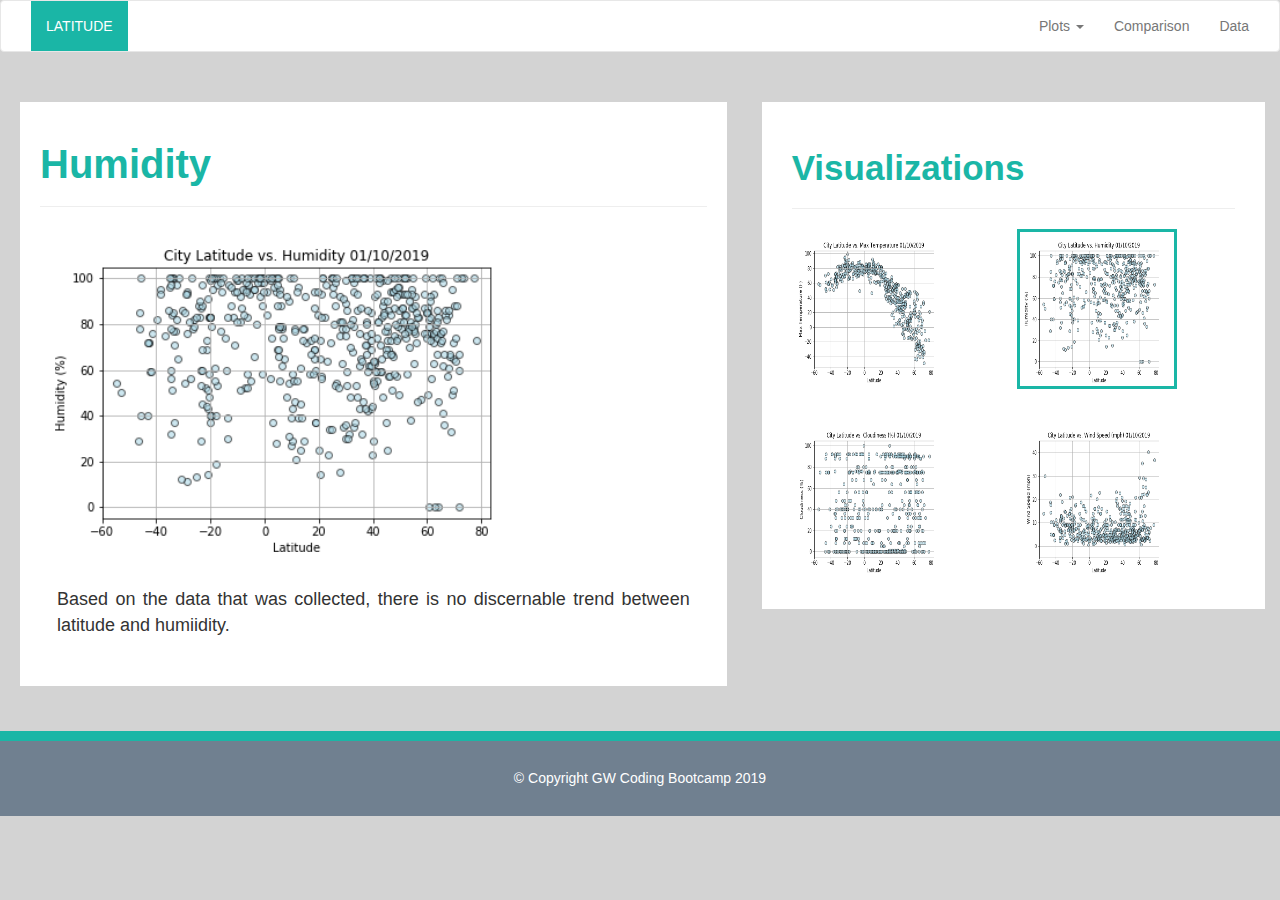
<file: Latitude/humidity.html>
<!DOCTYPE html>
<html>
  <head>
    <meta charset="utf-8" />
    <title>Bootstrap Visualization Dashboard</title>
    <link
      rel="stylesheet"
      href="https://maxcdn.bootstrapcdn.com/bootstrap/3.3.7/css/bootstrap.min.css"
      integrity="sha384-BVYiiSIFeK1dGmJRAkycuHAHRg32OmUcww7on3RYdg4Va+PmSTsz/K68vbdEjh4u"
      crossorigin="anonymous"
    />
    <link rel="stylesheet" href="styles.css" />
    <script src="https://code.jquery.com/jquery-3.2.1.slim.min.js"></script>
    <script src="https://maxcdn.bootstrapcdn.com/bootstrap/4.0.0/js/bootstrap.min.js"></script>
  </head>
  <body>
    <nav class="navbar navbar-default">
      <div class="container-fluid">
        <!-- Brand and toggle get grouped for better mobile display -->
        <div class="navbar-header">
          <button
            type="button"
            class="navbar-toggle collapsed"
            data-toggle="collapse"
            data-target="#bs-example-navbar-collapse-1"
            aria-expanded="false"
          >
            <span class="sr-only">Toggle navigation</span>
            <span class="icon-bar"></span>
            <span class="icon-bar"></span>
            <span class="icon-bar"></span>
          </button>
        </div>
        <!-- Collect the nav links, and other content for toggling -->
        <div class="collapse navbar-collapse" id="bs-example-navbar-collapse-1">
          <!--Left nav link-->
          <ul class="nav navbar-nav">
            <li class="active">
              <a href="index.html"
                >LATITUDE
                <span class="sr-only">(current)</span>
              </a>
            </li>
          </ul>
          <!--Right nav link-->
          <ul class="nav navbar-nav navbar-right">
            <li class="dropdown">
              <a
                class="dropdown-toggle"
                data-toggle="dropdown"
                role="button"
                aria-haspopup="true"
                aria-expanded="false"
                >Plots <span class="caret"></span
              ></a>
              <ul class="dropdown-menu">
                <li><a href="temperature.html">Max Temperature</a></li>
                <li><a href="humidity.html">Humidity</a></li>
                <li><a href="cloudiness.html">Cloudiness</a></li>
                <li><a href="windspeed.html">Wind Speed</a></li>
              </ul>
            </li>
            <li><a href="comparison.html">Comparison</a></li>
            <li><a href="data.html">Data</a></li>
          </ul>
        </div>
        <!-- /.navbar-collapse -->
      </div>
      <!-- /.container-fluid -->
    </nav>
    <div class="container-fluid">
      <div class="row">
        <div class="col-md-7">
          <div class="main-box">
            <h1 class="main-pg-header">Humidity</h1>
            <hr />
            <div class="summary txt">
              <img
                id="result-img"
                src="Images/Latitude_Humidity.png"
                ,
                alt="Latitude vs. Humidity"
              />
              <p>
                Based on the data that was collected, there is no discernable
                trend between latitude and humiidity.
              </p>
            </div>
          </div>
        </div>
        <div class="col-md-5">
          <div class="side-box">
            <h2 class="main-pg-subheader">Visualizations</h2>
            <hr />
            <div class="sidebar">
              <a href="temperature.html"
                ><img
                  id="sml-img1"
                  src="Images/Latitude_Temperature.png"
                  ,
                  alt="Latitude vs. Temperature"
              /></a>
              <a href="humidity.html"
                ><img
                  id="sml-img2-on"
                  src="Images/Latitude_Humidity.png"
                  ,
                  alt="Latitude vs. Humidity"
              /></a>
              <a href="cloudiness.html"
                ><img
                  id="sml-img3"
                  src="Images/Latitude_Cloudiness.png"
                  ,
                  alt="Latitude vs. Cloudiness"
              /></a>
              <a href="windspeed.html"
                ><img
                  id="sml-img4"
                  src="Images/Latitude_Wind_Speed.png"
                  ,
                  alt="Latitude vs. Wind Speed"
              /></a>
            </div>
          </div>
        </div>
      </div>
    </div>
    <!--Footer-->
    <div class="container-fluid main-footer page-footer">
        <div class="row">
          <div class="col text-center" id="footer-txt">
            &copy; Copyright GW Coding Bootcamp 2019
          </div>
        </div>
      </div>
    </body>
</html>
</file>
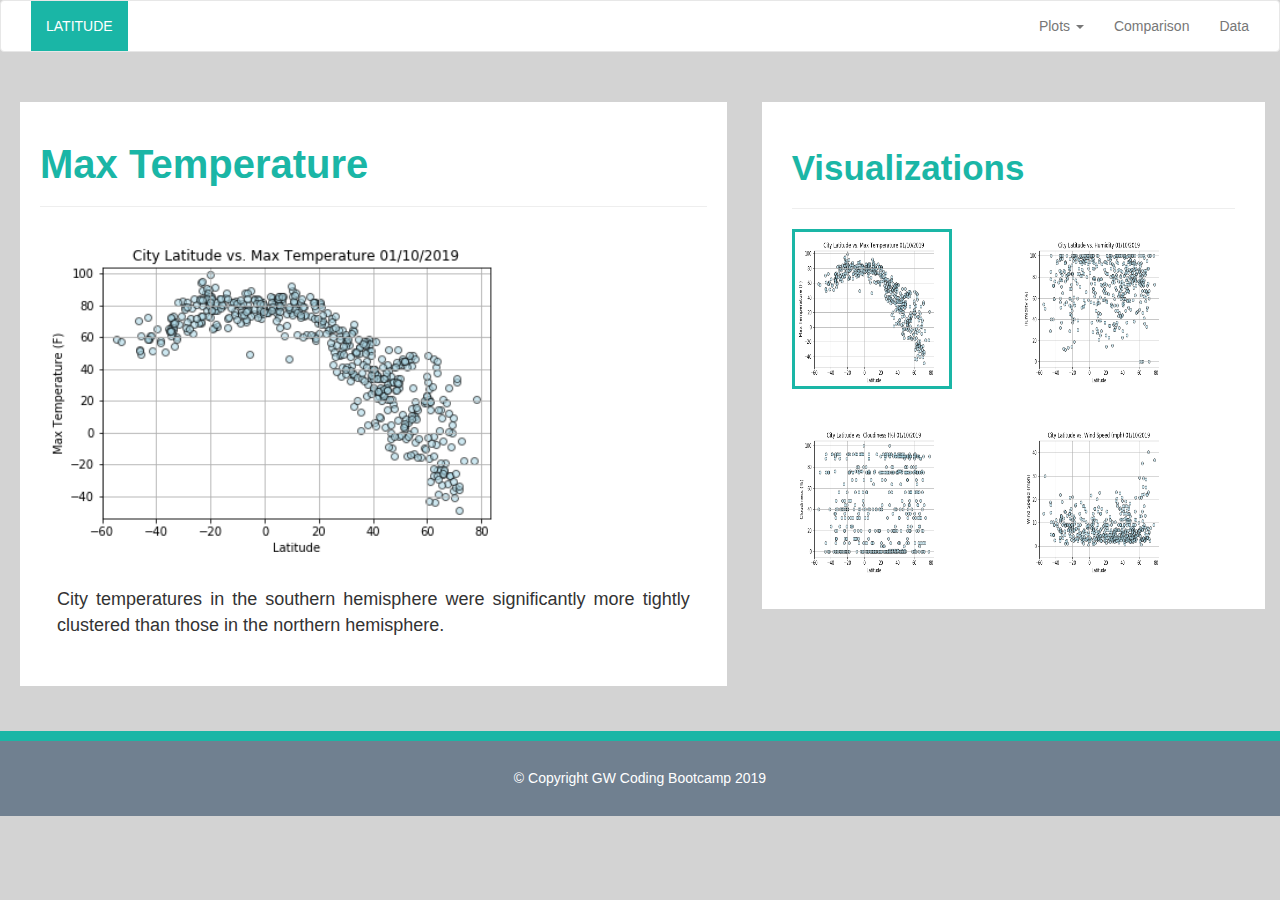
<file: Latitude/temperature.html>
<!DOCTYPE html>
<html>
  <head>
    <meta charset="utf-8" />
    <title>Bootstrap Visualization Dashboard</title>
    <link
      rel="stylesheet"
      href="https://maxcdn.bootstrapcdn.com/bootstrap/3.3.7/css/bootstrap.min.css"
      integrity="sha384-BVYiiSIFeK1dGmJRAkycuHAHRg32OmUcww7on3RYdg4Va+PmSTsz/K68vbdEjh4u"
      crossorigin="anonymous"
    />
    <link rel="stylesheet" href="styles.css" />
    <script src="https://code.jquery.com/jquery-3.2.1.slim.min.js"></script>
    <script src="https://maxcdn.bootstrapcdn.com/bootstrap/4.0.0/js/bootstrap.min.js"></script>
  </head>
  <body>
    <nav class="navbar navbar-default">
      <div class="container-fluid">
        <!-- Brand and toggle get grouped for better mobile display -->
        <div class="navbar-header">
          <button
            type="button"
            class="navbar-toggle collapsed"
            data-toggle="collapse"
            data-target="#bs-example-navbar-collapse-1"
            aria-expanded="false"
          >
            <span class="sr-only">Toggle navigation</span>
            <span class="icon-bar"></span>
            <span class="icon-bar"></span>
            <span class="icon-bar"></span>
          </button>
        </div>
        <!-- Collect the nav links, and other content for toggling -->
        <div class="collapse navbar-collapse" id="bs-example-navbar-collapse-1">
          <!--Left nav link-->
          <ul class="nav navbar-nav">
            <li class="active">
              <a href="index.html"
                >LATITUDE
                <span class="sr-only">(current)</span>
              </a>
            </li>
          </ul>
          <!--Right nav link-->
          <ul class="nav navbar-nav navbar-right">
            <li class="dropdown">
              <a
                class="dropdown-toggle"
                data-toggle="dropdown"
                role="button"
                aria-haspopup="true"
                aria-expanded="false"
                >Plots <span class="caret"></span
              ></a>
              <ul class="dropdown-menu">
                <li><a href="temperature.html">Max Temperature</a></li>
                <li><a href="humidity.html">Humidity</a></li>
                <li><a href="cloudiness.html">Cloudiness</a></li>
                <li><a href="windspeed.html">Wind Speed</a></li>
              </ul>
            </li>
            <li><a href="comparison.html">Comparison</a></li>
            <li><a href="data.html">Data</a></li>
          </ul>
        </div>
        <!-- /.navbar-collapse -->
      </div>
      <!-- /.container-fluid -->
    </nav>
    <div class="container-fluid">
      <div class="row">
        <div class="col-md-7">
          <div class="main-box">
            <h1 class="main-pg-header">Max Temperature</h1>
            <hr />
            <div class="summary txt">
              <img
                id="result-img"
                src="Images/Latitude_Temperature.png"
                ,
                alt="Latitude vs. Temperature"
              />
              <p>
                City temperatures in the southern hemisphere were significantly
                more tightly clustered than those in the northern hemisphere.
              </p>
            </div>
          </div>
        </div>
        <div class="col-md-5">
          <div class="side-box">
            <h2 class="main-pg-subheader">Visualizations</h2>
            <hr />
            <div class="sidebar">
              <a href="temperature.html"
                ><img
                  id="sml-img1-on"
                  src="Images/Latitude_Temperature.png"
                  ,
                  alt="Latitude vs. Temperature"
              /></a>
              <a href="humidity.html"
                ><img
                  id="sml-img2"
                  src="Images/Latitude_Humidity.png"
                  ,
                  alt="Latitude vs. Humidity"
              /></a>
              <a href="cloudiness.html"
                ><img
                  id="sml-img3"
                  src="Images/Latitude_Cloudiness.png"
                  ,
                  alt="Latitude vs. Cloudiness"
              /></a>
              <a href="windspeed.html"
                ><img
                  id="sml-img4"
                  src="Images/Latitude_Wind_Speed.png"
                  ,
                  alt="Latitude vs. Wind Speed"
              /></a>
            </div>
          </div>
        </div>
      </div>
    </div>
    <!--Footer-->
    <div class="container-fluid main-footer page-footer">
        <div class="row">
          <div class="col text-center" id="footer-txt">
            &copy; Copyright GW Coding Bootcamp 2019
          </div>
        </div>
      </div>
    </body>
</html>
</file>
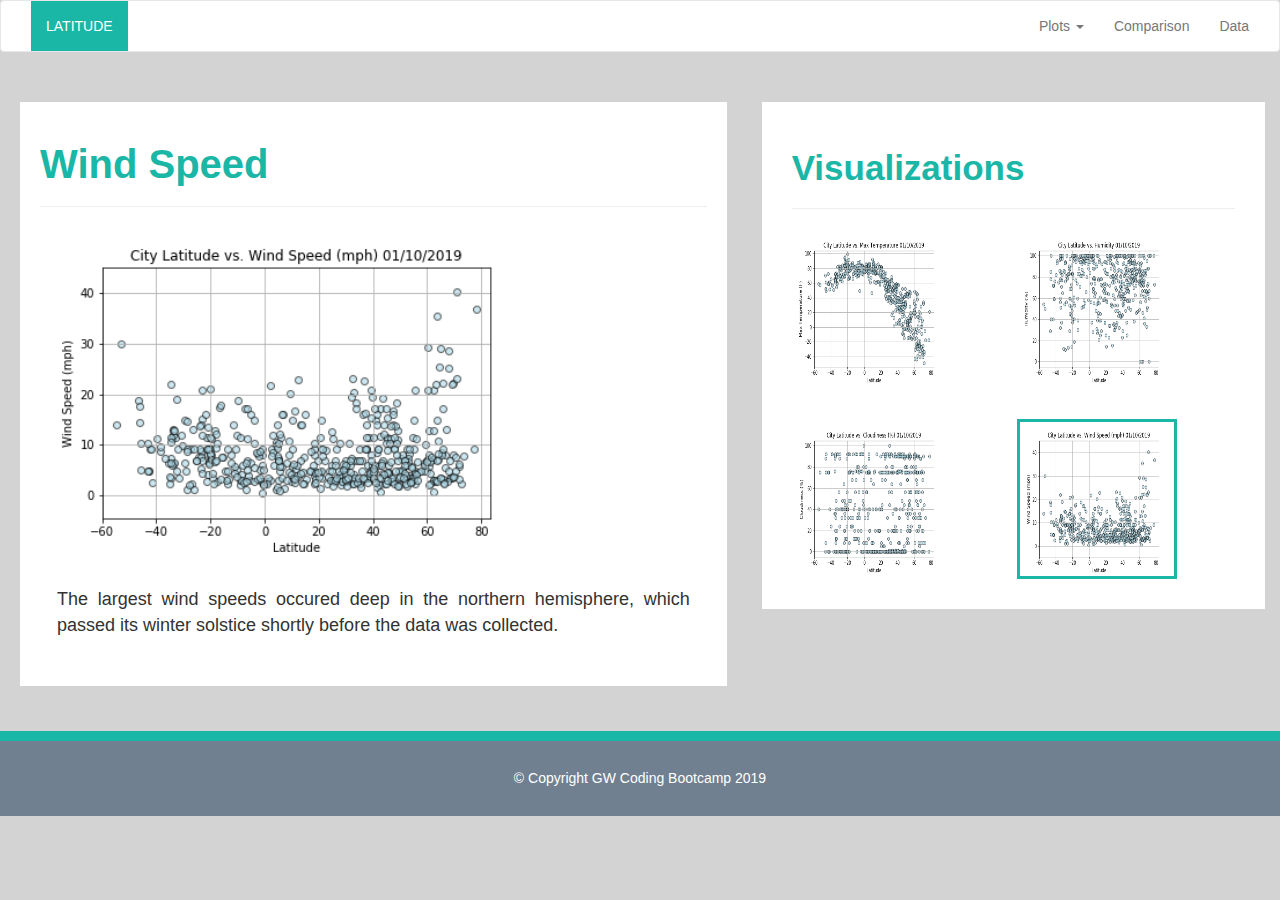
<file: Latitude/windspeed.html>
<!DOCTYPE html>
<html>
  <head>
    <meta charset="utf-8" />
    <title>Bootstrap Visualization Dashboard</title>
    <link
      rel="stylesheet"
      href="https://maxcdn.bootstrapcdn.com/bootstrap/3.3.7/css/bootstrap.min.css"
      integrity="sha384-BVYiiSIFeK1dGmJRAkycuHAHRg32OmUcww7on3RYdg4Va+PmSTsz/K68vbdEjh4u"
      crossorigin="anonymous"
    />
    <link rel="stylesheet" href="styles.css" />
    <script src="https://code.jquery.com/jquery-3.2.1.slim.min.js"></script>
    <script src="https://maxcdn.bootstrapcdn.com/bootstrap/4.0.0/js/bootstrap.min.js"></script>
  </head>
  <body>
    <nav class="navbar navbar-default">
      <div class="container-fluid">
        <!-- Brand and toggle get grouped for better mobile display -->
        <div class="navbar-header">
          <button
            type="button"
            class="navbar-toggle collapsed"
            data-toggle="collapse"
            data-target="#bs-example-navbar-collapse-1"
            aria-expanded="false"
          >
            <span class="sr-only">Toggle navigation</span>
            <span class="icon-bar"></span>
            <span class="icon-bar"></span>
            <span class="icon-bar"></span>
          </button>
        </div>
        <!-- Collect the nav links, and other content for toggling -->
        <div class="collapse navbar-collapse" id="bs-example-navbar-collapse-1">
          <!--Left nav link-->
          <ul class="nav navbar-nav">
            <li class="active">
              <a href="index.html"
                >LATITUDE
                <span class="sr-only">(current)</span>
              </a>
            </li>
          </ul>
          <!--Right nav link-->
          <ul class="nav navbar-nav navbar-right">
            <li class="dropdown">
              <a
                class="dropdown-toggle"
                data-toggle="dropdown"
                role="button"
                aria-haspopup="true"
                aria-expanded="false"
                >Plots <span class="caret"></span
              ></a>
              <ul class="dropdown-menu">
                <li><a href="temperature.html">Max Temperature</a></li>
                <li><a href="humidity.html">Humidity</a></li>
                <li><a href="cloudiness.html">Cloudiness</a></li>
                <li><a href="windspeed.html">Wind Speed</a></li>
              </ul>
            </li>
            <li><a href="comparison.html">Comparison</a></li>
            <li><a href="data.html">Data</a></li>
          </ul>
        </div>
        <!-- /.navbar-collapse -->
      </div>
      <!-- /.container-fluid -->
    </nav>
    <div class="container-fluid">
      <div class="row">
        <div class="col-md-7">
          <div class="main-box">
            <h1 class="main-pg-header">Wind Speed</h1>
            <hr />
            <div class="summary txt">
              <img
                id="result-img"
                src="Images/Latitude_Wind_Speed.png"
                ,
                alt="Latitude vs. Wind Speed"
              />
              <p>
                The largest wind speeds occured deep in the northern hemisphere,
                which passed its winter solstice shortly before the data was
                collected.
              </p>
            </div>
          </div>
        </div>
        <div class="col-md-5">
          <div class="side-box">
            <h2 class="main-pg-subheader">Visualizations</h2>
            <hr />
            <div class="sidebar">
              <a href="temperature.html"
                ><img
                  id="sml-img1"
                  src="Images/Latitude_Temperature.png"
                  ,
                  alt="Latitude vs. Temperature"
              /></a>
              <a href="humidity.html"
                ><img
                  id="sml-img2"
                  src="Images/Latitude_Humidity.png"
                  ,
                  alt="Latitude vs. Humidity"
              /></a>
              <a href="cloudiness.html"
                ><img
                  id="sml-img3"
                  src="Images/Latitude_Cloudiness.png"
                  ,
                  alt="Latitude vs. Cloudiness"
              /></a>
              <a href="windspeed.html"
                ><img
                  id="sml-img4-on"
                  src="Images/Latitude_Wind_Speed.png"
                  ,
                  alt="Latitude vs. Wind Speed"
              /></a>
            </div>
          </div>
        </div>
      </div>
    </div>
    <!--Footer-->
    <div class="container-fluid main-footer page-footer">
        <div class="row">
          <div class="col text-center" id="footer-txt">
            &copy; Copyright GW Coding Bootcamp 2019
          </div>
        </div>
      </div>
    </body>
</html>
</file>
<file: Latitude/styles.css>
body {
  background-color: lightgray;
}
/*MAIN NAVIGATION BAR*/
.navbar-default {
  background-color: white;
  color: darkslategrey;
}
.navbar-default .navbar-nav .active a {
  background-color: rgb(26, 182, 166);
  color: white;
}

@media (max-width: 768px) {
  .navbar-default {
    background-color: white;
    color: darkslategrey;
  }
  .navbar-default .navbar-nav .active a {
    background-color: rgb(26, 182, 166);
    color: white;
  }
}

/* INDEX, MAX TEMPERATURE, HUMIDITY, CLOUDINESS, AND WIND SPEED */
p {
  font-size: 18px;
  padding: 7px;
  margin-top: 20px;
  margin-left: 10px;
  margin-right: 10px;
  margin-bottom: 20px;
}

#result-img {
  width: 500px;
  max-width: 100%;
}

h1 {
  color: rgb(26, 182, 166);
  font-size: 40px;
  font-family: Arial, Helvetica, sans-serif;
  font-weight: bold;
}

h2 {
  color: rgb(26, 182, 166);
  font-size: 35px;
  font-family: Arial, Helvetica, sans-serif;
  font-weight: bold;
}

#main-img {
  float: left;
  width: 300px;
  margin-right: 20px;
  margin-bottom: 20px;
}

.main-box {
  padding: 20px;
  background: white;
  margin-top: 30px;
  margin-left: 5px;
  margin-right: 5px;
  margin-bottom: 20px;
  align-content: center;
  text-align: justify;
  position: relative;
}

.side-box {
  background: white;
  padding-top: 27px;
  padding-bottom: 30px;
  padding-left: 30px;
  padding-right: 30px;
  margin-top: 30px;
  margin-left: 0px;
  margin-right: 0px;
  margin-bottom: 20px;
  align-content: center;
  position: relative;
}

.sidebar {
  position: relative;
  height: 350px;
  width: 385px;
  align-content: center;
}

#sml-img1 {
  position: absolute;
  top: 0;
  left: 0;
  height: 160px;
  width: 160px;
  border: 3px solid white;
}

#sml-img1-on {
  position: absolute;
  top: 0;
  left: 0;
  height: 160px;
  width: 160px;
  border: 3px solid rgb(26, 182, 166);
}

#sml-img1:hover {
  border: 3px solid rgb(26, 182, 166);
}

#sml-img2 {
  position: absolute;
  top: 0;
  right: 0;
  height: 160px;
  width: 160px;
  border: 3px solid white;
}

#sml-img2-on {
  position: absolute;
  top: 0;
  right: 0;
  height: 160px;
  width: 160px;
  border: 3px solid rgb(26, 182, 166);
}

#sml-img2:hover {
  border: 3px solid rgb(26, 182, 166);
}

#sml-img3 {
  position: absolute;
  bottom: 0;
  left: 0;
  height: 160px;
  width: 160px;
  border: 3px solid white;
}

#sml-img3-on {
  position: absolute;
  bottom: 0;
  left: 0;
  height: 160px;
  width: 160px;
  border: 3px solid rgb(26, 182, 166);
}

#sml-img3:hover {
  border: 3px solid rgb(26, 182, 166);
}

#sml-img4 {
  position: absolute;
  bottom: 0;
  right: 0;
  height: 160px;
  width: 160px;
  border: 3px solid white;
}

#sml-img4-on {
  position: absolute;
  bottom: 0;
  right: 0;
  height: 160px;
  width: 160px;
  border: 3px solid rgb(26, 182, 166);
}

#sml-img4:hover {
  border: 3px solid rgb(26, 182, 166);
}

@media (max-width: 995px) {
  .sidebar {
    position: relative;
    height: 145px;
    width: auto;
  }
  #sml-img1 {
    float: left;
    position: relative;
    width: 25%;
    border: 3px solid white;
  }
  #sml-img1-on {
    float: left;
    position: relative;
    width: 25%;
    border: 3px solid rgb(26, 182, 166);
  }
  #sml-img1:hover {
    border: 3px solid rgb(26, 182, 166);
  }
  #sml-img2 {
    float: left;
    position: relative;
    width: 25%;
    border: 3px solid white;
  }
  #sml-img2-on {
    float: left;
    position: relative;
    width: 25%;
    border: 3px solid rgb(26, 182, 166);
  }
  #sml-img2:hover {
    border: 3px solid rgb(26, 182, 166);
  }
  #sml-img3 {
    float: left;
    position: relative;
    width: 25%;
    border: 3px solid white;
  }
  #sml-img3-on {
    float: left;
    position: relative;
    width: 25%;
    border: 3px solid rgb(26, 182, 166);
  }
  #sml-img3:hover {
    border: 3px solid rgb(26, 182, 166);
  }
  #sml-img4 {
    float: left;
    position: relative;
    width: 25%;
    border: 3px solid white;
  }
  #sml-img4-on {
    float: left;
    position: relative;
    width: 25%;
    border: 3px solid rgb(26, 182, 166);
  }
  #sml-img4:hover {
    border: 3px solid rgb(26, 182, 166);
  }
}

/*FOOTER*/
.main-footer {
  background-color: slategrey;
  margin-top: 25px;
  padding-top: 25px;
  padding-left: 25px;
  padding-right: 25px;
  padding-bottom: 25px;
  border-top: 10px solid rgb(26, 182, 166);
  line-height: 25px;
}

#footer-txt {
  margin: 0;
  color: white;
}

/*COMPARISON PAGE*/
.center {
  display: block;
  margin-left: auto;
  margin-right: auto;
}

/*DATA TABLE*/
table {
  border-collapse: collapse;
  border: 0;
}

th,
td {
  border: 0;
  padding: 5px;
}

@media (max-width: 760px) {
  table {
    overflow-x: scroll;
    display: block;
  }
}
</file>
